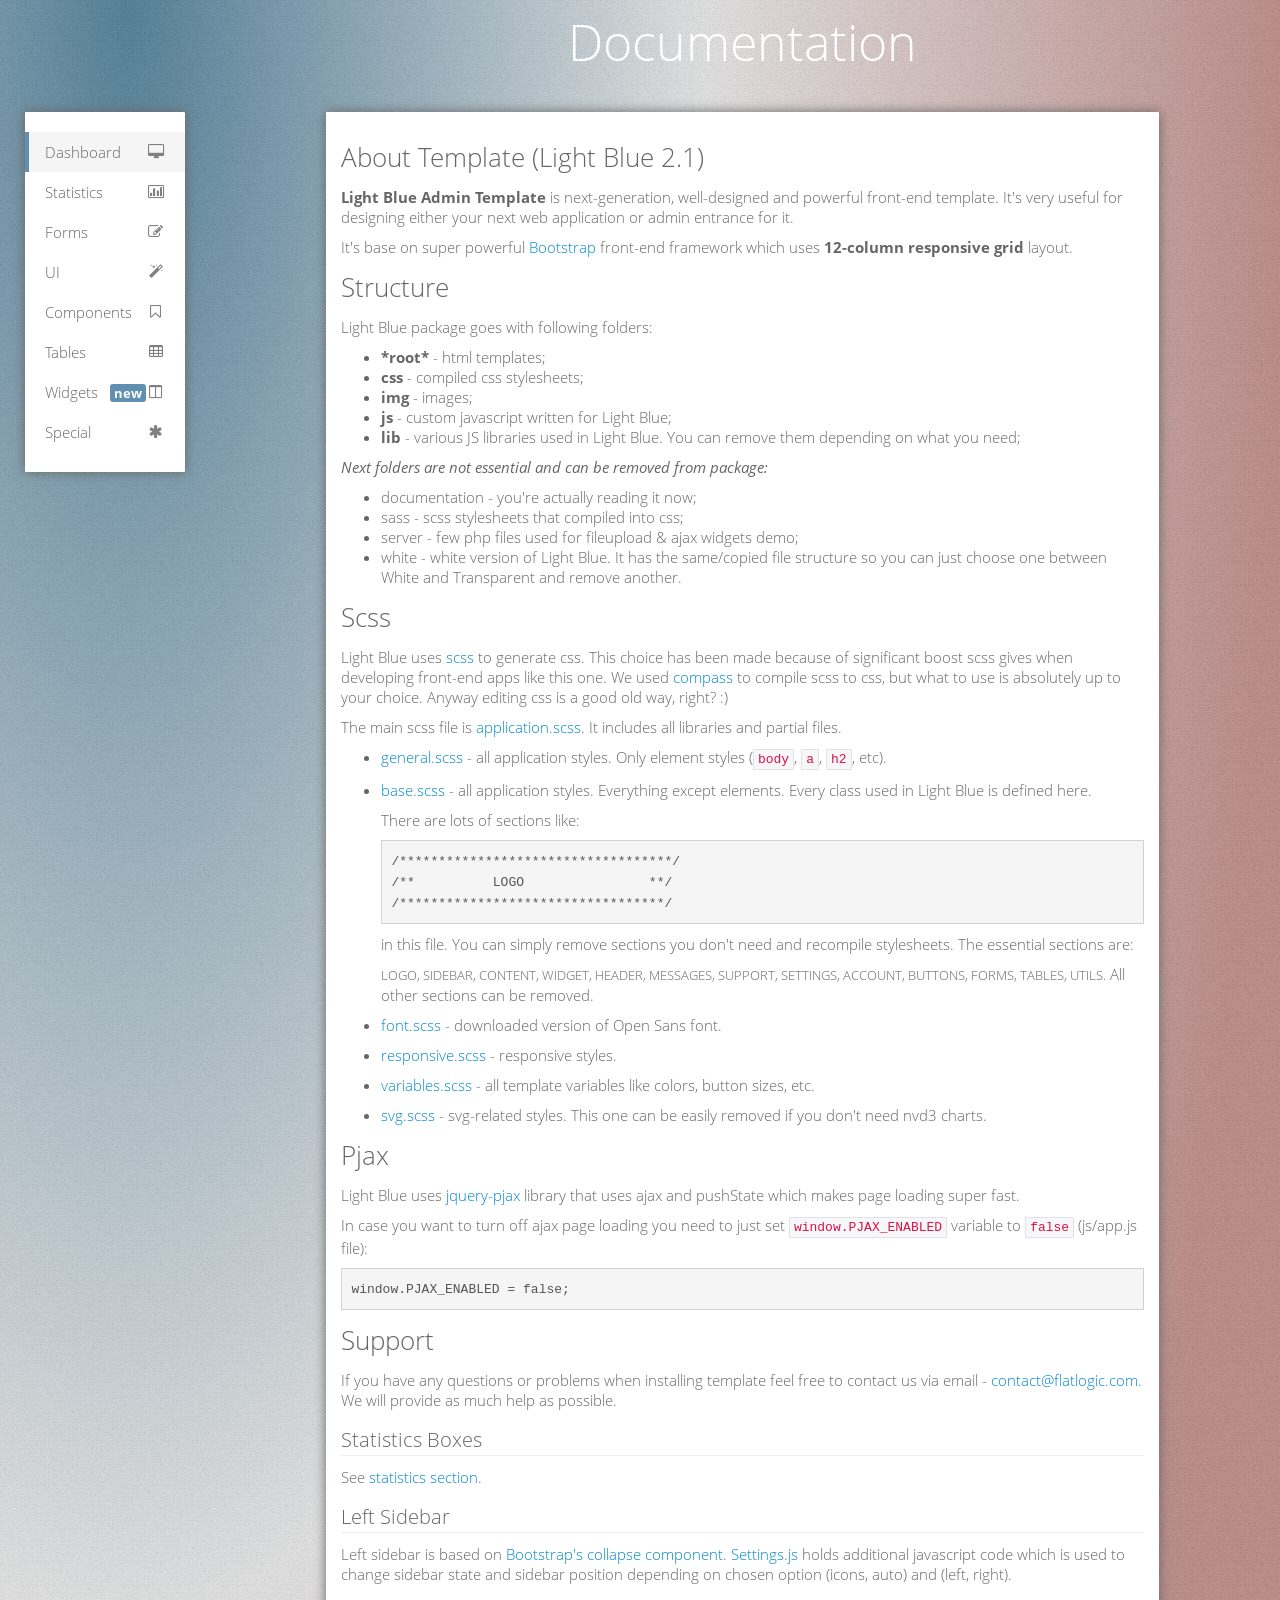
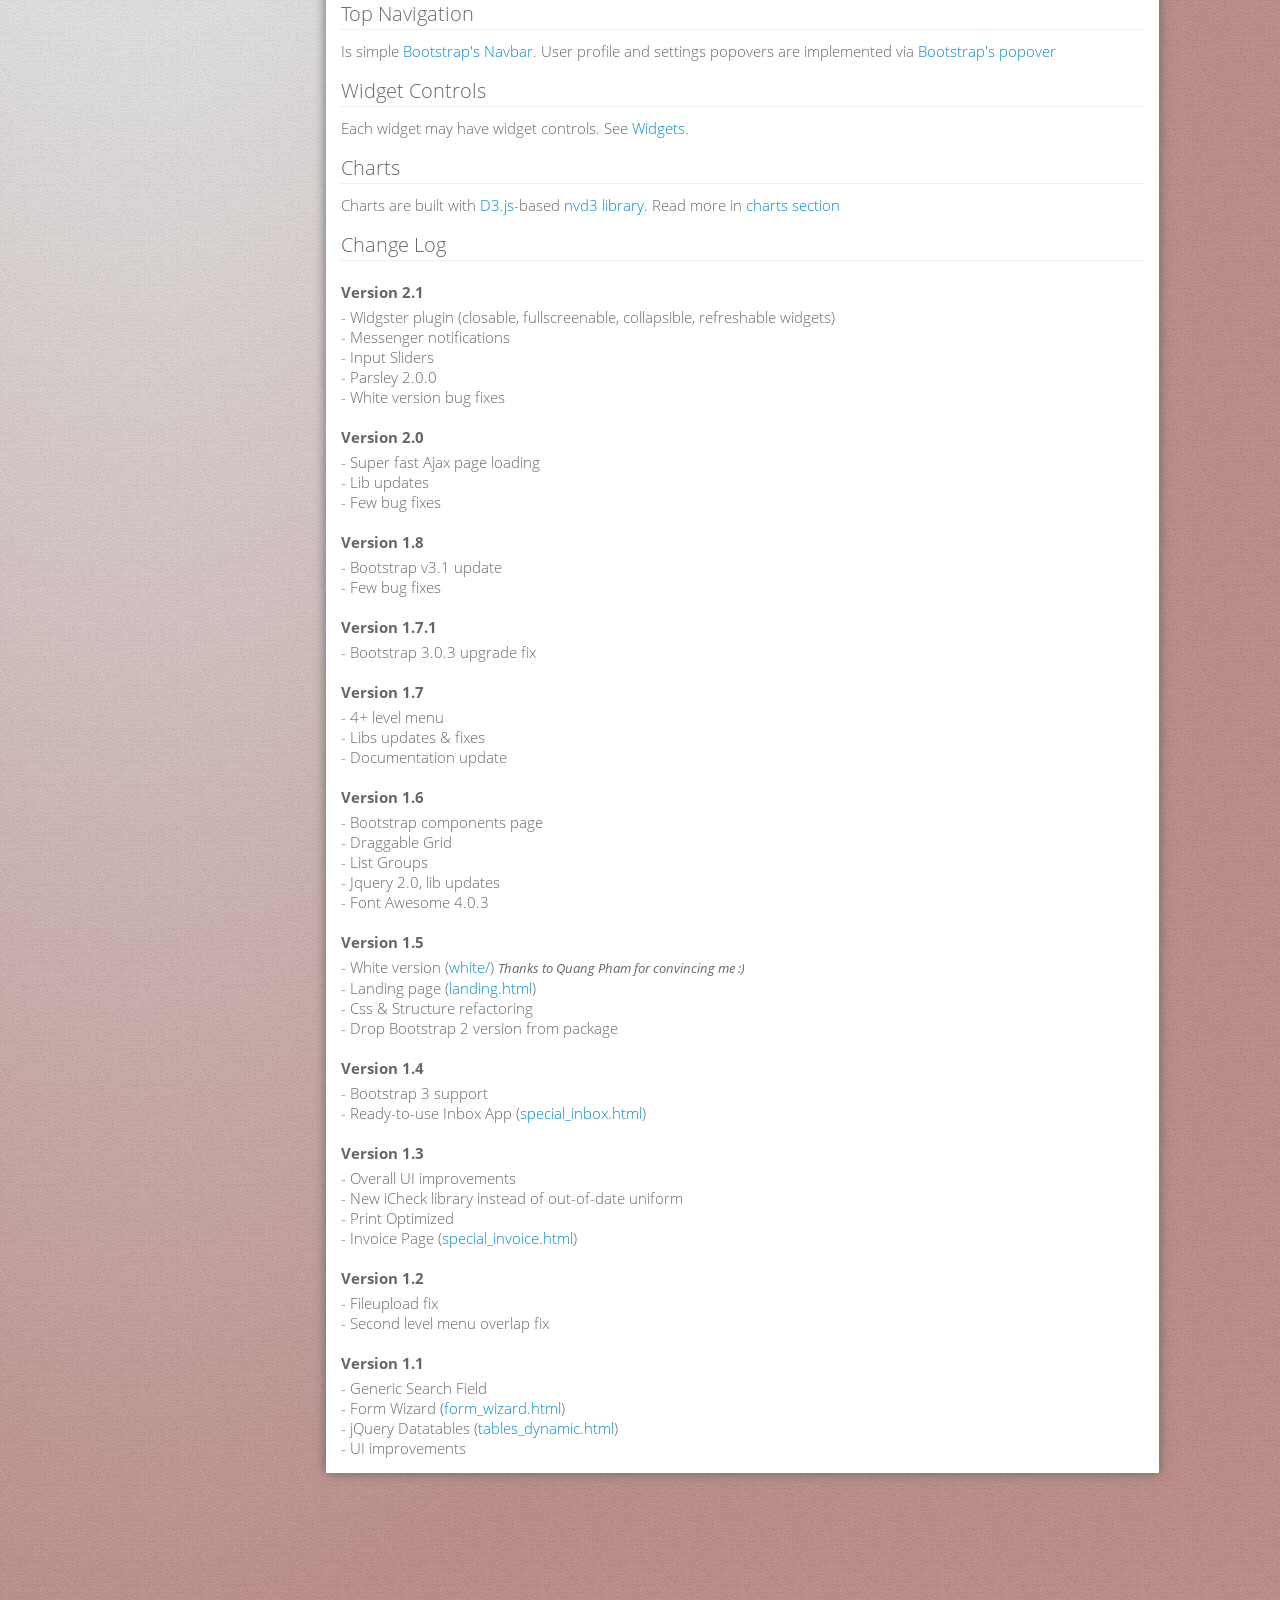
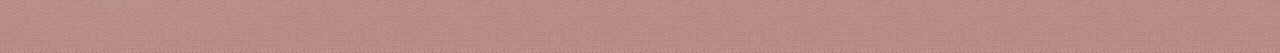
<file: Template/documentation/index.html>
<!DOCTYPE html>
<html xmlns="http://www.w3.org/1999/html">
<head>
    <title>Light Blue Documentation</title>
    <link href="css/documentation.css" rel="stylesheet">
    <meta name="viewport" content="width=device-width, initial-scale=1.0">
    <meta name="description" content="">
    <meta name="author" content="">
    <meta charset="utf-8">
</head>
<body class="background-two">
<nav id="sidebar" class="sidebar">
    <ul id="side-nav" class="side-nav">
        <li class="active green">
            <a href="index.html"><i class=" icon-desktop"></i> <span class="name">Dashboard</span></a>
        </li>
        <li class="teal accordion-group">
            <a class="accordion-toggle collapsed" data-toggle="collapse" data-parent="#side-nav" href="#stats-collapse"><i class=" icon-bar-chart"></i> <span class="name">Statistics</span></a>
            <ul id="stats-collapse" class="accordion-body collapse">
                <li><a href="stat_statistics.html">Stats</a></li>
                <li><a href="stat_charts.html">Charts</a></li>
                <li><a href="stat_realtime.html">Realtime</a></li>
            </ul>
        </li>
        <li class="blue accordion-group">
            <a class="accordion-toggle collapsed" data-toggle="collapse"
               data-parent="#side-nav" href="#forms-collapse"><i class=" icon-edit"></i> <span class="name">Forms</span></a>
            <ul id="forms-collapse" class="accordion-body collapse">
                <li><a href="form_account.html">Account</a></li>
                <li><a href="form_article.html">Article</a></li>
                <li><a href="form_elements.html">Elements</a></li>
                <li><a href="form_validation.html">Validation</a></li>
                <li><a href="form_wizard.html">Wizard</a></li>
            </ul>
        </li>
        <li class="brown accordion-group">
            <a class="accordion-toggle collapsed" data-toggle="collapse"
               data-parent="#side-nav" href="#ui-collapse"><i class=" icon-magic"></i> <span class="name">UI</span></a>
            <ul id="ui-collapse" class="accordion-body collapse">
                <li><a href="ui_buttons.html">Buttons</a></li>
                <li><a href="ui_dialogs.html">Dialogs</a></li>
                <li><a href="ui_notifications.html">Notifications</a></li>
                <li><a href="ui_icons.html">Icons</a></li>
                <li><a href="ui_tabs.html">Tabs</a></li>
                <li><a href="ui_accordion.html">Accordion</a></li>
            </ul>
        </li>
        <li class="dark-red accordion-group">
            <a class="accordion-toggle collapsed" data-toggle="collapse"
               data-parent="#side-nav" href="#components-collapse"><i class=" icon-bookmark-empty"></i> <span class="name">Components</span></a>
            <ul id="components-collapse" class="accordion-body collapse">
                <li><a href="component_calendar.html">Calendar</a></li>
                <li><a href="component_maps.html">Maps</a></li>
                <li><a href="component_gallery.html">Gallery</a></li>
                <li><a href="component_fileupload.html">Fileupload</a></li>
            </ul>
        </li>
        <li class="red accordion-group">
            <a class="accordion-toggle collapsed" data-toggle="collapse"
               data-parent="#side-nav" href="#tables-collapse"><i class=" icon-table"></i> <span class="name">Tables</span></a>
            <ul id="tables-collapse" class="accordion-body collapse">
                <li><a href="tables_static.html">Static</a></li>
                <li><a href="tables_dynamic.html">Dynamic</a></li>
            </ul>
        </li>
        <li class="orange">
            <a href="grid.html"><i class=" icon-columns"></i><span class="name">Widgets &nbsp; <span class="label label-info">new</span></span></a>
        </li>
        <li class="lime accordion-group">
            <a class="accordion-toggle collapsed" data-toggle="collapse"
               data-parent="#side-nav" href="#special-collapse"><i class=" icon-asterisk"></i> <span class="name">Special</span></a>
            <ul id="special-collapse" class="accordion-body collapse">
                <li><a href="special_search.html">Search</a></li>
                <li><a href="login.html">Login</a></li>
                <li><a href="special_404.html">404</a></li>
            </ul>
        </li>
    </ul>
</nav>
<div class="wrap">
    <header class="page-header">
        <h1>Documentation</h1>
    </header>
    <div class="content container-fluid">
        <div class="row-fluid">
            <div class="span10 offset1">
                <section class="widget">
                    <h2>About Template (Light Blue 2.1)</h2>
                    <p><strong>Light Blue Admin Template</strong> is next-generation, well-designed and powerful front-end template. It's very useful for designing either your next
                        web application or admin entrance for it.</p>
                    <p>It's base on super powerful <a href="http://getbootstrap.com/">Bootstrap</a> front-end framework which
                        uses <strong>12-column responsive grid</strong> layout.</p>

                    <h2>Structure</h2>
                    <p>Light Blue package goes with following folders:</p>
                    <ul style="list-style: disc; padding-left: 40px;">
                        <li><strong>*root*</strong> - html templates;</li>
                        <li><strong>css</strong> - compiled css stylesheets;</li>
                        <li><strong>img</strong> - images;</li>
                        <li><strong>js</strong> - custom javascript written for Light Blue;</li>
                        <li><strong>lib</strong> - various JS libraries used in Light Blue. You can remove them depending on what you need;</li>
                    </ul>
                    <p></p>
                    <p><em>Next folders are not essential and can be removed from package:</em></p>
                    <ul style="list-style: disc; padding-left: 40px;">
                        <li>documentation - you're actually reading it now;</li>
                        <li>sass - scss stylesheets that compiled into css;</li>
                        <li>server - few php files used for fileupload & ajax widgets demo;</li>
                        <li>white - white version of Light Blue. It has the same/copied file structure so you can just
                        choose one between White and Transparent and remove another.</li>
                    </ul>

                    <h2>Scss</h2>
                    <p>Light Blue uses <a href="http://sass-lang.com/">scss</a> to generate css. This choice has been made because of significant boost
                    scss gives when developing front-end apps like this one. We used <a href="http://compass-style.org/">compass</a> to compile scss to css, but what to use
                        is absolutely up to your choice. Anyway editing css is a good old way, right? :)</p>
                    <p>The main scss file is <a href="../sass/application.scss">application.scss</a>. It includes all libraries and partial files.</p>
                    <ul style="list-style: disc; padding-left: 40px;">
                        <li><p><a href="../sass/_general.scss">general.scss</a> - all application styles. Only element styles
                            (<code>body</code>, <code>a</code>, <code>h2</code>, etc).</p></li>
                        <li><p><a href="../sass/_base.scss">base.scss</a> - all application styles. Everything except elements.
                            Every class used in Light Blue is defined here.</p>
                        <p>There are lots of sections like:</p>
                        <pre><code>/***********************************/
/**          LOGO                **/
/**********************************/</code></pre>
                        <p>in this file. You can simply remove sections you don't need and recompile stylesheets. The essential sections are:</p>
                        <p><small>LOGO, SIDEBAR, CONTENT, WIDGET, HEADER, MESSAGES, SUPPORT, SETTINGS, ACCOUNT, BUTTONS,
                            FORMS, TABLES, UTILS.</small> All other sections can be removed.</p></li>
                        <li><p><a href="../sass/_font.scss">font.scss</a> - downloaded version of Open Sans font.</p></li>
                        <li><p><a href="../sass/_responsive.scss">responsive.scss</a> - responsive styles.</p></li>
                        <li><p><a href="../sass/_variables.scss">variables.scss</a> - all template variables like colors, button sizes, etc.</p></li>
                        <li><p><a href="../sass/_svg.scss">svg.scss</a> - svg-related styles. This one can be easily removed if you don't need nvd3 charts.</p></li>
                    </ul>

                    <h2>Pjax</h2>
                    <p>Light Blue uses <a href="https://github.com/defunkt/jquery-pjax">jquery-pjax</a> library that
                        uses ajax and pushState which makes page loading super fast.</p>
                    <p>In case you want to turn off ajax page loading you need to just set <code>window.PJAX_ENABLED</code>
                    variable to <code>false</code> (js/app.js file):</p>
                    <pre><code>window.PJAX_ENABLED = false;</code></pre>

                    <h2>Support</h2>
                    <p>If you have any questions or problems when installing template feel free to contact us via email -
                        <a href="mailto:contact@flatlogic.com">contact@flatlogic.com</a>. We will provide as much help as possible.</p>

                    <h3>Statistics Boxes</h3>
                    <hr/>
                    <p>See <a href="stat_statistics.html">statistics section</a>.</p>

                    <h3>Left Sidebar</h3>
                    <hr/>
                    <p>Left sidebar is based on
                        <a href="http://getbootstrap.com/javascript/#collapse">Bootstrap's collapse component</a>.
                        <a href="../js/settings.js">Settings.js</a> holds additional javascript code which is used to
                        change sidebar state and sidebar position depending on chosen option (icons, auto) and (left, right).</p>

                    <h3>Top Navigation</h3>
                    <hr/>
                    <p>Is simple <a href="http://getbootstrap.com/components/#navbar">Bootstrap's Navbar</a>.
                        User profile and settings popovers are implemented via <a href="http://getbootstrap.com/javascript/#popovers">Bootstrap's popover</a></p>

                    <h3>Widget Controls</h3>
                    <hr>
                    <p>Each widget may have widget controls. See <a href="grid.html">Widgets</a>.</p>
                    <h3>Charts</h3>
                    <hr/>
                    <p>Charts are built with <a href="http://d3js.org/">D3.js</a>-based <a href="http://nvd3.org/">nvd3 library</a>. Read more in
                        <a href="stat_charts.html">charts section</a></p>

                    <h3>Change Log</h3>
                    <hr/>
                    <h4><strong>Version 2.1</strong></h4>
                    <ul>
                        <li>- Widgster plugin (closable, fullscreenable, collapsible, refreshable widgets)</li>
                        <li>- Messenger notifications</li>
                        <li>- Input Sliders</li>
                        <li>- Parsley 2.0.0</li>
                        <li>- White version bug fixes</li>
                    </ul>
                    <h4><strong>Version 2.0</strong></h4>
                    <ul>
                        <li>- Super fast Ajax page loading</li>
                        <li>- Lib updates</li>
                        <li>- Few bug fixes</li>
                    </ul>
                    <h4><strong>Version 1.8</strong></h4>
                    <ul>
                        <li>- Bootstrap v3.1 update</li>
                        <li>- Few bug fixes</li>
                    </ul>
                    <h4><strong>Version 1.7.1</strong></h4>
                    <ul>
                        <li>- Bootstrap 3.0.3 upgrade fix</li>
                    </ul>
                    <h4><strong>Version 1.7</strong></h4>
                    <ul>
                        <li>- 4+ level menu</li>
                        <li>- Libs updates & fixes</li>
                        <li>- Documentation update</li>
                    </ul>
                    <h4><strong>Version 1.6</strong></h4>
                    <ul>
                        <li>- Bootstrap components page</li>
                        <li>- Draggable Grid</li>
                        <li>- List Groups</li>
                        <li>- Jquery 2.0, lib updates</li>
                        <li>- Font Awesome 4.0.3</li>
                    </ul>
                    <h4><strong>Version 1.5</strong></h4>
                    <ul>
                        <li>- White version (<a href="../white/index.html">white/</a>) <small><em>Thanks to Quang Pham for convincing me :)</em></small></li>
                        <li>- Landing page (<a href="../landing.html">landing.html</a>)</li>
                        <li>- Css & Structure refactoring</li>
                        <li>- Drop Bootstrap 2 version from package</li>
                    </ul>
                    <h4><strong>Version 1.4</strong></h4>
                    <ul>
                        <li>- Bootstrap 3 support</li>
                        <li>- Ready-to-use Inbox App (<a href="../special_inbox.html">special_inbox.html</a>)</li>
                    </ul>
                    <h4><strong>Version 1.3</strong></h4>
                    <ul>
                        <li>- Overall UI improvements</li>
                        <li>- New iCheck library instead of out-of-date uniform</li>
                        <li>- Print Optimized</li>
                        <li>- Invoice Page (<a href="../special_invoice.html">special_invoice.html</a>)</li>
                    </ul>
                    <h4><strong>Version 1.2</strong></h4>
                    <ul>
                        <li>- Fileupload fix</li>
                        <li>- Second level menu overlap fix</li>
                    </ul>
                    <h4><strong>Version 1.1</strong></h4>
                    <ul>
                        <li>- Generic Search Field</li>
                        <li>- Form Wizard (<a href="../form_wizard.html">form_wizard.html</a>)</li>
                        <li>- jQuery Datatables (<a href="../tables_dynamic.html">tables_dynamic.html</a>)</li>
                        <li>- UI improvements</li>
                    </ul>
                </section>
            </div>
        </div>
    </div>
</div>

<!-- jquery and friends -->
<script src="js/jquery.1.9.0.min.js"> </script>

<script src="js/bootstrap-transition.js"></script>
<script src="js/bootstrap-collapse.js"></script>

</body>
</html>
</file>
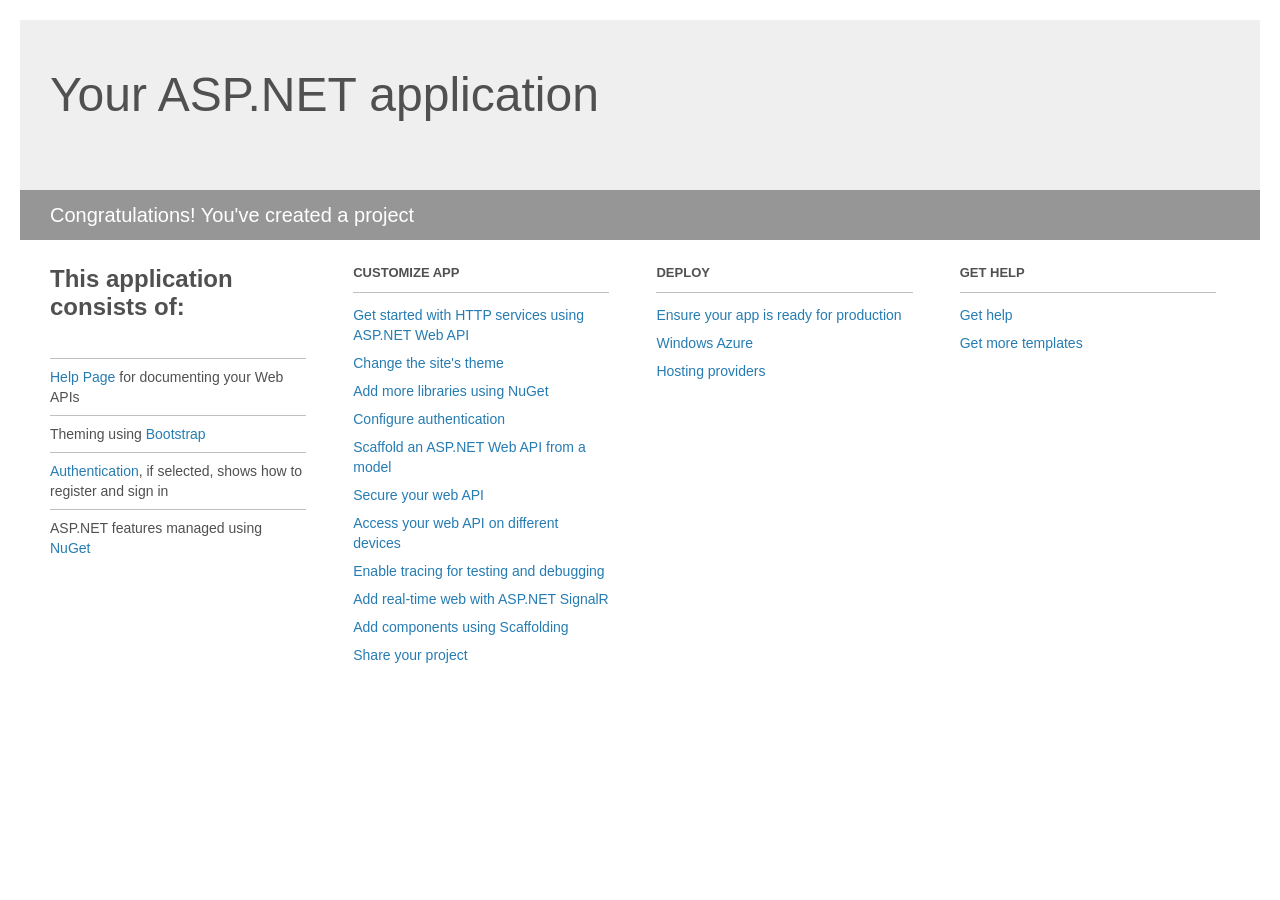
<file: Project_Readme.html>
﻿<!DOCTYPE html>
<html lang="en">
<head>
    <meta charset="utf-8" />
    <title>Your ASP.NET application</title>
    <style>
        body {
            background: #fff;
            color: #505050;
            font: 14px 'Segoe UI', tahoma, arial, helvetica, sans-serif;
            margin: 20px;
            padding: 0;
        }

        #header {
            background: #efefef;
            padding: 0;
        }

        h1 {
            font-size: 48px;
            font-weight: normal;
            margin: 0;
            padding: 0 30px;
            line-height: 150px;
        }

        p {
            font-size: 20px;
            color: #fff;
            background: #969696;
            padding: 0 30px;
            line-height: 50px;
        }

        #main {
            padding: 5px 30px;
        }

        .section {
            width: 21.7%;
            float: left;
            margin: 0 0 0 4%;
        }

            .section h2 {
                font-size: 13px;
                text-transform: uppercase;
                margin: 0;
                border-bottom: 1px solid silver;
                padding-bottom: 12px;
                margin-bottom: 8px;
            }

            .section.first {
                margin-left: 0;
            }

                .section.first h2 {
                    font-size: 24px;
                    text-transform: none;
                    margin-bottom: 25px;
                    border: none;
                }

                .section.first li {
                    border-top: 1px solid silver;
                    padding: 8px 0;
                }

            .section.last {
                margin-right: 0;
            }

        ul {
            list-style: none;
            padding: 0;
            margin: 0;
            line-height: 20px;
        }

        li {
            padding: 4px 0;
        }

        a {
            color: #267cb2;
            text-decoration: none;
        }

            a:hover {
                text-decoration: underline;
            }
    </style>
</head>
<body>

    <div id="header">
        <h1>Your ASP.NET application</h1>
        <p>Congratulations! You've created a project</p>
    </div>

    <div id="main">
        <div class="section first">
            <h2>This application consists of:</h2>
            <ul>
                <li><a href="http://go.microsoft.com/fwlink/?LinkID=320956">Help Page</a> for documenting your Web APIs</li>
                <li>Theming using <a href="http://go.microsoft.com/fwlink/?LinkID=320754">Bootstrap</a></li>
                <li><a href="http://go.microsoft.com/fwlink/?LinkID=320957">Authentication</a>, if selected, shows how to register and sign in</li>
                <li>ASP.NET features managed using <a href="http://go.microsoft.com/fwlink/?LinkID=320958">NuGet</a></li>
            </ul>
        </div>

        <div class="section">
            <h2>Customize app</h2>
            <ul>
                <li><a href="http://go.microsoft.com/fwlink/?LinkID=320959">Get started with HTTP services using ASP.NET Web API</a></li>
                <li><a href="http://go.microsoft.com/fwlink/?LinkID=320960">Change the site's theme</a></li>
                <li><a href="http://go.microsoft.com/fwlink/?LinkID=320961">Add more libraries using NuGet</a></li>
                <li><a href="http://go.microsoft.com/fwlink/?LinkID=320962">Configure authentication</a></li>
                <li><a href="http://go.microsoft.com/fwlink/?LinkID=320963">Scaffold an ASP.NET Web API from a model</a></li>
                <li><a href="http://go.microsoft.com/fwlink/?LinkID=320964">Secure your web API</a></li>
                <li><a href="http://go.microsoft.com/fwlink/?LinkID=320965">Access your web API on different devices</a></li>
                <li><a href="http://go.microsoft.com/fwlink/?LinkID=320966">Enable tracing for testing and debugging</a></li>
                <li><a href="http://go.microsoft.com/fwlink/?LinkID=320765">Add real-time web with ASP.NET SignalR</a></li>
                <li><a href="http://go.microsoft.com/fwlink/?LinkID=320766">Add components using Scaffolding</a></li>
                <li><a href="http://go.microsoft.com/fwlink/?LinkID=320768">Share your project</a></li>
            </ul>
        </div>

        <div class="section">
            <h2>Deploy</h2>
            <ul>
                <li><a href="http://go.microsoft.com/fwlink/?LinkID=320769">Ensure your app is ready for production</a></li>
                <li><a href="http://go.microsoft.com/fwlink/?LinkID=320770">Windows Azure</a></li>
                <li><a href="http://go.microsoft.com/fwlink/?LinkID=320771">Hosting providers</a></li>
            </ul>
        </div>

        <div class="section last">
            <h2>Get help</h2>
            <ul>
                <li><a href="http://go.microsoft.com/fwlink/?LinkID=320772">Get help</a></li>
                <li><a href="http://go.microsoft.com/fwlink/?LinkID=320773">Get more templates</a></li>
            </ul>
        </div>
    </div>
</body>
</html>
</file>
<file: Template/documentation/css/documentation.css>
@import url(./font-awesome/css/font-awesome.min.css);
/* line 17, C:/Ruby193/lib/ruby/gems/1.9.1/gems/compass-0.12.2/frameworks/compass/stylesheets/compass/reset/_utilities.scss */
html, body, div, span, applet, object, iframe,
h1, h2, h3, h4, h5, h6, p, blockquote, pre,
a, abbr, acronym, address, big, cite, code,
del, dfn, em, img, ins, kbd, q, s, samp,
small, strike, strong, sub, sup, tt, var,
b, u, i, center,
dl, dt, dd, ol, ul, li,
fieldset, form, label, legend,
table, caption, tbody, tfoot, thead, tr, th, td,
article, aside, canvas, details, embed,
figure, figcaption, footer, header, hgroup,
menu, nav, output, ruby, section, summary,
time, mark, audio, video {
  margin: 0;
  padding: 0;
  border: 0;
  font: inherit;
  font-size: 100%;
  vertical-align: baseline;
}

/* line 22, C:/Ruby193/lib/ruby/gems/1.9.1/gems/compass-0.12.2/frameworks/compass/stylesheets/compass/reset/_utilities.scss */
html {
  line-height: 1;
}

/* line 24, C:/Ruby193/lib/ruby/gems/1.9.1/gems/compass-0.12.2/frameworks/compass/stylesheets/compass/reset/_utilities.scss */
ol, ul {
  list-style: none;
}

/* line 26, C:/Ruby193/lib/ruby/gems/1.9.1/gems/compass-0.12.2/frameworks/compass/stylesheets/compass/reset/_utilities.scss */
table {
  border-collapse: collapse;
  border-spacing: 0;
}

/* line 28, C:/Ruby193/lib/ruby/gems/1.9.1/gems/compass-0.12.2/frameworks/compass/stylesheets/compass/reset/_utilities.scss */
caption, th, td {
  text-align: left;
  font-weight: normal;
  vertical-align: middle;
}

/* line 30, C:/Ruby193/lib/ruby/gems/1.9.1/gems/compass-0.12.2/frameworks/compass/stylesheets/compass/reset/_utilities.scss */
q, blockquote {
  quotes: none;
}
/* line 103, C:/Ruby193/lib/ruby/gems/1.9.1/gems/compass-0.12.2/frameworks/compass/stylesheets/compass/reset/_utilities.scss */
q:before, q:after, blockquote:before, blockquote:after {
  content: "";
  content: none;
}

/* line 32, C:/Ruby193/lib/ruby/gems/1.9.1/gems/compass-0.12.2/frameworks/compass/stylesheets/compass/reset/_utilities.scss */
a img {
  border: none;
}

/* line 116, C:/Ruby193/lib/ruby/gems/1.9.1/gems/compass-0.12.2/frameworks/compass/stylesheets/compass/reset/_utilities.scss */
article, aside, details, figcaption, figure, footer, header, hgroup, menu, nav, section, summary {
  display: block;
}

@font-face {
  font-family: 'Open Sans';
  font-style: normal;
  font-weight: 300;
  src: local("Open Sans Light"), local("OpenSans-Light"), url(font/open-sans-light.woff) format("woff");
}

@font-face {
  font-family: 'Open Sans';
  font-style: normal;
  font-weight: 400;
  src: local("Open Sans"), local("OpenSans"), url(font/open-sans.woff) format("woff");
}

@font-face {
  font-family: 'Open Sans';
  font-style: normal;
  font-weight: 600;
  src: local("Open Sans Semibold"), local("OpenSans-Semibold"), url(font/open-sans-semibold.woff) format("woff");
}

@font-face {
  font-family: 'Open Sans';
  font-style: normal;
  font-weight: 700;
  src: local("Open Sans Bold"), local("OpenSans-Bold"), url(font/open-sans-bold.woff) format("woff");
}

@font-face {
  font-family: 'Open Sans';
  font-style: italic;
  font-weight: 400;
  src: local("Open Sans Italic"), local("OpenSans-Italic"), url(font/open-sans-italic.woff) format("woff");
}

/*
 * Bootstrap v2.3.0
 *
 * Copyright 2012 Twitter, Inc
 * Licensed under the Apache License v2.0
 * http://www.apache.org/licenses/LICENSE-2.0
 *
 * Designed and built with all the love in the world @twitter by @mdo and @fat.
 */
/* line 19, C:/projects/admin/documentation/sass/bootstrap/_reset.scss */
article,
aside,
details,
figcaption,
figure,
footer,
header,
hgroup,
nav,
section {
  display: block;
}

/* line 28, C:/projects/admin/documentation/sass/bootstrap/_reset.scss */
audio,
canvas,
video {
  display: inline-block;
  *display: inline;
  *zoom: 1;
}

/* line 37, C:/projects/admin/documentation/sass/bootstrap/_reset.scss */
audio:not([controls]) {
  display: none;
}

/* line 44, C:/projects/admin/documentation/sass/bootstrap/_reset.scss */
html {
  font-size: 100%;
  -webkit-text-size-adjust: 100%;
  -ms-text-size-adjust: 100%;
}

/* line 56, C:/projects/admin/documentation/sass/bootstrap/_reset.scss */
a:hover,
a:active {
  outline: 0;
}

/* line 64, C:/projects/admin/documentation/sass/bootstrap/_reset.scss */
sub,
sup {
  position: relative;
  font-size: 75%;
  line-height: 0;
  vertical-align: baseline;
}

/* line 70, C:/projects/admin/documentation/sass/bootstrap/_reset.scss */
sup {
  top: -0.5em;
}

/* line 73, C:/projects/admin/documentation/sass/bootstrap/_reset.scss */
sub {
  bottom: -0.25em;
}

/* line 80, C:/projects/admin/documentation/sass/bootstrap/_reset.scss */
img {
  /* Responsive images (ensure images don't scale beyond their parents) */
  max-width: 100%;
  /* Part 1: Set a maxium relative to the parent */
  width: auto\9;
  /* IE7-8 need help adjusting responsive images */
  height: auto;
  /* Part 2: Scale the height according to the width, otherwise you get stretching */
  vertical-align: middle;
  border: 0;
  -ms-interpolation-mode: bicubic;
}

/* line 93, C:/projects/admin/documentation/sass/bootstrap/_reset.scss */
#map_canvas img,
.google-maps img {
  max-width: none;
}

/* line 104, C:/projects/admin/documentation/sass/bootstrap/_reset.scss */
button,
input,
select,
textarea {
  margin: 0;
  font-size: 100%;
  vertical-align: middle;
}

/* line 110, C:/projects/admin/documentation/sass/bootstrap/_reset.scss */
button,
input {
  *overflow: visible;
  line-height: normal;
}

/* line 115, C:/projects/admin/documentation/sass/bootstrap/_reset.scss */
button::-moz-focus-inner,
input::-moz-focus-inner {
  padding: 0;
  border: 0;
}

/* line 122, C:/projects/admin/documentation/sass/bootstrap/_reset.scss */
button,
html input[type="button"],
input[type="reset"],
input[type="submit"] {
  -webkit-appearance: button;
  cursor: pointer;
}

/* line 133, C:/projects/admin/documentation/sass/bootstrap/_reset.scss */
label,
select,
button,
input[type="button"],
input[type="reset"],
input[type="submit"],
input[type="radio"],
input[type="checkbox"] {
  cursor: pointer;
}

/* line 136, C:/projects/admin/documentation/sass/bootstrap/_reset.scss */
input[type="search"] {
  -webkit-box-sizing: content-box;
  -moz-box-sizing: content-box;
  box-sizing: content-box;
  -webkit-appearance: textfield;
}

/* line 141, C:/projects/admin/documentation/sass/bootstrap/_reset.scss */
input[type="search"]::-webkit-search-decoration,
input[type="search"]::-webkit-search-cancel-button {
  -webkit-appearance: none;
}

/* line 144, C:/projects/admin/documentation/sass/bootstrap/_reset.scss */
textarea {
  overflow: auto;
  vertical-align: top;
}

@media print {
  /* line 156, C:/projects/admin/documentation/sass/bootstrap/_reset.scss */
  * {
    text-shadow: none !important;
    color: #000 !important;
    background: transparent !important;
    box-shadow: none !important;
  }

  /* line 164, C:/projects/admin/documentation/sass/bootstrap/_reset.scss */
  a,
  a:visited {
    text-decoration: underline;
  }

  /* line 168, C:/projects/admin/documentation/sass/bootstrap/_reset.scss */
  a[href]:after {
    content: " (" attr(href) ")";
  }

  /* line 172, C:/projects/admin/documentation/sass/bootstrap/_reset.scss */
  abbr[title]:after {
    content: " (" attr(title) ")";
  }

  /* line 179, C:/projects/admin/documentation/sass/bootstrap/_reset.scss */
  .ir a:after,
  a[href^="javascript:"]:after,
  a[href^="#"]:after {
    content: "";
  }

  /* line 184, C:/projects/admin/documentation/sass/bootstrap/_reset.scss */
  pre,
  blockquote {
    border: 1px solid #999;
    page-break-inside: avoid;
  }

  /* line 189, C:/projects/admin/documentation/sass/bootstrap/_reset.scss */
  thead {
    display: table-header-group;
  }

  /* line 194, C:/projects/admin/documentation/sass/bootstrap/_reset.scss */
  tr,
  img {
    page-break-inside: avoid;
  }

  /* line 198, C:/projects/admin/documentation/sass/bootstrap/_reset.scss */
  img {
    max-width: 100% !important;
  }

  @page {
    margin: 0.5cm;
}

  /* line 208, C:/projects/admin/documentation/sass/bootstrap/_reset.scss */
  p,
  h2,
  h3 {
    orphans: 3;
    widows: 3;
  }

  /* line 214, C:/projects/admin/documentation/sass/bootstrap/_reset.scss */
  h2,
  h3 {
    page-break-after: avoid;
  }
}
/* line 9, C:/projects/admin/documentation/sass/bootstrap/_scaffolding.scss */
body {
  margin: 0;
  font-family: "Open Sans", Calibri, Candara, Arial, sans-serif;
  font-size: 15px;
  line-height: 20px;
  color: #666666;
  background-color: white;
}

/* line 22, C:/projects/admin/documentation/sass/bootstrap/_scaffolding.scss */
a {
  color: #0088cc;
  text-decoration: none;
}

/* line 27, C:/projects/admin/documentation/sass/bootstrap/_scaffolding.scss */
a:hover,
a:focus {
  color: #005580;
  text-decoration: underline;
}

/* line 37, C:/projects/admin/documentation/sass/bootstrap/_scaffolding.scss */
.img-rounded {
  -webkit-border-radius: 6px;
  -moz-border-radius: 6px;
  border-radius: 6px;
}

/* line 42, C:/projects/admin/documentation/sass/bootstrap/_scaffolding.scss */
.img-polaroid {
  padding: 4px;
  background-color: #fff;
  border: 1px solid #ccc;
  border: 1px solid rgba(0, 0, 0, 0.2);
  -webkit-box-shadow: 0 1px 3px rgba(0, 0, 0, 0.1);
  -moz-box-shadow: 0 1px 3px rgba(0, 0, 0, 0.1);
  box-shadow: 0 1px 3px rgba(0, 0, 0, 0.1);
}

/* line 51, C:/projects/admin/documentation/sass/bootstrap/_scaffolding.scss */
.img-circle {
  -webkit-border-radius: 500px;
  -moz-border-radius: 500px;
  border-radius: 500px;
}

/* line 556, C:/projects/admin/documentation/sass/bootstrap/_mixins.scss */
.row {
  margin-left: -20px;
  *zoom: 1;
}
/* line 15, C:/projects/admin/documentation/sass/bootstrap/_mixins.scss */
.row:before, .row:after {
  display: table;
  content: "";
  line-height: 0;
}
/* line 22, C:/projects/admin/documentation/sass/bootstrap/_mixins.scss */
.row:after {
  clear: both;
}

/* line 561, C:/projects/admin/documentation/sass/bootstrap/_mixins.scss */
[class*="span"] {
  float: left;
  min-height: 1px;
  margin-left: 20px;
}

/* line 571, C:/projects/admin/documentation/sass/bootstrap/_mixins.scss */
.container,
.navbar-static-top .container,
.navbar-fixed-top .container,
.navbar-fixed-bottom .container {
  width: 940px;
}

/* line 582, C:/projects/admin/documentation/sass/bootstrap/_mixins.scss */
.span12 {
  width: 940px;
}

/* line 582, C:/projects/admin/documentation/sass/bootstrap/_mixins.scss */
.span11 {
  width: 860px;
}

/* line 582, C:/projects/admin/documentation/sass/bootstrap/_mixins.scss */
.span10 {
  width: 780px;
}

/* line 582, C:/projects/admin/documentation/sass/bootstrap/_mixins.scss */
.span9 {
  width: 700px;
}

/* line 582, C:/projects/admin/documentation/sass/bootstrap/_mixins.scss */
.span8 {
  width: 620px;
}

/* line 582, C:/projects/admin/documentation/sass/bootstrap/_mixins.scss */
.span7 {
  width: 540px;
}

/* line 582, C:/projects/admin/documentation/sass/bootstrap/_mixins.scss */
.span6 {
  width: 460px;
}

/* line 582, C:/projects/admin/documentation/sass/bootstrap/_mixins.scss */
.span5 {
  width: 380px;
}

/* line 582, C:/projects/admin/documentation/sass/bootstrap/_mixins.scss */
.span4 {
  width: 300px;
}

/* line 582, C:/projects/admin/documentation/sass/bootstrap/_mixins.scss */
.span3 {
  width: 220px;
}

/* line 582, C:/projects/admin/documentation/sass/bootstrap/_mixins.scss */
.span2 {
  width: 140px;
}

/* line 582, C:/projects/admin/documentation/sass/bootstrap/_mixins.scss */
.span1 {
  width: 60px;
}

/* line 589, C:/projects/admin/documentation/sass/bootstrap/_mixins.scss */
.offset12 {
  margin-left: 980px;
}

/* line 589, C:/projects/admin/documentation/sass/bootstrap/_mixins.scss */
.offset11 {
  margin-left: 900px;
}

/* line 589, C:/projects/admin/documentation/sass/bootstrap/_mixins.scss */
.offset10 {
  margin-left: 820px;
}

/* line 589, C:/projects/admin/documentation/sass/bootstrap/_mixins.scss */
.offset9 {
  margin-left: 740px;
}

/* line 589, C:/projects/admin/documentation/sass/bootstrap/_mixins.scss */
.offset8 {
  margin-left: 660px;
}

/* line 589, C:/projects/admin/documentation/sass/bootstrap/_mixins.scss */
.offset7 {
  margin-left: 580px;
}

/* line 589, C:/projects/admin/documentation/sass/bootstrap/_mixins.scss */
.offset6 {
  margin-left: 500px;
}

/* line 589, C:/projects/admin/documentation/sass/bootstrap/_mixins.scss */
.offset5 {
  margin-left: 420px;
}

/* line 589, C:/projects/admin/documentation/sass/bootstrap/_mixins.scss */
.offset4 {
  margin-left: 340px;
}

/* line 589, C:/projects/admin/documentation/sass/bootstrap/_mixins.scss */
.offset3 {
  margin-left: 260px;
}

/* line 589, C:/projects/admin/documentation/sass/bootstrap/_mixins.scss */
.offset2 {
  margin-left: 180px;
}

/* line 589, C:/projects/admin/documentation/sass/bootstrap/_mixins.scss */
.offset1 {
  margin-left: 100px;
}

/* line 605, C:/projects/admin/documentation/sass/bootstrap/_mixins.scss */
.row-fluid {
  width: 100%;
  *zoom: 1;
}
/* line 15, C:/projects/admin/documentation/sass/bootstrap/_mixins.scss */
.row-fluid:before, .row-fluid:after {
  display: table;
  content: "";
  line-height: 0;
}
/* line 22, C:/projects/admin/documentation/sass/bootstrap/_mixins.scss */
.row-fluid:after {
  clear: both;
}
/* line 608, C:/projects/admin/documentation/sass/bootstrap/_mixins.scss */
.row-fluid [class*="span"] {
  display: block;
  width: 100%;
  min-height: 30px;
  -webkit-box-sizing: border-box;
  -moz-box-sizing: border-box;
  box-sizing: border-box;
  float: left;
  margin-left: 2.12766%;
  *margin-left: 2.07447%;
}
/* line 614, C:/projects/admin/documentation/sass/bootstrap/_mixins.scss */
.row-fluid [class*="span"]:first-child {
  margin-left: 0;
}
/* line 619, C:/projects/admin/documentation/sass/bootstrap/_mixins.scss */
.row-fluid .controls-row [class*="span"] + [class*="span"] {
  margin-left: 2.12766%;
}
/* line 631, C:/projects/admin/documentation/sass/bootstrap/_mixins.scss */
.row-fluid .span12 {
  width: 100%;
  *width: 99.94681%;
}
/* line 631, C:/projects/admin/documentation/sass/bootstrap/_mixins.scss */
.row-fluid .span11 {
  width: 91.48936%;
  *width: 91.43617%;
}
/* line 631, C:/projects/admin/documentation/sass/bootstrap/_mixins.scss */
.row-fluid .span10 {
  width: 82.97872%;
  *width: 82.92553%;
}
/* line 631, C:/projects/admin/documentation/sass/bootstrap/_mixins.scss */
.row-fluid .span9 {
  width: 74.46809%;
  *width: 74.41489%;
}
/* line 631, C:/projects/admin/documentation/sass/bootstrap/_mixins.scss */
.row-fluid .span8 {
  width: 65.95745%;
  *width: 65.90426%;
}
/* line 631, C:/projects/admin/documentation/sass/bootstrap/_mixins.scss */
.row-fluid .span7 {
  width: 57.44681%;
  *width: 57.39362%;
}
/* line 631, C:/projects/admin/documentation/sass/bootstrap/_mixins.scss */
.row-fluid .span6 {
  width: 48.93617%;
  *width: 48.88298%;
}
/* line 631, C:/projects/admin/documentation/sass/bootstrap/_mixins.scss */
.row-fluid .span5 {
  width: 40.42553%;
  *width: 40.37234%;
}
/* line 631, C:/projects/admin/documentation/sass/bootstrap/_mixins.scss */
.row-fluid .span4 {
  width: 31.91489%;
  *width: 31.8617%;
}
/* line 631, C:/projects/admin/documentation/sass/bootstrap/_mixins.scss */
.row-fluid .span3 {
  width: 23.40426%;
  *width: 23.35106%;
}
/* line 631, C:/projects/admin/documentation/sass/bootstrap/_mixins.scss */
.row-fluid .span2 {
  width: 14.89362%;
  *width: 14.84043%;
}
/* line 631, C:/projects/admin/documentation/sass/bootstrap/_mixins.scss */
.row-fluid .span1 {
  width: 6.38298%;
  *width: 6.32979%;
}
/* line 638, C:/projects/admin/documentation/sass/bootstrap/_mixins.scss */
.row-fluid .offset12 {
  margin-left: 104.25532%;
  *margin-left: 104.14894%;
}
/* line 639, C:/projects/admin/documentation/sass/bootstrap/_mixins.scss */
.row-fluid .offset12:first-child {
  margin-left: 102.12766%;
  *margin-left: 102.02128%;
}
/* line 638, C:/projects/admin/documentation/sass/bootstrap/_mixins.scss */
.row-fluid .offset11 {
  margin-left: 95.74468%;
  *margin-left: 95.6383%;
}
/* line 639, C:/projects/admin/documentation/sass/bootstrap/_mixins.scss */
.row-fluid .offset11:first-child {
  margin-left: 93.61702%;
  *margin-left: 93.51064%;
}
/* line 638, C:/projects/admin/documentation/sass/bootstrap/_mixins.scss */
.row-fluid .offset10 {
  margin-left: 87.23404%;
  *margin-left: 87.12766%;
}
/* line 639, C:/projects/admin/documentation/sass/bootstrap/_mixins.scss */
.row-fluid .offset10:first-child {
  margin-left: 85.10638%;
  *margin-left: 85.0%;
}
/* line 638, C:/projects/admin/documentation/sass/bootstrap/_mixins.scss */
.row-fluid .offset9 {
  margin-left: 78.7234%;
  *margin-left: 78.61702%;
}
/* line 639, C:/projects/admin/documentation/sass/bootstrap/_mixins.scss */
.row-fluid .offset9:first-child {
  margin-left: 76.59574%;
  *margin-left: 76.48936%;
}
/* line 638, C:/projects/admin/documentation/sass/bootstrap/_mixins.scss */
.row-fluid .offset8 {
  margin-left: 70.21277%;
  *margin-left: 70.10638%;
}
/* line 639, C:/projects/admin/documentation/sass/bootstrap/_mixins.scss */
.row-fluid .offset8:first-child {
  margin-left: 68.08511%;
  *margin-left: 67.97872%;
}
/* line 638, C:/projects/admin/documentation/sass/bootstrap/_mixins.scss */
.row-fluid .offset7 {
  margin-left: 61.70213%;
  *margin-left: 61.59574%;
}
/* line 639, C:/projects/admin/documentation/sass/bootstrap/_mixins.scss */
.row-fluid .offset7:first-child {
  margin-left: 59.57447%;
  *margin-left: 59.46809%;
}
/* line 638, C:/projects/admin/documentation/sass/bootstrap/_mixins.scss */
.row-fluid .offset6 {
  margin-left: 53.19149%;
  *margin-left: 53.08511%;
}
/* line 639, C:/projects/admin/documentation/sass/bootstrap/_mixins.scss */
.row-fluid .offset6:first-child {
  margin-left: 51.06383%;
  *margin-left: 50.95745%;
}
/* line 638, C:/projects/admin/documentation/sass/bootstrap/_mixins.scss */
.row-fluid .offset5 {
  margin-left: 44.68085%;
  *margin-left: 44.57447%;
}
/* line 639, C:/projects/admin/documentation/sass/bootstrap/_mixins.scss */
.row-fluid .offset5:first-child {
  margin-left: 42.55319%;
  *margin-left: 42.44681%;
}
/* line 638, C:/projects/admin/documentation/sass/bootstrap/_mixins.scss */
.row-fluid .offset4 {
  margin-left: 36.17021%;
  *margin-left: 36.06383%;
}
/* line 639, C:/projects/admin/documentation/sass/bootstrap/_mixins.scss */
.row-fluid .offset4:first-child {
  margin-left: 34.04255%;
  *margin-left: 33.93617%;
}
/* line 638, C:/projects/admin/documentation/sass/bootstrap/_mixins.scss */
.row-fluid .offset3 {
  margin-left: 27.65957%;
  *margin-left: 27.55319%;
}
/* line 639, C:/projects/admin/documentation/sass/bootstrap/_mixins.scss */
.row-fluid .offset3:first-child {
  margin-left: 25.53191%;
  *margin-left: 25.42553%;
}
/* line 638, C:/projects/admin/documentation/sass/bootstrap/_mixins.scss */
.row-fluid .offset2 {
  margin-left: 19.14894%;
  *margin-left: 19.04255%;
}
/* line 639, C:/projects/admin/documentation/sass/bootstrap/_mixins.scss */
.row-fluid .offset2:first-child {
  margin-left: 17.02128%;
  *margin-left: 16.91489%;
}
/* line 638, C:/projects/admin/documentation/sass/bootstrap/_mixins.scss */
.row-fluid .offset1 {
  margin-left: 10.6383%;
  *margin-left: 10.53191%;
}
/* line 639, C:/projects/admin/documentation/sass/bootstrap/_mixins.scss */
.row-fluid .offset1:first-child {
  margin-left: 8.51064%;
  *margin-left: 8.40426%;
}

/* line 14, C:/projects/admin/documentation/sass/bootstrap/_grid.scss */
[class*="span"].hide,
.row-fluid [class*="span"].hide {
  display: none;
}

/* line 19, C:/projects/admin/documentation/sass/bootstrap/_grid.scss */
[class*="span"].pull-right,
.row-fluid [class*="span"].pull-right {
  float: right;
}

/* line 7, C:/projects/admin/documentation/sass/bootstrap/_layouts.scss */
.container {
  margin-right: auto;
  margin-left: auto;
  *zoom: 1;
}
/* line 15, C:/projects/admin/documentation/sass/bootstrap/_mixins.scss */
.container:before, .container:after {
  display: table;
  content: "";
  line-height: 0;
}
/* line 22, C:/projects/admin/documentation/sass/bootstrap/_mixins.scss */
.container:after {
  clear: both;
}

/* line 12, C:/projects/admin/documentation/sass/bootstrap/_layouts.scss */
.container-fluid {
  padding-right: 20px;
  padding-left: 20px;
  *zoom: 1;
}
/* line 15, C:/projects/admin/documentation/sass/bootstrap/_mixins.scss */
.container-fluid:before, .container-fluid:after {
  display: table;
  content: "";
  line-height: 0;
}
/* line 22, C:/projects/admin/documentation/sass/bootstrap/_mixins.scss */
.container-fluid:after {
  clear: both;
}

/* line 9, C:/projects/admin/documentation/sass/bootstrap/_type.scss */
p {
  margin: 0 0 10px;
}

/* line 12, C:/projects/admin/documentation/sass/bootstrap/_type.scss */
.lead {
  margin-bottom: 20px;
  font-size: 22.5px;
  font-weight: 200;
  line-height: 30px;
}

/* line 24, C:/projects/admin/documentation/sass/bootstrap/_type.scss */
small {
  font-size: 85%;
}

/* line 26, C:/projects/admin/documentation/sass/bootstrap/_type.scss */
strong {
  font-weight: bold;
}

/* line 27, C:/projects/admin/documentation/sass/bootstrap/_type.scss */
em {
  font-style: italic;
}

/* line 28, C:/projects/admin/documentation/sass/bootstrap/_type.scss */
cite {
  font-style: normal;
}

/* line 31, C:/projects/admin/documentation/sass/bootstrap/_type.scss */
.muted {
  color: #999999;
}

/* line 33, C:/projects/admin/documentation/sass/bootstrap/_type.scss */
a.muted:hover,
a.muted:focus {
  color: gray;
}

/* line 35, C:/projects/admin/documentation/sass/bootstrap/_type.scss */
.text-warning {
  color: #eac85e;
}

/* line 37, C:/projects/admin/documentation/sass/bootstrap/_type.scss */
a.text-warning:hover,
a.text-warning:focus {
  color: #e4b931;
}

/* line 39, C:/projects/admin/documentation/sass/bootstrap/_type.scss */
.text-error {
  color: #e5603b;
}

/* line 41, C:/projects/admin/documentation/sass/bootstrap/_type.scss */
a.text-error:hover,
a.text-error:focus {
  color: #d1431c;
}

/* line 43, C:/projects/admin/documentation/sass/bootstrap/_type.scss */
.text-info {
  color: #618fb0;
}

/* line 45, C:/projects/admin/documentation/sass/bootstrap/_type.scss */
a.text-info:hover,
a.text-info:focus {
  color: #4a7594;
}

/* line 47, C:/projects/admin/documentation/sass/bootstrap/_type.scss */
.text-success {
  color: #56bc76;
}

/* line 49, C:/projects/admin/documentation/sass/bootstrap/_type.scss */
a.text-success:hover,
a.text-success:focus {
  color: #3fa05e;
}

/* line 51, C:/projects/admin/documentation/sass/bootstrap/_type.scss */
.text-left {
  text-align: left;
}

/* line 52, C:/projects/admin/documentation/sass/bootstrap/_type.scss */
.text-right {
  text-align: right;
}

/* line 53, C:/projects/admin/documentation/sass/bootstrap/_type.scss */
.text-center {
  text-align: center;
}

/* line 59, C:/projects/admin/documentation/sass/bootstrap/_type.scss */
h1, h2, h3, h4, h5, h6 {
  margin: 10px 0;
  font-family: inherit;
  font-weight: bold;
  line-height: 20px;
  color: inherit;
  text-rendering: optimizelegibility;
}
/* line 66, C:/projects/admin/documentation/sass/bootstrap/_type.scss */
h1 small, h2 small, h3 small, h4 small, h5 small, h6 small {
  font-weight: normal;
  line-height: 1;
  color: #999999;
}

/* line 75, C:/projects/admin/documentation/sass/bootstrap/_type.scss */
h1,
h2,
h3 {
  line-height: 40px;
}

/* line 85, C:/projects/admin/documentation/sass/bootstrap/_type.scss */
h1 small {
  font-size: 26.25px;
}

/* line 86, C:/projects/admin/documentation/sass/bootstrap/_type.scss */
h2 small {
  font-size: 18.75px;
}

/* line 87, C:/projects/admin/documentation/sass/bootstrap/_type.scss */
h3 small {
  font-size: 15px;
}

/* line 88, C:/projects/admin/documentation/sass/bootstrap/_type.scss */
h4 small {
  font-size: 15px;
}

/* line 94, C:/projects/admin/documentation/sass/bootstrap/_type.scss */
.page-header {
  padding-bottom: 9px;
  margin: 20px 0 30px;
  border-bottom: 1px solid #eeeeee;
}

/* line 106, C:/projects/admin/documentation/sass/bootstrap/_type.scss */
ul, ol {
  padding: 0;
  margin: 0;
}

/* line 114, C:/projects/admin/documentation/sass/bootstrap/_type.scss */
ul ul,
ul ol,
ol ol,
ol ul {
  margin-bottom: 0;
}

/* line 117, C:/projects/admin/documentation/sass/bootstrap/_type.scss */
li {
  line-height: 20px;
}

/* line 123, C:/projects/admin/documentation/sass/bootstrap/_type.scss */
ul.unstyled,
ol.unstyled {
  margin-left: 0;
  list-style: none;
}

/* line 130, C:/projects/admin/documentation/sass/bootstrap/_type.scss */
ul.inline,
ol.inline {
  margin-left: 0;
  list-style: none;
}
/* line 133, C:/projects/admin/documentation/sass/bootstrap/_type.scss */
ul.inline > li,
ol.inline > li {
  display: inline-block;
  *display: inline;
  /* IE7 inline-block hack */
  *zoom: 1;
  padding-left: 5px;
  padding-right: 5px;
}

/* line 142, C:/projects/admin/documentation/sass/bootstrap/_type.scss */
dl {
  margin-bottom: 20px;
}

/* line 146, C:/projects/admin/documentation/sass/bootstrap/_type.scss */
dt,
dd {
  line-height: 20px;
}

/* line 149, C:/projects/admin/documentation/sass/bootstrap/_type.scss */
dt {
  font-weight: bold;
}

/* line 152, C:/projects/admin/documentation/sass/bootstrap/_type.scss */
dd {
  margin-left: 10px;
}

/* line 156, C:/projects/admin/documentation/sass/bootstrap/_type.scss */
.dl-horizontal {
  *zoom: 1;
}
/* line 15, C:/projects/admin/documentation/sass/bootstrap/_mixins.scss */
.dl-horizontal:before, .dl-horizontal:after {
  display: table;
  content: "";
  line-height: 0;
}
/* line 22, C:/projects/admin/documentation/sass/bootstrap/_mixins.scss */
.dl-horizontal:after {
  clear: both;
}
/* line 158, C:/projects/admin/documentation/sass/bootstrap/_type.scss */
.dl-horizontal dt {
  float: left;
  width: 160px;
  clear: left;
  text-align: right;
  overflow: hidden;
  text-overflow: ellipsis;
  white-space: nowrap;
}
/* line 165, C:/projects/admin/documentation/sass/bootstrap/_type.scss */
.dl-horizontal dd {
  margin-left: 180px;
}

/* line 174, C:/projects/admin/documentation/sass/bootstrap/_type.scss */
hr {
  margin: 20px 0;
  border: 0;
  border-top: 1px solid #eeeeee;
  border-bottom: 1px solid white;
}

/* line 184, C:/projects/admin/documentation/sass/bootstrap/_type.scss */
abbr[title],
abbr[data-original-title] {
  cursor: help;
  border-bottom: 1px dotted #999999;
}

/* line 188, C:/projects/admin/documentation/sass/bootstrap/_type.scss */
abbr.initialism {
  font-size: 90%;
  text-transform: uppercase;
}

/* line 194, C:/projects/admin/documentation/sass/bootstrap/_type.scss */
blockquote {
  padding: 0 0 0 15px;
  margin: 0 0 20px;
  border-left: 5px solid #eeeeee;
}
/* line 198, C:/projects/admin/documentation/sass/bootstrap/_type.scss */
blockquote p {
  margin-bottom: 0;
  font-size: 18.75px;
  font-weight: 300;
  line-height: 1.25;
}
/* line 204, C:/projects/admin/documentation/sass/bootstrap/_type.scss */
blockquote small {
  display: block;
  line-height: 20px;
  color: #999999;
}
/* line 208, C:/projects/admin/documentation/sass/bootstrap/_type.scss */
blockquote small:before {
  content: '\2014 \00A0';
}
/* line 214, C:/projects/admin/documentation/sass/bootstrap/_type.scss */
blockquote.pull-right {
  float: right;
  padding-right: 15px;
  padding-left: 0;
  border-right: 5px solid #eeeeee;
  border-left: 0;
}
/* line 221, C:/projects/admin/documentation/sass/bootstrap/_type.scss */
blockquote.pull-right p,
blockquote.pull-right small {
  text-align: right;
}
/* line 225, C:/projects/admin/documentation/sass/bootstrap/_type.scss */
blockquote.pull-right small:before {
  content: '';
}
/* line 228, C:/projects/admin/documentation/sass/bootstrap/_type.scss */
blockquote.pull-right small:after {
  content: '\00A0 \2014';
}

/* line 239, C:/projects/admin/documentation/sass/bootstrap/_type.scss */
q:before,
q:after,
blockquote:before,
blockquote:after {
  content: "";
}

/* line 244, C:/projects/admin/documentation/sass/bootstrap/_type.scss */
address {
  display: block;
  margin-bottom: 20px;
  font-style: normal;
  line-height: 20px;
}

/* line 8, C:/projects/admin/documentation/sass/bootstrap/_code.scss */
code,
pre {
  padding: 0 3px 2px;
  font-family: Monaco, Menlo, Consolas, "Courier New", monospace;
  font-size: 13px;
  color: #555555;
  -webkit-border-radius: 1px;
  -moz-border-radius: 1px;
  border-radius: 1px;
}

/* line 18, C:/projects/admin/documentation/sass/bootstrap/_code.scss */
code {
  padding: 2px 4px;
  color: #d14;
  background-color: #f7f7f9;
  border: 1px solid #e1e1e8;
  white-space: nowrap;
}

/* line 27, C:/projects/admin/documentation/sass/bootstrap/_code.scss */
pre {
  display: block;
  padding: 9.5px;
  margin: 0 0 10px;
  font-size: 14px;
  line-height: 20px;
  word-break: break-all;
  word-wrap: break-word;
  white-space: pre;
  white-space: pre-wrap;
  background-color: #f5f5f5;
  border: 1px solid #ccc;
  border: 1px solid rgba(0, 0, 0, 0.15);
  -webkit-border-radius: 1px;
  -moz-border-radius: 1px;
  border-radius: 1px;
}
/* line 43, C:/projects/admin/documentation/sass/bootstrap/_code.scss */
pre.prettyprint {
  margin-bottom: 20px;
}
/* line 48, C:/projects/admin/documentation/sass/bootstrap/_code.scss */
pre code {
  padding: 0;
  color: inherit;
  white-space: pre;
  white-space: pre-wrap;
  background-color: transparent;
  border: 0;
}

/* line 59, C:/projects/admin/documentation/sass/bootstrap/_code.scss */
.pre-scrollable {
  max-height: 340px;
  overflow-y: scroll;
}

/* line 10, C:/projects/admin/documentation/sass/bootstrap/_forms.scss */
form {
  margin: 0 0 20px;
}

/* line 14, C:/projects/admin/documentation/sass/bootstrap/_forms.scss */
fieldset {
  padding: 0;
  margin: 0;
  border: 0;
}

/* line 21, C:/projects/admin/documentation/sass/bootstrap/_forms.scss */
legend {
  display: block;
  width: 100%;
  padding: 0;
  margin-bottom: 20px;
  font-size: 22.5px;
  line-height: 40px;
  color: #555555;
  border: 0;
  border-bottom: 1px solid #e5e5e5;
}
/* line 33, C:/projects/admin/documentation/sass/bootstrap/_forms.scss */
legend small {
  font-size: 15px;
  color: #999999;
}

/* line 44, C:/projects/admin/documentation/sass/bootstrap/_forms.scss */
label,
input,
button,
select,
textarea {
  font-size: 15px;
  font-weight: 300;
  line-height: 20px;
}

/* line 51, C:/projects/admin/documentation/sass/bootstrap/_forms.scss */
input,
button,
select,
textarea {
  font-family: "Open Sans", Calibri, Candara, Arial, sans-serif;
}
/* line 54, C:/projects/admin/documentation/sass/bootstrap/_forms.scss */
input:focus,
button:focus,
select:focus,
textarea:focus {
  outline: 0;
}

/* line 60, C:/projects/admin/documentation/sass/bootstrap/_forms.scss */
label {
  display: block;
  margin-bottom: 5px;
}

/* line 85, C:/projects/admin/documentation/sass/bootstrap/_forms.scss */
select,
textarea,
input[type="text"],
input[type="password"],
input[type="datetime"],
input[type="datetime-local"],
input[type="date"],
input[type="month"],
input[type="time"],
input[type="week"],
input[type="number"],
input[type="email"],
input[type="url"],
input[type="search"],
input[type="tel"],
input[type="color"],
.uneditable-input {
  display: inline-block;
  height: 20px;
  padding: 4px 6px;
  margin-bottom: 10px;
  font-size: 15px;
  line-height: 20px;
  color: #666666;
  -webkit-border-radius: 1px;
  -moz-border-radius: 1px;
  border-radius: 1px;
  vertical-align: middle;
}

/* line 101, C:/projects/admin/documentation/sass/bootstrap/_forms.scss */
input,
textarea,
.uneditable-input {
  width: 206px;
}

/* line 105, C:/projects/admin/documentation/sass/bootstrap/_forms.scss */
textarea {
  height: auto;
}

/* line 124, C:/projects/admin/documentation/sass/bootstrap/_forms.scss */
textarea,
input[type="text"],
input[type="password"],
input[type="datetime"],
input[type="datetime-local"],
input[type="date"],
input[type="month"],
input[type="time"],
input[type="week"],
input[type="number"],
input[type="email"],
input[type="url"],
input[type="search"],
input[type="tel"],
input[type="color"],
.uneditable-input {
  background-color: white;
  border: 1px solid #cccccc;
  -webkit-box-shadow: inset 0 1px 1px rgba(0, 0, 0, 0.075);
  -moz-box-shadow: inset 0 1px 1px rgba(0, 0, 0, 0.075);
  box-shadow: inset 0 1px 1px rgba(0, 0, 0, 0.075);
  -webkit-transition: border linear 0.2s, box-shadow linear 0.2s;
  -moz-transition: border linear 0.2s, box-shadow linear 0.2s;
  -o-transition: border linear 0.2s, box-shadow linear 0.2s;
  transition: border linear 0.2s, box-shadow linear 0.2s;
}
/* line 131, C:/projects/admin/documentation/sass/bootstrap/_forms.scss */
textarea:focus,
input[type="text"]:focus,
input[type="password"]:focus,
input[type="datetime"]:focus,
input[type="datetime-local"]:focus,
input[type="date"]:focus,
input[type="month"]:focus,
input[type="time"]:focus,
input[type="week"]:focus,
input[type="number"]:focus,
input[type="email"]:focus,
input[type="url"]:focus,
input[type="search"]:focus,
input[type="tel"]:focus,
input[type="color"]:focus,
.uneditable-input:focus {
  -webkit-box-shadow: inset 0 1px 1px rgba(97, 143, 176, 0.075);
  -moz-box-shadow: inset 0 1px 1px rgba(97, 143, 176, 0.075);
  box-shadow: inset 0 1px 1px rgba(97, 143, 176, 0.075);
  border-color: #618fb0;
  outline: 0;
  outline: thin dotted \9;
  /* IE6-9 */
}

/* line 142, C:/projects/admin/documentation/sass/bootstrap/_forms.scss */
input[type="radio"],
input[type="checkbox"] {
  margin: 4px 0 0;
  *margin-top: 0;
  /* IE7 */
  margin-top: 1px \9;
  /* IE8-9 */
  line-height: normal;
}

/* line 156, C:/projects/admin/documentation/sass/bootstrap/_forms.scss */
input[type="file"],
input[type="image"],
input[type="submit"],
input[type="reset"],
input[type="button"],
input[type="radio"],
input[type="checkbox"] {
  width: auto;
}

/* line 162, C:/projects/admin/documentation/sass/bootstrap/_forms.scss */
select,
input[type="file"] {
  height: 30px;
  /* In IE7, the height of the select element cannot be changed by height, only font-size */
  *margin-top: 4px;
  /* For IE7, add top margin to align select with labels */
  line-height: 30px;
}

/* line 169, C:/projects/admin/documentation/sass/bootstrap/_forms.scss */
select {
  width: 220px;
  border: 1px solid #cccccc;
  background-color: white;
}

/* line 177, C:/projects/admin/documentation/sass/bootstrap/_forms.scss */
select[multiple],
select[size] {
  height: auto;
}

/* line 196, C:/projects/admin/documentation/sass/bootstrap/_forms.scss */
.uneditable-input,
.uneditable-textarea {
  color: #999999;
  background-color: #fcfcfc;
  border-color: #cccccc;
  -webkit-box-shadow: inset 0 1px 2px rgba(0, 0, 0, 0.025);
  -moz-box-shadow: inset 0 1px 2px rgba(0, 0, 0, 0.025);
  box-shadow: inset 0 1px 2px rgba(0, 0, 0, 0.025);
  cursor: not-allowed;
}

/* line 205, C:/projects/admin/documentation/sass/bootstrap/_forms.scss */
.uneditable-input {
  overflow: hidden;
  white-space: nowrap;
}

/* line 211, C:/projects/admin/documentation/sass/bootstrap/_forms.scss */
.uneditable-textarea {
  width: auto;
  height: auto;
}

/* line 83, C:/projects/admin/documentation/sass/bootstrap/_mixins.scss */
input:-moz-placeholder,
textarea:-moz-placeholder {
  color: #999999;
}
/* line 86, C:/projects/admin/documentation/sass/bootstrap/_mixins.scss */
input:-ms-input-placeholder,
textarea:-ms-input-placeholder {
  color: #999999;
}
/* line 89, C:/projects/admin/documentation/sass/bootstrap/_mixins.scss */
input::-webkit-input-placeholder,
textarea::-webkit-input-placeholder {
  color: #999999;
}

/* line 232, C:/projects/admin/documentation/sass/bootstrap/_forms.scss */
.radio,
.checkbox {
  min-height: 20px;
  padding-left: 20px;
}

/* line 237, C:/projects/admin/documentation/sass/bootstrap/_forms.scss */
.radio input[type="radio"],
.checkbox input[type="checkbox"] {
  float: left;
  margin-left: -20px;
}

/* line 244, C:/projects/admin/documentation/sass/bootstrap/_forms.scss */
.controls > .radio:first-child,
.controls > .checkbox:first-child {
  padding-top: 5px;
}

/* line 251, C:/projects/admin/documentation/sass/bootstrap/_forms.scss */
.radio.inline,
.checkbox.inline {
  display: inline-block;
  padding-top: 5px;
  margin-bottom: 0;
  vertical-align: middle;
}

/* line 258, C:/projects/admin/documentation/sass/bootstrap/_forms.scss */
.radio.inline + .radio.inline,
.checkbox.inline + .checkbox.inline {
  margin-left: 10px;
}

/* line 268, C:/projects/admin/documentation/sass/bootstrap/_forms.scss */
.input-mini {
  width: 60px;
}

/* line 269, C:/projects/admin/documentation/sass/bootstrap/_forms.scss */
.input-small {
  width: 90px;
}

/* line 270, C:/projects/admin/documentation/sass/bootstrap/_forms.scss */
.input-medium {
  width: 150px;
}

/* line 271, C:/projects/admin/documentation/sass/bootstrap/_forms.scss */
.input-large {
  width: 210px;
}

/* line 272, C:/projects/admin/documentation/sass/bootstrap/_forms.scss */
.input-xlarge {
  width: 270px;
}

/* line 273, C:/projects/admin/documentation/sass/bootstrap/_forms.scss */
.input-xxlarge {
  width: 530px;
}

/* line 284, C:/projects/admin/documentation/sass/bootstrap/_forms.scss */
input[class*="span"],
select[class*="span"],
textarea[class*="span"],
.uneditable-input[class*="span"],
.row-fluid input[class*="span"],
.row-fluid select[class*="span"],
.row-fluid textarea[class*="span"],
.row-fluid .uneditable-input[class*="span"] {
  float: none;
  margin-left: 0;
}

/* line 298, C:/projects/admin/documentation/sass/bootstrap/_forms.scss */
.input-append input[class*="span"],
.input-append .uneditable-input[class*="span"],
.input-prepend input[class*="span"],
.input-prepend .uneditable-input[class*="span"],
.row-fluid input[class*="span"],
.row-fluid select[class*="span"],
.row-fluid textarea[class*="span"],
.row-fluid .uneditable-input[class*="span"],
.row-fluid .input-prepend [class*="span"],
.row-fluid .input-append [class*="span"] {
  display: inline-block;
}

/* line 664, C:/projects/admin/documentation/sass/bootstrap/_mixins.scss */
input,
textarea,
.uneditable-input {
  margin-left: 0;
}

/* line 669, C:/projects/admin/documentation/sass/bootstrap/_mixins.scss */
.controls-row [class*="span"] + [class*="span"] {
  margin-left: 20px;
}

/* line 681, C:/projects/admin/documentation/sass/bootstrap/_mixins.scss */
input.span12,
textarea.span12,
.uneditable-input.span12 {
  width: 926px;
}

/* line 681, C:/projects/admin/documentation/sass/bootstrap/_mixins.scss */
input.span11,
textarea.span11,
.uneditable-input.span11 {
  width: 846px;
}

/* line 681, C:/projects/admin/documentation/sass/bootstrap/_mixins.scss */
input.span10,
textarea.span10,
.uneditable-input.span10 {
  width: 766px;
}

/* line 681, C:/projects/admin/documentation/sass/bootstrap/_mixins.scss */
input.span9,
textarea.span9,
.uneditable-input.span9 {
  width: 686px;
}

/* line 681, C:/projects/admin/documentation/sass/bootstrap/_mixins.scss */
input.span8,
textarea.span8,
.uneditable-input.span8 {
  width: 606px;
}

/* line 681, C:/projects/admin/documentation/sass/bootstrap/_mixins.scss */
input.span7,
textarea.span7,
.uneditable-input.span7 {
  width: 526px;
}

/* line 681, C:/projects/admin/documentation/sass/bootstrap/_mixins.scss */
input.span6,
textarea.span6,
.uneditable-input.span6 {
  width: 446px;
}

/* line 681, C:/projects/admin/documentation/sass/bootstrap/_mixins.scss */
input.span5,
textarea.span5,
.uneditable-input.span5 {
  width: 366px;
}

/* line 681, C:/projects/admin/documentation/sass/bootstrap/_mixins.scss */
input.span4,
textarea.span4,
.uneditable-input.span4 {
  width: 286px;
}

/* line 681, C:/projects/admin/documentation/sass/bootstrap/_mixins.scss */
input.span3,
textarea.span3,
.uneditable-input.span3 {
  width: 206px;
}

/* line 681, C:/projects/admin/documentation/sass/bootstrap/_mixins.scss */
input.span2,
textarea.span2,
.uneditable-input.span2 {
  width: 126px;
}

/* line 681, C:/projects/admin/documentation/sass/bootstrap/_mixins.scss */
input.span1,
textarea.span1,
.uneditable-input.span1 {
  width: 46px;
}

/* line 311, C:/projects/admin/documentation/sass/bootstrap/_forms.scss */
.controls-row {
  *zoom: 1;
}
/* line 15, C:/projects/admin/documentation/sass/bootstrap/_mixins.scss */
.controls-row:before, .controls-row:after {
  display: table;
  content: "";
  line-height: 0;
}
/* line 22, C:/projects/admin/documentation/sass/bootstrap/_mixins.scss */
.controls-row:after {
  clear: both;
}

/* line 318, C:/projects/admin/documentation/sass/bootstrap/_forms.scss */
.controls-row [class*="span"],
.row-fluid .controls-row [class*="span"] {
  float: left;
}

/* line 323, C:/projects/admin/documentation/sass/bootstrap/_forms.scss */
.controls-row .checkbox[class*="span"],
.controls-row .radio[class*="span"] {
  padding-top: 5px;
}

/* line 339, C:/projects/admin/documentation/sass/bootstrap/_forms.scss */
input[disabled],
select[disabled],
textarea[disabled],
input[readonly],
select[readonly],
textarea[readonly] {
  cursor: not-allowed;
  background-color: #eeeeee;
}

/* line 347, C:/projects/admin/documentation/sass/bootstrap/_forms.scss */
input[type="radio"][disabled],
input[type="checkbox"][disabled],
input[type="radio"][readonly],
input[type="checkbox"][readonly] {
  background-color: transparent;
}

/* line 164, C:/projects/admin/documentation/sass/bootstrap/_mixins.scss */
.control-group.warning .control-label,
.control-group.warning .help-block,
.control-group.warning .help-inline {
  color: #eac85e;
}
/* line 172, C:/projects/admin/documentation/sass/bootstrap/_mixins.scss */
.control-group.warning .checkbox,
.control-group.warning .radio,
.control-group.warning input,
.control-group.warning select,
.control-group.warning textarea {
  color: #eac85e;
}
/* line 177, C:/projects/admin/documentation/sass/bootstrap/_mixins.scss */
.control-group.warning input,
.control-group.warning select,
.control-group.warning textarea {
  border-color: #eac85e;
  -webkit-box-shadow: inset 0 1px 1px rgba(0, 0, 0, 0.075);
  -moz-box-shadow: inset 0 1px 1px rgba(0, 0, 0, 0.075);
  box-shadow: inset 0 1px 1px rgba(0, 0, 0, 0.075);
}
/* line 180, C:/projects/admin/documentation/sass/bootstrap/_mixins.scss */
.control-group.warning input:focus,
.control-group.warning select:focus,
.control-group.warning textarea:focus {
  border-color: #e4b931;
  -webkit-box-shadow: inset 0 1px 1px rgba(0, 0, 0, 0.075), 0 0 6px #f6e7b8;
  -moz-box-shadow: inset 0 1px 1px rgba(0, 0, 0, 0.075), 0 0 6px #f6e7b8;
  box-shadow: inset 0 1px 1px rgba(0, 0, 0, 0.075), 0 0 6px #f6e7b8;
}
/* line 187, C:/projects/admin/documentation/sass/bootstrap/_mixins.scss */
.control-group.warning .input-prepend .add-on,
.control-group.warning .input-append .add-on {
  color: #eac85e;
  background-color: #fcf8e3;
  border-color: #eac85e;
}

/* line 164, C:/projects/admin/documentation/sass/bootstrap/_mixins.scss */
.control-group.error .control-label,
.control-group.error .help-block,
.control-group.error .help-inline {
  color: #e5603b;
}
/* line 172, C:/projects/admin/documentation/sass/bootstrap/_mixins.scss */
.control-group.error .checkbox,
.control-group.error .radio,
.control-group.error input,
.control-group.error select,
.control-group.error textarea {
  color: #e5603b;
}
/* line 177, C:/projects/admin/documentation/sass/bootstrap/_mixins.scss */
.control-group.error input,
.control-group.error select,
.control-group.error textarea {
  border-color: #e5603b;
  -webkit-box-shadow: inset 0 1px 1px rgba(0, 0, 0, 0.075);
  -moz-box-shadow: inset 0 1px 1px rgba(0, 0, 0, 0.075);
  box-shadow: inset 0 1px 1px rgba(0, 0, 0, 0.075);
}
/* line 180, C:/projects/admin/documentation/sass/bootstrap/_mixins.scss */
.control-group.error input:focus,
.control-group.error select:focus,
.control-group.error textarea:focus {
  border-color: #d1431c;
  -webkit-box-shadow: inset 0 1px 1px rgba(0, 0, 0, 0.075), 0 0 6px #f1a995;
  -moz-box-shadow: inset 0 1px 1px rgba(0, 0, 0, 0.075), 0 0 6px #f1a995;
  box-shadow: inset 0 1px 1px rgba(0, 0, 0, 0.075), 0 0 6px #f1a995;
}
/* line 187, C:/projects/admin/documentation/sass/bootstrap/_mixins.scss */
.control-group.error .input-prepend .add-on,
.control-group.error .input-append .add-on {
  color: #e5603b;
  background-color: #f2dede;
  border-color: #e5603b;
}

/* line 164, C:/projects/admin/documentation/sass/bootstrap/_mixins.scss */
.control-group.success .control-label,
.control-group.success .help-block,
.control-group.success .help-inline {
  color: #56bc76;
}
/* line 172, C:/projects/admin/documentation/sass/bootstrap/_mixins.scss */
.control-group.success .checkbox,
.control-group.success .radio,
.control-group.success input,
.control-group.success select,
.control-group.success textarea {
  color: #56bc76;
}
/* line 177, C:/projects/admin/documentation/sass/bootstrap/_mixins.scss */
.control-group.success input,
.control-group.success select,
.control-group.success textarea {
  border-color: #56bc76;
  -webkit-box-shadow: inset 0 1px 1px rgba(0, 0, 0, 0.075);
  -moz-box-shadow: inset 0 1px 1px rgba(0, 0, 0, 0.075);
  box-shadow: inset 0 1px 1px rgba(0, 0, 0, 0.075);
}
/* line 180, C:/projects/admin/documentation/sass/bootstrap/_mixins.scss */
.control-group.success input:focus,
.control-group.success select:focus,
.control-group.success textarea:focus {
  border-color: #3fa05e;
  -webkit-box-shadow: inset 0 1px 1px rgba(0, 0, 0, 0.075), 0 0 6px #9fd9b1;
  -moz-box-shadow: inset 0 1px 1px rgba(0, 0, 0, 0.075), 0 0 6px #9fd9b1;
  box-shadow: inset 0 1px 1px rgba(0, 0, 0, 0.075), 0 0 6px #9fd9b1;
}
/* line 187, C:/projects/admin/documentation/sass/bootstrap/_mixins.scss */
.control-group.success .input-prepend .add-on,
.control-group.success .input-append .add-on {
  color: #56bc76;
  background-color: #dff0d8;
  border-color: #56bc76;
}

/* line 164, C:/projects/admin/documentation/sass/bootstrap/_mixins.scss */
.control-group.info .control-label,
.control-group.info .help-block,
.control-group.info .help-inline {
  color: #618fb0;
}
/* line 172, C:/projects/admin/documentation/sass/bootstrap/_mixins.scss */
.control-group.info .checkbox,
.control-group.info .radio,
.control-group.info input,
.control-group.info select,
.control-group.info textarea {
  color: #618fb0;
}
/* line 177, C:/projects/admin/documentation/sass/bootstrap/_mixins.scss */
.control-group.info input,
.control-group.info select,
.control-group.info textarea {
  border-color: #618fb0;
  -webkit-box-shadow: inset 0 1px 1px rgba(0, 0, 0, 0.075);
  -moz-box-shadow: inset 0 1px 1px rgba(0, 0, 0, 0.075);
  box-shadow: inset 0 1px 1px rgba(0, 0, 0, 0.075);
}
/* line 180, C:/projects/admin/documentation/sass/bootstrap/_mixins.scss */
.control-group.info input:focus,
.control-group.info select:focus,
.control-group.info textarea:focus {
  border-color: #4a7594;
  -webkit-box-shadow: inset 0 1px 1px rgba(0, 0, 0, 0.075), 0 0 6px #a5bfd2;
  -moz-box-shadow: inset 0 1px 1px rgba(0, 0, 0, 0.075), 0 0 6px #a5bfd2;
  box-shadow: inset 0 1px 1px rgba(0, 0, 0, 0.075), 0 0 6px #a5bfd2;
}
/* line 187, C:/projects/admin/documentation/sass/bootstrap/_mixins.scss */
.control-group.info .input-prepend .add-on,
.control-group.info .input-append .add-on {
  color: #618fb0;
  background-color: #d9edf7;
  border-color: #618fb0;
}

/* line 393, C:/projects/admin/documentation/sass/bootstrap/_forms.scss */
.form-actions {
  padding: 19px 20px 20px;
  margin-top: 20px;
  margin-bottom: 20px;
  background-color: whitesmoke;
  border-top: 1px solid #e5e5e5;
  *zoom: 1;
}
/* line 15, C:/projects/admin/documentation/sass/bootstrap/_mixins.scss */
.form-actions:before, .form-actions:after {
  display: table;
  content: "";
  line-height: 0;
}
/* line 22, C:/projects/admin/documentation/sass/bootstrap/_mixins.scss */
.form-actions:after {
  clear: both;
}

/* line 408, C:/projects/admin/documentation/sass/bootstrap/_forms.scss */
.help-block,
.help-inline {
  color: #8c8c8c;
}

/* line 412, C:/projects/admin/documentation/sass/bootstrap/_forms.scss */
.help-block {
  display: block;
  margin-bottom: 10px;
}

/* line 417, C:/projects/admin/documentation/sass/bootstrap/_forms.scss */
.help-inline {
  display: inline-block;
  *display: inline;
  /* IE7 inline-block hack */
  *zoom: 1;
  vertical-align: middle;
  padding-left: 5px;
}

/* line 431, C:/projects/admin/documentation/sass/bootstrap/_forms.scss */
.input-append,
.input-prepend {
  display: inline-block;
  margin-bottom: 10px;
  vertical-align: middle;
  font-size: 0;
  white-space: nowrap;
}
/* line 443, C:/projects/admin/documentation/sass/bootstrap/_forms.scss */
.input-append input,
.input-append select,
.input-append .uneditable-input,
.input-append .dropdown-menu,
.input-append .popover,
.input-prepend input,
.input-prepend select,
.input-prepend .uneditable-input,
.input-prepend .dropdown-menu,
.input-prepend .popover {
  font-size: 15px;
}
/* line 449, C:/projects/admin/documentation/sass/bootstrap/_forms.scss */
.input-append input,
.input-append select,
.input-append .uneditable-input,
.input-prepend input,
.input-prepend select,
.input-prepend .uneditable-input {
  position: relative;
  margin-bottom: 0;
  *margin-left: 0;
  vertical-align: top;
  -webkit-border-radius: 0 1px 1px 0;
  -moz-border-radius: 0 1px 1px 0;
  border-radius: 0 1px 1px 0;
}
/* line 456, C:/projects/admin/documentation/sass/bootstrap/_forms.scss */
.input-append input:focus,
.input-append select:focus,
.input-append .uneditable-input:focus,
.input-prepend input:focus,
.input-prepend select:focus,
.input-prepend .uneditable-input:focus {
  z-index: 2;
}
/* line 460, C:/projects/admin/documentation/sass/bootstrap/_forms.scss */
.input-append .add-on,
.input-prepend .add-on {
  display: inline-block;
  width: auto;
  height: 20px;
  min-width: 16px;
  padding: 4px 5px;
  font-size: 15px;
  font-weight: normal;
  line-height: 20px;
  text-align: center;
  text-shadow: 0 1px 0 white;
  background-color: #eeeeee;
  border: 1px solid #ccc;
}
/* line 476, C:/projects/admin/documentation/sass/bootstrap/_forms.scss */
.input-append .add-on,
.input-append .btn,
.input-append .btn-group > .dropdown-toggle,
.input-prepend .add-on,
.input-prepend .btn,
.input-prepend .btn-group > .dropdown-toggle {
  vertical-align: top;
  -webkit-border-radius: 0;
  -moz-border-radius: 0;
  border-radius: 0;
}
/* line 480, C:/projects/admin/documentation/sass/bootstrap/_forms.scss */
.input-append .active,
.input-prepend .active {
  background-color: #c4e7cf;
  border-color: #56bc76;
}

/* line 488, C:/projects/admin/documentation/sass/bootstrap/_forms.scss */
.input-prepend .add-on,
.input-prepend .btn {
  margin-right: -1px;
}
/* line 492, C:/projects/admin/documentation/sass/bootstrap/_forms.scss */
.input-prepend .add-on:first-child,
.input-prepend .btn:first-child {
  -webkit-border-radius: 1px 0 0 1px;
  -moz-border-radius: 1px 0 0 1px;
  border-radius: 1px 0 0 1px;
}

/* line 501, C:/projects/admin/documentation/sass/bootstrap/_forms.scss */
.input-append input,
.input-append select,
.input-append .uneditable-input {
  -webkit-border-radius: 1px 0 0 1px;
  -moz-border-radius: 1px 0 0 1px;
  border-radius: 1px 0 0 1px;
}
/* line 503, C:/projects/admin/documentation/sass/bootstrap/_forms.scss */
.input-append input + .btn-group .btn:last-child,
.input-append select + .btn-group .btn:last-child,
.input-append .uneditable-input + .btn-group .btn:last-child {
  -webkit-border-radius: 0 1px 1px 0;
  -moz-border-radius: 0 1px 1px 0;
  border-radius: 0 1px 1px 0;
}
/* line 509, C:/projects/admin/documentation/sass/bootstrap/_forms.scss */
.input-append .add-on,
.input-append .btn,
.input-append .btn-group {
  margin-left: -1px;
}
/* line 514, C:/projects/admin/documentation/sass/bootstrap/_forms.scss */
.input-append .add-on:last-child,
.input-append .btn:last-child,
.input-append .btn-group:last-child > .dropdown-toggle {
  -webkit-border-radius: 0 1px 1px 0;
  -moz-border-radius: 0 1px 1px 0;
  border-radius: 0 1px 1px 0;
}

/* line 523, C:/projects/admin/documentation/sass/bootstrap/_forms.scss */
.input-prepend.input-append input,
.input-prepend.input-append select,
.input-prepend.input-append .uneditable-input {
  -webkit-border-radius: 0;
  -moz-border-radius: 0;
  border-radius: 0;
}
/* line 525, C:/projects/admin/documentation/sass/bootstrap/_forms.scss */
.input-prepend.input-append input + .btn-group .btn,
.input-prepend.input-append select + .btn-group .btn,
.input-prepend.input-append .uneditable-input + .btn-group .btn {
  -webkit-border-radius: 0 1px 1px 0;
  -moz-border-radius: 0 1px 1px 0;
  border-radius: 0 1px 1px 0;
}
/* line 530, C:/projects/admin/documentation/sass/bootstrap/_forms.scss */
.input-prepend.input-append .add-on:first-child,
.input-prepend.input-append .btn:first-child {
  margin-right: -1px;
  -webkit-border-radius: 1px 0 0 1px;
  -moz-border-radius: 1px 0 0 1px;
  border-radius: 1px 0 0 1px;
}
/* line 535, C:/projects/admin/documentation/sass/bootstrap/_forms.scss */
.input-prepend.input-append .add-on:last-child,
.input-prepend.input-append .btn:last-child {
  margin-left: -1px;
  -webkit-border-radius: 0 1px 1px 0;
  -moz-border-radius: 0 1px 1px 0;
  border-radius: 0 1px 1px 0;
}
/* line 539, C:/projects/admin/documentation/sass/bootstrap/_forms.scss */
.input-prepend.input-append .btn-group:first-child {
  margin-left: 0;
}

/* line 550, C:/projects/admin/documentation/sass/bootstrap/_forms.scss */
input.search-query {
  padding-right: 14px;
  padding-right: 4px \9;
  padding-left: 14px;
  padding-left: 4px \9;
  /* IE7-8 doesn't have border-radius, so don't indent the padding */
  margin-bottom: 0;
  -webkit-border-radius: 15px;
  -moz-border-radius: 15px;
  border-radius: 15px;
}

/* Allow for input prepend/append in search forms */
/* line 561, C:/projects/admin/documentation/sass/bootstrap/_forms.scss */
.form-search .input-append .search-query,
.form-search .input-prepend .search-query {
  -webkit-border-radius: 0;
  -moz-border-radius: 0;
  border-radius: 0;
}

/* line 564, C:/projects/admin/documentation/sass/bootstrap/_forms.scss */
.form-search .input-append .search-query {
  -webkit-border-radius: 14px 0 0 14px;
  -moz-border-radius: 14px 0 0 14px;
  border-radius: 14px 0 0 14px;
}

/* line 567, C:/projects/admin/documentation/sass/bootstrap/_forms.scss */
.form-search .input-append .btn {
  -webkit-border-radius: 0 14px 14px 0;
  -moz-border-radius: 0 14px 14px 0;
  border-radius: 0 14px 14px 0;
}

/* line 570, C:/projects/admin/documentation/sass/bootstrap/_forms.scss */
.form-search .input-prepend .search-query {
  -webkit-border-radius: 0 14px 14px 0;
  -moz-border-radius: 0 14px 14px 0;
  border-radius: 0 14px 14px 0;
}

/* line 573, C:/projects/admin/documentation/sass/bootstrap/_forms.scss */
.form-search .input-prepend .btn {
  -webkit-border-radius: 14px 0 0 14px;
  -moz-border-radius: 14px 0 0 14px;
  border-radius: 14px 0 0 14px;
}

/* line 595, C:/projects/admin/documentation/sass/bootstrap/_forms.scss */
.form-search input,
.form-search textarea,
.form-search select,
.form-search .help-inline,
.form-search .uneditable-input,
.form-search .input-prepend,
.form-search .input-append,
.form-inline input,
.form-inline textarea,
.form-inline select,
.form-inline .help-inline,
.form-inline .uneditable-input,
.form-inline .input-prepend,
.form-inline .input-append,
.form-horizontal input,
.form-horizontal textarea,
.form-horizontal select,
.form-horizontal .help-inline,
.form-horizontal .uneditable-input,
.form-horizontal .input-prepend,
.form-horizontal .input-append {
  display: inline-block;
  *display: inline;
  /* IE7 inline-block hack */
  *zoom: 1;
  margin-bottom: 0;
  vertical-align: middle;
}
/* line 602, C:/projects/admin/documentation/sass/bootstrap/_forms.scss */
.form-search .hide,
.form-inline .hide,
.form-horizontal .hide {
  display: none;
}

/* line 609, C:/projects/admin/documentation/sass/bootstrap/_forms.scss */
.form-search label,
.form-inline label,
.form-search .btn-group,
.form-inline .btn-group {
  display: inline-block;
}

/* line 616, C:/projects/admin/documentation/sass/bootstrap/_forms.scss */
.form-search .input-append,
.form-inline .input-append,
.form-search .input-prepend,
.form-inline .input-prepend {
  margin-bottom: 0;
}

/* line 623, C:/projects/admin/documentation/sass/bootstrap/_forms.scss */
.form-search .radio,
.form-search .checkbox,
.form-inline .radio,
.form-inline .checkbox {
  padding-left: 0;
  margin-bottom: 0;
  vertical-align: middle;
}

/* line 632, C:/projects/admin/documentation/sass/bootstrap/_forms.scss */
.form-search .radio input[type="radio"],
.form-search .checkbox input[type="checkbox"],
.form-inline .radio input[type="radio"],
.form-inline .checkbox input[type="checkbox"] {
  float: left;
  margin-right: 3px;
  margin-left: 0;
}

/* line 640, C:/projects/admin/documentation/sass/bootstrap/_forms.scss */
.control-group {
  margin-bottom: 10px;
}

/* line 645, C:/projects/admin/documentation/sass/bootstrap/_forms.scss */
legend + .control-group {
  margin-top: 20px;
  -webkit-margin-top-collapse: separate;
}

/* line 655, C:/projects/admin/documentation/sass/bootstrap/_forms.scss */
.form-horizontal .control-group {
  margin-bottom: 20px;
  *zoom: 1;
}
/* line 15, C:/projects/admin/documentation/sass/bootstrap/_mixins.scss */
.form-horizontal .control-group:before, .form-horizontal .control-group:after {
  display: table;
  content: "";
  line-height: 0;
}
/* line 22, C:/projects/admin/documentation/sass/bootstrap/_mixins.scss */
.form-horizontal .control-group:after {
  clear: both;
}
/* line 660, C:/projects/admin/documentation/sass/bootstrap/_forms.scss */
.form-horizontal .control-label {
  float: left;
  width: 160px;
  padding-top: 5px;
  text-align: right;
}
/* line 667, C:/projects/admin/documentation/sass/bootstrap/_forms.scss */
.form-horizontal .controls {
  *display: inline-block;
  *padding-left: 20px;
  margin-left: 180px;
  *margin-left: 0;
}
/* line 674, C:/projects/admin/documentation/sass/bootstrap/_forms.scss */
.form-horizontal .controls:first-child {
  *padding-left: 180px;
}
/* line 679, C:/projects/admin/documentation/sass/bootstrap/_forms.scss */
.form-horizontal .help-block {
  margin-bottom: 0;
}
/* line 692, C:/projects/admin/documentation/sass/bootstrap/_forms.scss */
.form-horizontal .btn-group + .help-block,
.form-horizontal input + .help-block,
.form-horizontal select + .help-block,
.form-horizontal textarea + .help-block,
.form-horizontal .uneditable-input + .help-block,
.form-horizontal .input-prepend + .help-block,
.form-horizontal .input-append + .help-block {
  margin-top: 5px;
}
/* line 699, C:/projects/admin/documentation/sass/bootstrap/_forms.scss */
.form-horizontal .form-actions {
  padding-left: 180px;
}

/* line 9, C:/projects/admin/documentation/sass/bootstrap/_tables.scss */
table {
  max-width: 100%;
  background-color: transparent;
  border-collapse: collapse;
  border-spacing: 0;
}

/* line 19, C:/projects/admin/documentation/sass/bootstrap/_tables.scss */
.table {
  width: 100%;
  margin-bottom: 20px;
}
/* line 24, C:/projects/admin/documentation/sass/bootstrap/_tables.scss */
.table th,
.table td {
  padding: 8px;
  line-height: 20px;
  text-align: left;
  vertical-align: top;
  border-top: 1px solid #dddddd;
}
/* line 31, C:/projects/admin/documentation/sass/bootstrap/_tables.scss */
.table th {
  font-weight: bold;
}
/* line 35, C:/projects/admin/documentation/sass/bootstrap/_tables.scss */
.table thead th {
  vertical-align: bottom;
}
/* line 44, C:/projects/admin/documentation/sass/bootstrap/_tables.scss */
.table caption + thead tr:first-child th,
.table caption + thead tr:first-child td,
.table colgroup + thead tr:first-child th,
.table colgroup + thead tr:first-child td,
.table thead:first-child tr:first-child th,
.table thead:first-child tr:first-child td {
  border-top: 0;
}
/* line 48, C:/projects/admin/documentation/sass/bootstrap/_tables.scss */
.table tbody + tbody {
  border-top: 2px solid #dddddd;
}
/* line 53, C:/projects/admin/documentation/sass/bootstrap/_tables.scss */
.table .table {
  background-color: white;
}

/* line 65, C:/projects/admin/documentation/sass/bootstrap/_tables.scss */
.table-condensed th,
.table-condensed td {
  padding: 4px 5px;
}

/* line 74, C:/projects/admin/documentation/sass/bootstrap/_tables.scss */
.table-bordered {
  border: 1px solid #dddddd;
  border-collapse: separate;
  *border-collapse: collapse;
  border-left: 0;
  -webkit-border-radius: 1px;
  -moz-border-radius: 1px;
  border-radius: 1px;
}
/* line 81, C:/projects/admin/documentation/sass/bootstrap/_tables.scss */
.table-bordered th,
.table-bordered td {
  border-left: 1px solid #dddddd;
}
/* line 93, C:/projects/admin/documentation/sass/bootstrap/_tables.scss */
.table-bordered caption + thead tr:first-child th,
.table-bordered caption + tbody tr:first-child th,
.table-bordered caption + tbody tr:first-child td,
.table-bordered colgroup + thead tr:first-child th,
.table-bordered colgroup + tbody tr:first-child th,
.table-bordered colgroup + tbody tr:first-child td,
.table-bordered thead:first-child tr:first-child th,
.table-bordered tbody:first-child tr:first-child th,
.table-bordered tbody:first-child tr:first-child td {
  border-top: 0;
}
/* line 99, C:/projects/admin/documentation/sass/bootstrap/_tables.scss */
.table-bordered thead:first-child tr:first-child > th:first-child,
.table-bordered tbody:first-child tr:first-child > td:first-child,
.table-bordered tbody:first-child tr:first-child > th:first-child {
  -webkit-border-top-left-radius: 1px;
  -moz-border-radius-topleft: 1px;
  border-top-left-radius: 1px;
}
/* line 105, C:/projects/admin/documentation/sass/bootstrap/_tables.scss */
.table-bordered thead:first-child tr:first-child > th:last-child,
.table-bordered tbody:first-child tr:first-child > td:last-child,
.table-bordered tbody:first-child tr:first-child > th:last-child {
  -webkit-border-top-right-radius: 1px;
  -moz-border-radius-topright: 1px;
  border-top-right-radius: 1px;
}
/* line 113, C:/projects/admin/documentation/sass/bootstrap/_tables.scss */
.table-bordered thead:last-child tr:last-child > th:first-child,
.table-bordered tbody:last-child tr:last-child > td:first-child,
.table-bordered tbody:last-child tr:last-child > th:first-child,
.table-bordered tfoot:last-child tr:last-child > td:first-child,
.table-bordered tfoot:last-child tr:last-child > th:first-child {
  -webkit-border-bottom-left-radius: 1px;
  -moz-border-radius-bottomleft: 1px;
  border-bottom-left-radius: 1px;
}
/* line 121, C:/projects/admin/documentation/sass/bootstrap/_tables.scss */
.table-bordered thead:last-child tr:last-child > th:last-child,
.table-bordered tbody:last-child tr:last-child > td:last-child,
.table-bordered tbody:last-child tr:last-child > th:last-child,
.table-bordered tfoot:last-child tr:last-child > td:last-child,
.table-bordered tfoot:last-child tr:last-child > th:last-child {
  -webkit-border-bottom-right-radius: 1px;
  -moz-border-radius-bottomright: 1px;
  border-bottom-right-radius: 1px;
}
/* line 126, C:/projects/admin/documentation/sass/bootstrap/_tables.scss */
.table-bordered tfoot + tbody:last-child tr:last-child td:first-child {
  -webkit-border-bottom-left-radius: 0;
  -moz-border-radius-bottomleft: 0;
  border-bottom-left-radius: 0;
}
/* line 129, C:/projects/admin/documentation/sass/bootstrap/_tables.scss */
.table-bordered tfoot + tbody:last-child tr:last-child td:last-child {
  -webkit-border-bottom-right-radius: 0;
  -moz-border-radius-bottomright: 0;
  border-bottom-right-radius: 0;
}
/* line 137, C:/projects/admin/documentation/sass/bootstrap/_tables.scss */
.table-bordered caption + thead tr:first-child th:first-child,
.table-bordered caption + tbody tr:first-child td:first-child,
.table-bordered colgroup + thead tr:first-child th:first-child,
.table-bordered colgroup + tbody tr:first-child td:first-child {
  -webkit-border-top-left-radius: 1px;
  -moz-border-radius-topleft: 1px;
  border-top-left-radius: 1px;
}
/* line 143, C:/projects/admin/documentation/sass/bootstrap/_tables.scss */
.table-bordered caption + thead tr:first-child th:last-child,
.table-bordered caption + tbody tr:first-child td:last-child,
.table-bordered colgroup + thead tr:first-child th:last-child,
.table-bordered colgroup + tbody tr:first-child td:last-child {
  -webkit-border-top-right-radius: 1px;
  -moz-border-radius-topright: 1px;
  border-top-right-radius: 1px;
}

/* line 159, C:/projects/admin/documentation/sass/bootstrap/_tables.scss */
.table-striped tbody > tr:nth-child(odd) > td,
.table-striped tbody > tr:nth-child(odd) > th {
  background-color: #f9f9f9;
}

/* line 172, C:/projects/admin/documentation/sass/bootstrap/_tables.scss */
.table-hover tbody tr:hover > td,
.table-hover tbody tr:hover > th {
  background-color: whitesmoke;
}

/* line 186, C:/projects/admin/documentation/sass/bootstrap/_tables.scss */
table td[class*="span"],
table th[class*="span"],
.row-fluid table td[class*="span"],
.row-fluid table th[class*="span"] {
  display: table-cell;
  float: none;
  margin-left: 0;
}

/* line 196, C:/projects/admin/documentation/sass/bootstrap/_tables.scss */
.table td.span1,
.table th.span1 {
  float: none;
  width: 44px;
  margin-left: 0;
}
/* line 196, C:/projects/admin/documentation/sass/bootstrap/_tables.scss */
.table td.span2,
.table th.span2 {
  float: none;
  width: 124px;
  margin-left: 0;
}
/* line 196, C:/projects/admin/documentation/sass/bootstrap/_tables.scss */
.table td.span3,
.table th.span3 {
  float: none;
  width: 204px;
  margin-left: 0;
}
/* line 196, C:/projects/admin/documentation/sass/bootstrap/_tables.scss */
.table td.span4,
.table th.span4 {
  float: none;
  width: 284px;
  margin-left: 0;
}
/* line 196, C:/projects/admin/documentation/sass/bootstrap/_tables.scss */
.table td.span5,
.table th.span5 {
  float: none;
  width: 364px;
  margin-left: 0;
}
/* line 196, C:/projects/admin/documentation/sass/bootstrap/_tables.scss */
.table td.span6,
.table th.span6 {
  float: none;
  width: 444px;
  margin-left: 0;
}
/* line 196, C:/projects/admin/documentation/sass/bootstrap/_tables.scss */
.table td.span7,
.table th.span7 {
  float: none;
  width: 524px;
  margin-left: 0;
}
/* line 196, C:/projects/admin/documentation/sass/bootstrap/_tables.scss */
.table td.span8,
.table th.span8 {
  float: none;
  width: 604px;
  margin-left: 0;
}
/* line 196, C:/projects/admin/documentation/sass/bootstrap/_tables.scss */
.table td.span9,
.table th.span9 {
  float: none;
  width: 684px;
  margin-left: 0;
}
/* line 196, C:/projects/admin/documentation/sass/bootstrap/_tables.scss */
.table td.span10,
.table th.span10 {
  float: none;
  width: 764px;
  margin-left: 0;
}
/* line 196, C:/projects/admin/documentation/sass/bootstrap/_tables.scss */
.table td.span11,
.table th.span11 {
  float: none;
  width: 844px;
  margin-left: 0;
}
/* line 196, C:/projects/admin/documentation/sass/bootstrap/_tables.scss */
.table td.span12,
.table th.span12 {
  float: none;
  width: 924px;
  margin-left: 0;
}

/* line 207, C:/projects/admin/documentation/sass/bootstrap/_tables.scss */
.table tbody tr.success > td {
  background-color: #dff0d8;
}
/* line 210, C:/projects/admin/documentation/sass/bootstrap/_tables.scss */
.table tbody tr.error > td {
  background-color: #f2dede;
}
/* line 213, C:/projects/admin/documentation/sass/bootstrap/_tables.scss */
.table tbody tr.warning > td {
  background-color: #fcf8e3;
}
/* line 216, C:/projects/admin/documentation/sass/bootstrap/_tables.scss */
.table tbody tr.info > td {
  background-color: #d9edf7;
}

/* line 223, C:/projects/admin/documentation/sass/bootstrap/_tables.scss */
.table-hover tbody tr.success:hover > td {
  background-color: #d0e9c6;
}
/* line 226, C:/projects/admin/documentation/sass/bootstrap/_tables.scss */
.table-hover tbody tr.error:hover > td {
  background-color: #ebcccc;
}
/* line 229, C:/projects/admin/documentation/sass/bootstrap/_tables.scss */
.table-hover tbody tr.warning:hover > td {
  background-color: #faf2cc;
}
/* line 232, C:/projects/admin/documentation/sass/bootstrap/_tables.scss */
.table-hover tbody tr.info:hover > td {
  background-color: #c4e3f3;
}

/* line 20, C:/projects/admin/documentation/sass/bootstrap/_sprites.scss */
[class^="gicon-"],
[class*=" gicon-"] {
  display: inline-block;
  width: 14px;
  height: 14px;
  *margin-right: .3em;
  line-height: 14px;
  vertical-align: text-top;
  background-image: url("../img/glyphicons-halflings.png");
  background-position: 14px 14px;
  background-repeat: no-repeat;
  margin-top: 1px;
}

/* White gicons with optional class, or on hover/focus/active states of certain elements */
/* line 50, C:/projects/admin/documentation/sass/bootstrap/_sprites.scss */
.gicon-white,
.nav-pills > .active > a > [class^="gicon-"],
.nav-pills > .active > a > [class*=" gicon-"],
.nav-list > .active > a > [class^="gicon-"],
.nav-list > .active > a > [class*=" gicon-"],
.navbar-inverse .nav > .active > a > [class^="gicon-"],
.navbar-inverse .nav > .active > a > [class*=" gicon-"],
.dropdown-menu > li > a:hover > [class^="gicon-"],
.dropdown-menu > li > a:focus > [class^="gicon-"],
.dropdown-menu > li > a:hover > [class*=" gicon-"],
.dropdown-menu > li > a:focus > [class*=" gicon-"],
.dropdown-menu > .active > a > [class^="gicon-"],
.dropdown-menu > .active > a > [class*=" gicon-"],
.dropdown-submenu:hover > a > [class^="gicon-"],
.dropdown-submenu:focus > a > [class^="gicon-"],
.dropdown-submenu:hover > a > [class*=" gicon-"],
.dropdown-submenu:focus > a > [class*=" gicon-"] {
  background-image: url("../img/glyphicons-halflings-white.png");
}

/* line 54, C:/projects/admin/documentation/sass/bootstrap/_sprites.scss */
.gicon-glass {
  background-position: 0 0;
}

/* line 55, C:/projects/admin/documentation/sass/bootstrap/_sprites.scss */
.gicon-music {
  background-position: -24px 0;
}

/* line 56, C:/projects/admin/documentation/sass/bootstrap/_sprites.scss */
.gicon-search {
  background-position: -48px 0;
}

/* line 57, C:/projects/admin/documentation/sass/bootstrap/_sprites.scss */
.gicon-envelope {
  background-position: -72px 0;
}

/* line 58, C:/projects/admin/documentation/sass/bootstrap/_sprites.scss */
.gicon-heart {
  background-position: -96px 0;
}

/* line 59, C:/projects/admin/documentation/sass/bootstrap/_sprites.scss */
.gicon-star {
  background-position: -120px 0;
}

/* line 60, C:/projects/admin/documentation/sass/bootstrap/_sprites.scss */
.gicon-star-empty {
  background-position: -144px 0;
}

/* line 61, C:/projects/admin/documentation/sass/bootstrap/_sprites.scss */
.gicon-user {
  background-position: -168px 0;
}

/* line 62, C:/projects/admin/documentation/sass/bootstrap/_sprites.scss */
.gicon-film {
  background-position: -192px 0;
}

/* line 63, C:/projects/admin/documentation/sass/bootstrap/_sprites.scss */
.gicon-th-large {
  background-position: -216px 0;
}

/* line 64, C:/projects/admin/documentation/sass/bootstrap/_sprites.scss */
.gicon-th {
  background-position: -240px 0;
}

/* line 65, C:/projects/admin/documentation/sass/bootstrap/_sprites.scss */
.gicon-th-list {
  background-position: -264px 0;
}

/* line 66, C:/projects/admin/documentation/sass/bootstrap/_sprites.scss */
.gicon-ok {
  background-position: -288px 0;
}

/* line 67, C:/projects/admin/documentation/sass/bootstrap/_sprites.scss */
.gicon-remove {
  background-position: -312px 0;
}

/* line 68, C:/projects/admin/documentation/sass/bootstrap/_sprites.scss */
.gicon-zoom-in {
  background-position: -336px 0;
}

/* line 69, C:/projects/admin/documentation/sass/bootstrap/_sprites.scss */
.gicon-zoom-out {
  background-position: -360px 0;
}

/* line 70, C:/projects/admin/documentation/sass/bootstrap/_sprites.scss */
.gicon-off {
  background-position: -384px 0;
}

/* line 71, C:/projects/admin/documentation/sass/bootstrap/_sprites.scss */
.gicon-signal {
  background-position: -408px 0;
}

/* line 72, C:/projects/admin/documentation/sass/bootstrap/_sprites.scss */
.gicon-cog {
  background-position: -432px 0;
}

/* line 73, C:/projects/admin/documentation/sass/bootstrap/_sprites.scss */
.gicon-trash {
  background-position: -456px 0;
}

/* line 75, C:/projects/admin/documentation/sass/bootstrap/_sprites.scss */
.gicon-home {
  background-position: 0 -24px;
}

/* line 76, C:/projects/admin/documentation/sass/bootstrap/_sprites.scss */
.gicon-file {
  background-position: -24px -24px;
}

/* line 77, C:/projects/admin/documentation/sass/bootstrap/_sprites.scss */
.gicon-time {
  background-position: -48px -24px;
}

/* line 78, C:/projects/admin/documentation/sass/bootstrap/_sprites.scss */
.gicon-road {
  background-position: -72px -24px;
}

/* line 79, C:/projects/admin/documentation/sass/bootstrap/_sprites.scss */
.gicon-download-alt {
  background-position: -96px -24px;
}

/* line 80, C:/projects/admin/documentation/sass/bootstrap/_sprites.scss */
.gicon-download {
  background-position: -120px -24px;
}

/* line 81, C:/projects/admin/documentation/sass/bootstrap/_sprites.scss */
.gicon-upload {
  background-position: -144px -24px;
}

/* line 82, C:/projects/admin/documentation/sass/bootstrap/_sprites.scss */
.gicon-inbox {
  background-position: -168px -24px;
}

/* line 83, C:/projects/admin/documentation/sass/bootstrap/_sprites.scss */
.gicon-play-circle {
  background-position: -192px -24px;
}

/* line 84, C:/projects/admin/documentation/sass/bootstrap/_sprites.scss */
.gicon-repeat {
  background-position: -216px -24px;
}

/* line 85, C:/projects/admin/documentation/sass/bootstrap/_sprites.scss */
.gicon-refresh {
  background-position: -240px -24px;
}

/* line 86, C:/projects/admin/documentation/sass/bootstrap/_sprites.scss */
.gicon-list-alt {
  background-position: -264px -24px;
}

/* line 87, C:/projects/admin/documentation/sass/bootstrap/_sprites.scss */
.gicon-lock {
  background-position: -287px -24px;
}

/* line 88, C:/projects/admin/documentation/sass/bootstrap/_sprites.scss */
.gicon-flag {
  background-position: -312px -24px;
}

/* line 89, C:/projects/admin/documentation/sass/bootstrap/_sprites.scss */
.gicon-headphones {
  background-position: -336px -24px;
}

/* line 90, C:/projects/admin/documentation/sass/bootstrap/_sprites.scss */
.gicon-volume-off {
  background-position: -360px -24px;
}

/* line 91, C:/projects/admin/documentation/sass/bootstrap/_sprites.scss */
.gicon-volume-down {
  background-position: -384px -24px;
}

/* line 92, C:/projects/admin/documentation/sass/bootstrap/_sprites.scss */
.gicon-volume-up {
  background-position: -408px -24px;
}

/* line 93, C:/projects/admin/documentation/sass/bootstrap/_sprites.scss */
.gicon-qrcode {
  background-position: -432px -24px;
}

/* line 94, C:/projects/admin/documentation/sass/bootstrap/_sprites.scss */
.gicon-barcode {
  background-position: -456px -24px;
}

/* line 96, C:/projects/admin/documentation/sass/bootstrap/_sprites.scss */
.gicon-tag {
  background-position: 0 -48px;
}

/* line 97, C:/projects/admin/documentation/sass/bootstrap/_sprites.scss */
.gicon-tags {
  background-position: -25px -48px;
}

/* line 98, C:/projects/admin/documentation/sass/bootstrap/_sprites.scss */
.gicon-book {
  background-position: -48px -48px;
}

/* line 99, C:/projects/admin/documentation/sass/bootstrap/_sprites.scss */
.gicon-bookmark {
  background-position: -72px -48px;
}

/* line 100, C:/projects/admin/documentation/sass/bootstrap/_sprites.scss */
.gicon-print {
  background-position: -96px -48px;
}

/* line 101, C:/projects/admin/documentation/sass/bootstrap/_sprites.scss */
.gicon-camera {
  background-position: -120px -48px;
}

/* line 102, C:/projects/admin/documentation/sass/bootstrap/_sprites.scss */
.gicon-font {
  background-position: -144px -48px;
}

/* line 103, C:/projects/admin/documentation/sass/bootstrap/_sprites.scss */
.gicon-bold {
  background-position: -167px -48px;
}

/* line 104, C:/projects/admin/documentation/sass/bootstrap/_sprites.scss */
.gicon-italic {
  background-position: -192px -48px;
}

/* line 105, C:/projects/admin/documentation/sass/bootstrap/_sprites.scss */
.gicon-text-height {
  background-position: -216px -48px;
}

/* line 106, C:/projects/admin/documentation/sass/bootstrap/_sprites.scss */
.gicon-text-width {
  background-position: -240px -48px;
}

/* line 107, C:/projects/admin/documentation/sass/bootstrap/_sprites.scss */
.gicon-align-left {
  background-position: -264px -48px;
}

/* line 108, C:/projects/admin/documentation/sass/bootstrap/_sprites.scss */
.gicon-align-center {
  background-position: -288px -48px;
}

/* line 109, C:/projects/admin/documentation/sass/bootstrap/_sprites.scss */
.gicon-align-right {
  background-position: -312px -48px;
}

/* line 110, C:/projects/admin/documentation/sass/bootstrap/_sprites.scss */
.gicon-align-justify {
  background-position: -336px -48px;
}

/* line 111, C:/projects/admin/documentation/sass/bootstrap/_sprites.scss */
.gicon-list {
  background-position: -360px -48px;
}

/* line 112, C:/projects/admin/documentation/sass/bootstrap/_sprites.scss */
.gicon-indent-left {
  background-position: -384px -48px;
}

/* line 113, C:/projects/admin/documentation/sass/bootstrap/_sprites.scss */
.gicon-indent-right {
  background-position: -408px -48px;
}

/* line 114, C:/projects/admin/documentation/sass/bootstrap/_sprites.scss */
.gicon-facetime-video {
  background-position: -432px -48px;
}

/* line 115, C:/projects/admin/documentation/sass/bootstrap/_sprites.scss */
.gicon-picture {
  background-position: -456px -48px;
}

/* line 117, C:/projects/admin/documentation/sass/bootstrap/_sprites.scss */
.gicon-pencil {
  background-position: 0 -72px;
}

/* line 118, C:/projects/admin/documentation/sass/bootstrap/_sprites.scss */
.gicon-map-marker {
  background-position: -24px -72px;
}

/* line 119, C:/projects/admin/documentation/sass/bootstrap/_sprites.scss */
.gicon-adjust {
  background-position: -48px -72px;
}

/* line 120, C:/projects/admin/documentation/sass/bootstrap/_sprites.scss */
.gicon-tint {
  background-position: -72px -72px;
}

/* line 121, C:/projects/admin/documentation/sass/bootstrap/_sprites.scss */
.gicon-edit {
  background-position: -96px -72px;
}

/* line 122, C:/projects/admin/documentation/sass/bootstrap/_sprites.scss */
.gicon-share {
  background-position: -120px -72px;
}

/* line 123, C:/projects/admin/documentation/sass/bootstrap/_sprites.scss */
.gicon-check {
  background-position: -144px -72px;
}

/* line 124, C:/projects/admin/documentation/sass/bootstrap/_sprites.scss */
.gicon-move {
  background-position: -168px -72px;
}

/* line 125, C:/projects/admin/documentation/sass/bootstrap/_sprites.scss */
.gicon-step-backward {
  background-position: -192px -72px;
}

/* line 126, C:/projects/admin/documentation/sass/bootstrap/_sprites.scss */
.gicon-fast-backward {
  background-position: -216px -72px;
}

/* line 127, C:/projects/admin/documentation/sass/bootstrap/_sprites.scss */
.gicon-backward {
  background-position: -240px -72px;
}

/* line 128, C:/projects/admin/documentation/sass/bootstrap/_sprites.scss */
.gicon-play {
  background-position: -264px -72px;
}

/* line 129, C:/projects/admin/documentation/sass/bootstrap/_sprites.scss */
.gicon-pause {
  background-position: -288px -72px;
}

/* line 130, C:/projects/admin/documentation/sass/bootstrap/_sprites.scss */
.gicon-stop {
  background-position: -312px -72px;
}

/* line 131, C:/projects/admin/documentation/sass/bootstrap/_sprites.scss */
.gicon-forward {
  background-position: -336px -72px;
}

/* line 132, C:/projects/admin/documentation/sass/bootstrap/_sprites.scss */
.gicon-fast-forward {
  background-position: -360px -72px;
}

/* line 133, C:/projects/admin/documentation/sass/bootstrap/_sprites.scss */
.gicon-step-forward {
  background-position: -384px -72px;
}

/* line 134, C:/projects/admin/documentation/sass/bootstrap/_sprites.scss */
.gicon-eject {
  background-position: -408px -72px;
}

/* line 135, C:/projects/admin/documentation/sass/bootstrap/_sprites.scss */
.gicon-chevron-left {
  background-position: -432px -72px;
}

/* line 136, C:/projects/admin/documentation/sass/bootstrap/_sprites.scss */
.gicon-chevron-right {
  background-position: -456px -72px;
}

/* line 138, C:/projects/admin/documentation/sass/bootstrap/_sprites.scss */
.gicon-plus-sign {
  background-position: 0 -96px;
}

/* line 139, C:/projects/admin/documentation/sass/bootstrap/_sprites.scss */
.gicon-minus-sign {
  background-position: -24px -96px;
}

/* line 140, C:/projects/admin/documentation/sass/bootstrap/_sprites.scss */
.gicon-remove-sign {
  background-position: -48px -96px;
}

/* line 141, C:/projects/admin/documentation/sass/bootstrap/_sprites.scss */
.gicon-ok-sign {
  background-position: -72px -96px;
}

/* line 142, C:/projects/admin/documentation/sass/bootstrap/_sprites.scss */
.gicon-question-sign {
  background-position: -96px -96px;
}

/* line 143, C:/projects/admin/documentation/sass/bootstrap/_sprites.scss */
.gicon-info-sign {
  background-position: -120px -96px;
}

/* line 144, C:/projects/admin/documentation/sass/bootstrap/_sprites.scss */
.gicon-screenshot {
  background-position: -144px -96px;
}

/* line 145, C:/projects/admin/documentation/sass/bootstrap/_sprites.scss */
.gicon-remove-circle {
  background-position: -168px -96px;
}

/* line 146, C:/projects/admin/documentation/sass/bootstrap/_sprites.scss */
.gicon-ok-circle {
  background-position: -192px -96px;
}

/* line 147, C:/projects/admin/documentation/sass/bootstrap/_sprites.scss */
.gicon-ban-circle {
  background-position: -216px -96px;
}

/* line 148, C:/projects/admin/documentation/sass/bootstrap/_sprites.scss */
.gicon-arrow-left {
  background-position: -240px -96px;
}

/* line 149, C:/projects/admin/documentation/sass/bootstrap/_sprites.scss */
.gicon-arrow-right {
  background-position: -264px -96px;
}

/* line 150, C:/projects/admin/documentation/sass/bootstrap/_sprites.scss */
.gicon-arrow-up {
  background-position: -289px -96px;
}

/* line 151, C:/projects/admin/documentation/sass/bootstrap/_sprites.scss */
.gicon-arrow-down {
  background-position: -312px -96px;
}

/* line 152, C:/projects/admin/documentation/sass/bootstrap/_sprites.scss */
.gicon-share-alt {
  background-position: -336px -96px;
}

/* line 153, C:/projects/admin/documentation/sass/bootstrap/_sprites.scss */
.gicon-resize-full {
  background-position: -360px -96px;
}

/* line 154, C:/projects/admin/documentation/sass/bootstrap/_sprites.scss */
.gicon-resize-small {
  background-position: -384px -96px;
}

/* line 155, C:/projects/admin/documentation/sass/bootstrap/_sprites.scss */
.gicon-plus {
  background-position: -408px -96px;
}

/* line 156, C:/projects/admin/documentation/sass/bootstrap/_sprites.scss */
.gicon-minus {
  background-position: -433px -96px;
}

/* line 157, C:/projects/admin/documentation/sass/bootstrap/_sprites.scss */
.gicon-asterisk {
  background-position: -456px -96px;
}

/* line 159, C:/projects/admin/documentation/sass/bootstrap/_sprites.scss */
.gicon-exclamation-sign {
  background-position: 0 -120px;
}

/* line 160, C:/projects/admin/documentation/sass/bootstrap/_sprites.scss */
.gicon-gift {
  background-position: -24px -120px;
}

/* line 161, C:/projects/admin/documentation/sass/bootstrap/_sprites.scss */
.gicon-leaf {
  background-position: -48px -120px;
}

/* line 162, C:/projects/admin/documentation/sass/bootstrap/_sprites.scss */
.gicon-fire {
  background-position: -72px -120px;
}

/* line 163, C:/projects/admin/documentation/sass/bootstrap/_sprites.scss */
.gicon-eye-open {
  background-position: -96px -120px;
}

/* line 164, C:/projects/admin/documentation/sass/bootstrap/_sprites.scss */
.gicon-eye-close {
  background-position: -120px -120px;
}

/* line 165, C:/projects/admin/documentation/sass/bootstrap/_sprites.scss */
.gicon-warning-sign {
  background-position: -144px -120px;
}

/* line 166, C:/projects/admin/documentation/sass/bootstrap/_sprites.scss */
.gicon-plane {
  background-position: -168px -120px;
}

/* line 167, C:/projects/admin/documentation/sass/bootstrap/_sprites.scss */
.gicon-calendar {
  background-position: -192px -120px;
}

/* line 168, C:/projects/admin/documentation/sass/bootstrap/_sprites.scss */
.gicon-random {
  background-position: -216px -120px;
  width: 16px;
}

/* line 169, C:/projects/admin/documentation/sass/bootstrap/_sprites.scss */
.gicon-comment {
  background-position: -240px -120px;
}

/* line 170, C:/projects/admin/documentation/sass/bootstrap/_sprites.scss */
.gicon-magnet {
  background-position: -264px -120px;
}

/* line 171, C:/projects/admin/documentation/sass/bootstrap/_sprites.scss */
.gicon-chevron-up {
  background-position: -288px -120px;
}

/* line 172, C:/projects/admin/documentation/sass/bootstrap/_sprites.scss */
.gicon-chevron-down {
  background-position: -313px -119px;
}

/* line 173, C:/projects/admin/documentation/sass/bootstrap/_sprites.scss */
.gicon-retweet {
  background-position: -336px -120px;
}

/* line 174, C:/projects/admin/documentation/sass/bootstrap/_sprites.scss */
.gicon-shopping-cart {
  background-position: -360px -120px;
}

/* line 175, C:/projects/admin/documentation/sass/bootstrap/_sprites.scss */
.gicon-folder-close {
  background-position: -384px -120px;
  width: 16px;
}

/* line 176, C:/projects/admin/documentation/sass/bootstrap/_sprites.scss */
.gicon-folder-open {
  background-position: -408px -120px;
  width: 16px;
}

/* line 177, C:/projects/admin/documentation/sass/bootstrap/_sprites.scss */
.gicon-resize-vertical {
  background-position: -432px -119px;
}

/* line 178, C:/projects/admin/documentation/sass/bootstrap/_sprites.scss */
.gicon-resize-horizontal {
  background-position: -456px -118px;
}

/* line 180, C:/projects/admin/documentation/sass/bootstrap/_sprites.scss */
.gicon-hdd {
  background-position: 0 -144px;
}

/* line 181, C:/projects/admin/documentation/sass/bootstrap/_sprites.scss */
.gicon-bullhorn {
  background-position: -24px -144px;
}

/* line 182, C:/projects/admin/documentation/sass/bootstrap/_sprites.scss */
.gicon-bell {
  background-position: -48px -144px;
}

/* line 183, C:/projects/admin/documentation/sass/bootstrap/_sprites.scss */
.gicon-certificate {
  background-position: -72px -144px;
}

/* line 184, C:/projects/admin/documentation/sass/bootstrap/_sprites.scss */
.gicon-thumbs-up {
  background-position: -96px -144px;
}

/* line 185, C:/projects/admin/documentation/sass/bootstrap/_sprites.scss */
.gicon-thumbs-down {
  background-position: -120px -144px;
}

/* line 186, C:/projects/admin/documentation/sass/bootstrap/_sprites.scss */
.gicon-hand-right {
  background-position: -144px -144px;
}

/* line 187, C:/projects/admin/documentation/sass/bootstrap/_sprites.scss */
.gicon-hand-left {
  background-position: -168px -144px;
}

/* line 188, C:/projects/admin/documentation/sass/bootstrap/_sprites.scss */
.gicon-hand-up {
  background-position: -192px -144px;
}

/* line 189, C:/projects/admin/documentation/sass/bootstrap/_sprites.scss */
.gicon-hand-down {
  background-position: -216px -144px;
}

/* line 190, C:/projects/admin/documentation/sass/bootstrap/_sprites.scss */
.gicon-circle-arrow-right {
  background-position: -240px -144px;
}

/* line 191, C:/projects/admin/documentation/sass/bootstrap/_sprites.scss */
.gicon-circle-arrow-left {
  background-position: -264px -144px;
}

/* line 192, C:/projects/admin/documentation/sass/bootstrap/_sprites.scss */
.gicon-circle-arrow-up {
  background-position: -288px -144px;
}

/* line 193, C:/projects/admin/documentation/sass/bootstrap/_sprites.scss */
.gicon-circle-arrow-down {
  background-position: -312px -144px;
}

/* line 194, C:/projects/admin/documentation/sass/bootstrap/_sprites.scss */
.gicon-globe {
  background-position: -336px -144px;
}

/* line 195, C:/projects/admin/documentation/sass/bootstrap/_sprites.scss */
.gicon-wrench {
  background-position: -360px -144px;
}

/* line 196, C:/projects/admin/documentation/sass/bootstrap/_sprites.scss */
.gicon-tasks {
  background-position: -384px -144px;
}

/* line 197, C:/projects/admin/documentation/sass/bootstrap/_sprites.scss */
.gicon-filter {
  background-position: -408px -144px;
}

/* line 198, C:/projects/admin/documentation/sass/bootstrap/_sprites.scss */
.gicon-briefcase {
  background-position: -432px -144px;
}

/* line 199, C:/projects/admin/documentation/sass/bootstrap/_sprites.scss */
.gicon-fullscreen {
  background-position: -456px -144px;
}

/* line 8, C:/projects/admin/documentation/sass/bootstrap/_dropdowns.scss */
.dropup,
.dropdown {
  position: relative;
}

/* line 11, C:/projects/admin/documentation/sass/bootstrap/_dropdowns.scss */
.dropdown-toggle {
  *margin-bottom: -3px;
}

/* line 16, C:/projects/admin/documentation/sass/bootstrap/_dropdowns.scss */
.dropdown-toggle:active,
.open .dropdown-toggle {
  outline: 0;
}

/* line 22, C:/projects/admin/documentation/sass/bootstrap/_dropdowns.scss */
.caret {
  display: inline-block;
  width: 0;
  height: 0;
  vertical-align: top;
  border-top: 4px solid black;
  border-right: 4px solid transparent;
  border-left: 4px solid transparent;
  content: "";
}

/* line 34, C:/projects/admin/documentation/sass/bootstrap/_dropdowns.scss */
.dropdown .caret {
  margin-top: 8px;
  margin-left: 2px;
}

/* line 41, C:/projects/admin/documentation/sass/bootstrap/_dropdowns.scss */
.dropdown-menu {
  position: absolute;
  top: 100%;
  left: 0;
  z-index: 1000;
  display: none;
  float: left;
  min-width: 160px;
  padding: 5px 0;
  margin: 2px 0 0;
  list-style: none;
  background-color: white;
  border: 1px solid #ccc;
  border: 1px solid rgba(0, 0, 0, 0.2);
  *border-right-width: 2px;
  *border-bottom-width: 2px;
  -webkit-border-radius: 1px;
  -moz-border-radius: 1px;
  border-radius: 1px;
  -webkit-box-shadow: 0 5px 10px rgba(0, 0, 0, 0.2);
  -moz-box-shadow: 0 5px 10px rgba(0, 0, 0, 0.2);
  box-shadow: 0 5px 10px rgba(0, 0, 0, 0.2);
  -webkit-background-clip: padding-box;
  -moz-background-clip: padding;
  background-clip: padding-box;
}
/* line 64, C:/projects/admin/documentation/sass/bootstrap/_dropdowns.scss */
.dropdown-menu.pull-right {
  right: 0;
  left: auto;
}
/* line 70, C:/projects/admin/documentation/sass/bootstrap/_dropdowns.scss */
.dropdown-menu .divider {
  *width: 100%;
  height: 1px;
  margin: 9px 1px;
  *margin: -5px 0 5px;
  overflow: hidden;
  background-color: #e5e5e5;
  border-bottom: 1px solid white;
}
/* line 75, C:/projects/admin/documentation/sass/bootstrap/_dropdowns.scss */
.dropdown-menu > li > a {
  display: block;
  padding: 3px 20px;
  clear: both;
  font-weight: normal;
  line-height: 20px;
  color: #666666;
  white-space: nowrap;
}

/* line 91, C:/projects/admin/documentation/sass/bootstrap/_dropdowns.scss */
.dropdown-menu > li > a:hover,
.dropdown-menu > li > a:focus,
.dropdown-submenu:hover > a,
.dropdown-submenu:focus > a {
  text-decoration: none;
  color: white;
  background-color: #5b8aab;
  background-image: -moz-linear-gradient(top, #618fb0, #5383a5);
  background-image: -webkit-gradient(linear, 0 0, 0 100%, from(#618fb0), to(#5383a5));
  background-image: -webkit-linear-gradient(top, #618fb0, #5383a5);
  background-image: -o-linear-gradient(top, #618fb0, #5383a5);
  background-image: linear-gradient(to bottom, #618fb0, #5383a5);
  background-repeat: repeat-x;
  filter: progid:DXImageTransform.Microsoft.gradient(startColorstr='#FF618FB0', endColorstr='#FF5383A5', GradientType=0);
}

/* line 101, C:/projects/admin/documentation/sass/bootstrap/_dropdowns.scss */
.dropdown-menu > .active > a,
.dropdown-menu > .active > a:hover,
.dropdown-menu > .active > a:focus {
  color: #666666;
  text-decoration: none;
  outline: 0;
  background-color: #5b8aab;
  background-image: -moz-linear-gradient(top, #618fb0, #5383a5);
  background-image: -webkit-gradient(linear, 0 0, 0 100%, from(#618fb0), to(#5383a5));
  background-image: -webkit-linear-gradient(top, #618fb0, #5383a5);
  background-image: -o-linear-gradient(top, #618fb0, #5383a5);
  background-image: linear-gradient(to bottom, #618fb0, #5383a5);
  background-repeat: repeat-x;
  filter: progid:DXImageTransform.Microsoft.gradient(startColorstr='#FF618FB0', endColorstr='#FF5383A5', GradientType=0);
}

/* line 113, C:/projects/admin/documentation/sass/bootstrap/_dropdowns.scss */
.dropdown-menu > .disabled > a,
.dropdown-menu > .disabled > a:hover,
.dropdown-menu > .disabled > a:focus {
  color: #999999;
}

/* line 118, C:/projects/admin/documentation/sass/bootstrap/_dropdowns.scss */
.dropdown-menu > .disabled > a:hover,
.dropdown-menu > .disabled > a:focus {
  text-decoration: none;
  background-color: transparent;
  background-image: none;
  filter: progid:DXImageTransform.Microsoft.gradient(enabled=false);
  cursor: default;
}

/* line 128, C:/projects/admin/documentation/sass/bootstrap/_dropdowns.scss */
.open {
  *z-index: 1000;
}
/* line 133, C:/projects/admin/documentation/sass/bootstrap/_dropdowns.scss */
.open > .dropdown-menu {
  display: block;
}

/* line 140, C:/projects/admin/documentation/sass/bootstrap/_dropdowns.scss */
.pull-right > .dropdown-menu {
  right: 0;
  left: auto;
}

/* line 152, C:/projects/admin/documentation/sass/bootstrap/_dropdowns.scss */
.dropup .caret,
.navbar-fixed-bottom .dropdown .caret {
  border-top: 0;
  border-bottom: 4px solid black;
  content: "";
}
/* line 158, C:/projects/admin/documentation/sass/bootstrap/_dropdowns.scss */
.dropup .dropdown-menu,
.navbar-fixed-bottom .dropdown .dropdown-menu {
  top: auto;
  bottom: 100%;
  margin-bottom: 1px;
}

/* line 167, C:/projects/admin/documentation/sass/bootstrap/_dropdowns.scss */
.dropdown-submenu {
  position: relative;
}

/* line 171, C:/projects/admin/documentation/sass/bootstrap/_dropdowns.scss */
.dropdown-submenu > .dropdown-menu {
  top: 0;
  left: 100%;
  margin-top: -6px;
  margin-left: -1px;
  -webkit-border-radius: 0 6px 6px 6px;
  -moz-border-radius: 0 6px 6px 6px;
  border-radius: 0 6px 6px 6px;
}

/* line 178, C:/projects/admin/documentation/sass/bootstrap/_dropdowns.scss */
.dropdown-submenu:hover > .dropdown-menu {
  display: block;
}

/* line 183, C:/projects/admin/documentation/sass/bootstrap/_dropdowns.scss */
.dropup .dropdown-submenu > .dropdown-menu {
  top: auto;
  bottom: 0;
  margin-top: 0;
  margin-bottom: -2px;
  -webkit-border-radius: 5px 5px 5px 0;
  -moz-border-radius: 5px 5px 5px 0;
  border-radius: 5px 5px 5px 0;
}

/* line 192, C:/projects/admin/documentation/sass/bootstrap/_dropdowns.scss */
.dropdown-submenu > a:after {
  display: block;
  content: " ";
  float: right;
  width: 0;
  height: 0;
  border-color: transparent;
  border-style: solid;
  border-width: 5px 0 5px 5px;
  border-left-color: #cccccc;
  margin-top: 5px;
  margin-right: -10px;
}

/* line 205, C:/projects/admin/documentation/sass/bootstrap/_dropdowns.scss */
.dropdown-submenu:hover > a:after {
  border-left-color: white;
}

/* line 210, C:/projects/admin/documentation/sass/bootstrap/_dropdowns.scss */
.dropdown-submenu.pull-left {
  float: none;
}
/* line 216, C:/projects/admin/documentation/sass/bootstrap/_dropdowns.scss */
.dropdown-submenu.pull-left > .dropdown-menu {
  left: -100%;
  margin-left: 10px;
  -webkit-border-radius: 6px 0 6px 6px;
  -moz-border-radius: 6px 0 6px 6px;
  border-radius: 6px 0 6px 6px;
}

/* line 226, C:/projects/admin/documentation/sass/bootstrap/_dropdowns.scss */
.dropdown .dropdown-menu .nav-header {
  padding-left: 20px;
  padding-right: 20px;
}

/* line 233, C:/projects/admin/documentation/sass/bootstrap/_dropdowns.scss */
.typeahead {
  z-index: 1051;
  margin-top: 2px;
  -webkit-border-radius: 1px;
  -moz-border-radius: 1px;
  border-radius: 1px;
}

/* line 7, C:/projects/admin/documentation/sass/bootstrap/_wells.scss */
.well {
  min-height: 20px;
  padding: 19px;
  margin-bottom: 20px;
  background-color: whitesmoke;
  border: 1px solid #e3e3e3;
  -webkit-border-radius: 1px;
  -moz-border-radius: 1px;
  border-radius: 1px;
  -webkit-box-shadow: inset 0 1px 1px rgba(0, 0, 0, 0.05);
  -moz-box-shadow: inset 0 1px 1px rgba(0, 0, 0, 0.05);
  box-shadow: inset 0 1px 1px rgba(0, 0, 0, 0.05);
}
/* line 15, C:/projects/admin/documentation/sass/bootstrap/_wells.scss */
.well blockquote {
  border-color: #ddd;
  border-color: rgba(0, 0, 0, 0.15);
}

/* line 22, C:/projects/admin/documentation/sass/bootstrap/_wells.scss */
.well-large {
  padding: 24px;
  -webkit-border-radius: 1px;
  -moz-border-radius: 1px;
  border-radius: 1px;
}

/* line 26, C:/projects/admin/documentation/sass/bootstrap/_wells.scss */
.well-small {
  padding: 9px;
  -webkit-border-radius: 0px;
  -moz-border-radius: 0px;
  border-radius: 0px;
}

/* line 6, C:/projects/admin/documentation/sass/bootstrap/_component-animations.scss */
.fade {
  opacity: 0;
  -webkit-transition: opacity 0.15s linear;
  -moz-transition: opacity 0.15s linear;
  -o-transition: opacity 0.15s linear;
  transition: opacity 0.15s linear;
}
/* line 9, C:/projects/admin/documentation/sass/bootstrap/_component-animations.scss */
.fade.in {
  opacity: 1;
}

/* line 14, C:/projects/admin/documentation/sass/bootstrap/_component-animations.scss */
.collapse {
  position: relative;
  height: 0;
  overflow: hidden;
  -webkit-transition: height 0.35s ease;
  -moz-transition: height 0.35s ease;
  -o-transition: height 0.35s ease;
  transition: height 0.35s ease;
}
/* line 19, C:/projects/admin/documentation/sass/bootstrap/_component-animations.scss */
.collapse.in {
  height: auto;
}

/* line 6, C:/projects/admin/documentation/sass/bootstrap/_close.scss */
.close {
  float: right;
  font-size: 20px;
  font-weight: bold;
  line-height: 20px;
  color: black;
  text-shadow: 0 1px 0 white;
  opacity: 0.2;
  filter: alpha(opacity=20);
}
/* line 15, C:/projects/admin/documentation/sass/bootstrap/_close.scss */
.close:hover, .close:focus {
  color: black;
  text-decoration: none;
  cursor: pointer;
  opacity: 0.4;
  filter: alpha(opacity=40);
}

/* line 26, C:/projects/admin/documentation/sass/bootstrap/_close.scss */
button.close {
  padding: 0;
  cursor: pointer;
  background: transparent;
  border: 0;
  -webkit-appearance: none;
}

/* line 10, C:/projects/admin/documentation/sass/bootstrap/_buttons.scss */
.btn {
  display: inline-block;
  *display: inline;
  /* IE7 inline-block hack */
  *zoom: 1;
  padding: 4px 12px;
  margin-bottom: 0;
  font-size: 15px;
  line-height: 20px;
  text-align: center;
  vertical-align: middle;
  cursor: pointer;
  color: #555555;
  text-shadow: 0 1px 1px rgba(255, 255, 255, 0.75);
  background-color: dimgrey;
  background-image: -moz-linear-gradient(top, #6b6b6b, #666666);
  background-image: -webkit-gradient(linear, 0 0, 0 100%, from(#6b6b6b), to(#666666));
  background-image: -webkit-linear-gradient(top, #6b6b6b, #666666);
  background-image: -o-linear-gradient(top, #6b6b6b, #666666);
  background-image: linear-gradient(to bottom, #6b6b6b, #666666);
  background-repeat: repeat-x;
  filter: progid:DXImageTransform.Microsoft.gradient(startColorstr='#FF6B6B6B', endColorstr='#FF666666', GradientType=0);
  border-color: #666666 #666666 #404040;
  border-color: rgba(0, 0, 0, 0.1) rgba(0, 0, 0, 0.1) rgba(0, 0, 0, 0.25);
  *background-color: #666666;
  /* Darken IE7 buttons by default so they stand out more given they won't have borders */
  filter: progid:DXImageTransform.Microsoft.gradient(enabled=false);
  border: 1px solid #bbbbbb;
  *border: 0;
  border-bottom-color: #a2a2a2;
  -webkit-border-radius: 1px;
  -moz-border-radius: 1px;
  border-radius: 1px;
  *margin-left: .3em;
  -webkit-box-shadow: inset 0 1px 0 rgba(255, 255, 255, 0.2), 0 1px 2px rgba(0, 0, 0, 0.05);
  -moz-box-shadow: inset 0 1px 0 rgba(255, 255, 255, 0.2), 0 1px 2px rgba(0, 0, 0, 0.05);
  box-shadow: inset 0 1px 0 rgba(255, 255, 255, 0.2), 0 1px 2px rgba(0, 0, 0, 0.05);
}
/* line 502, C:/projects/admin/documentation/sass/bootstrap/_mixins.scss */
.btn:hover, .btn:focus, .btn:active, .btn.active, .btn.disabled, .btn[disabled] {
  color: #555555;
  background-color: #666666;
  *background-color: #595959;
}
/* line 510, C:/projects/admin/documentation/sass/bootstrap/_mixins.scss */
.btn:active, .btn.active {
  background-color: #4d4d4d \9;
}
/* line 61, C:/projects/admin/documentation/sass/bootstrap/_mixins.scss */
.btn:first-child {
  *margin-left: 0;
}
/* line 30, C:/projects/admin/documentation/sass/bootstrap/_buttons.scss */
.btn:hover, .btn:focus {
  color: #555555;
  text-decoration: none;
  background-position: 0 -15px;
  -webkit-transition: background-position 0.1s linear;
  -moz-transition: background-position 0.1s linear;
  -o-transition: background-position 0.1s linear;
  transition: background-position 0.1s linear;
}
/* line 48, C:/projects/admin/documentation/sass/bootstrap/_buttons.scss */
.btn.active, .btn:active {
  background-image: none;
  outline: 0;
  -webkit-box-shadow: inset 0 2px 4px rgba(0, 0, 0, 0.15), 0 1px 2px rgba(0, 0, 0, 0.05);
  -moz-box-shadow: inset 0 2px 4px rgba(0, 0, 0, 0.15), 0 1px 2px rgba(0, 0, 0, 0.05);
  box-shadow: inset 0 2px 4px rgba(0, 0, 0, 0.15), 0 1px 2px rgba(0, 0, 0, 0.05);
}
/* line 56, C:/projects/admin/documentation/sass/bootstrap/_buttons.scss */
.btn.disabled, .btn[disabled] {
  cursor: default;
  background-image: none;
  opacity: 0.65;
  filter: alpha(opacity=65);
  -webkit-box-shadow: none;
  -moz-box-shadow: none;
  box-shadow: none;
}

/* line 71, C:/projects/admin/documentation/sass/bootstrap/_buttons.scss */
.btn-large {
  padding: 8px 18px;
  font-size: 18.75px;
  -webkit-border-radius: 1px;
  -moz-border-radius: 1px;
  border-radius: 1px;
}

/* line 77, C:/projects/admin/documentation/sass/bootstrap/_buttons.scss */
.btn-large [class^="icon-"],
.btn-large [class*=" icon-"] {
  margin-top: 4px;
}

/* line 82, C:/projects/admin/documentation/sass/bootstrap/_buttons.scss */
.btn-small {
  padding: 2px 10px;
  font-size: 12.75px;
  -webkit-border-radius: 0px;
  -moz-border-radius: 0px;
  border-radius: 0px;
}

/* line 88, C:/projects/admin/documentation/sass/bootstrap/_buttons.scss */
.btn-small [class^="icon-"],
.btn-small [class*=" icon-"] {
  margin-top: 0;
}

/* line 92, C:/projects/admin/documentation/sass/bootstrap/_buttons.scss */
.btn-mini [class^="icon-"],
.btn-mini [class*=" icon-"] {
  margin-top: -1px;
}

/* line 97, C:/projects/admin/documentation/sass/bootstrap/_buttons.scss */
.btn-mini {
  padding: 0px 6px;
  font-size: 11.25px;
  -webkit-border-radius: 0px;
  -moz-border-radius: 0px;
  border-radius: 0px;
}

/* line 107, C:/projects/admin/documentation/sass/bootstrap/_buttons.scss */
.btn-block {
  display: block;
  width: 100%;
  padding-left: 0;
  padding-right: 0;
  -webkit-box-sizing: border-box;
  -moz-box-sizing: border-box;
  box-sizing: border-box;
}

/* line 116, C:/projects/admin/documentation/sass/bootstrap/_buttons.scss */
.btn-block + .btn-block {
  margin-top: 5px;
}

/* line 124, C:/projects/admin/documentation/sass/bootstrap/_buttons.scss */
input[type="submit"].btn-block,
input[type="reset"].btn-block,
input[type="button"].btn-block {
  width: 100%;
}

/* line 140, C:/projects/admin/documentation/sass/bootstrap/_buttons.scss */
.btn-primary.active,
.btn-warning.active,
.btn-danger.active,
.btn-success.active,
.btn-info.active,
.btn-inverse.active {
  color: rgba(255, 255, 255, 0.75);
}

/* line 146, C:/projects/admin/documentation/sass/bootstrap/_buttons.scss */
.btn {
  border-color: #c5c5c5;
  border-color: rgba(0, 0, 0, 0.15) rgba(0, 0, 0, 0.15) rgba(0, 0, 0, 0.25);
}

/* line 151, C:/projects/admin/documentation/sass/bootstrap/_buttons.scss */
.btn-primary {
  color: white;
  text-shadow: 0 -1px 0 rgba(0, 0, 0, 0.25);
  background-color: #618fb0;
  background-image: -moz-linear-gradient(top, #618fb0, #618fb0);
  background-image: -webkit-gradient(linear, 0 0, 0 100%, from(#618fb0), to(#618fb0));
  background-image: -webkit-linear-gradient(top, #618fb0, #618fb0);
  background-image: -o-linear-gradient(top, #618fb0, #618fb0);
  background-image: linear-gradient(to bottom, #618fb0, #618fb0);
  background-repeat: repeat-x;
  filter: progid:DXImageTransform.Microsoft.gradient(startColorstr='#FF618FB0', endColorstr='#FF618FB0', GradientType=0);
  border-color: #618fb0 #618fb0 #426883;
  border-color: rgba(0, 0, 0, 0.1) rgba(0, 0, 0, 0.1) rgba(0, 0, 0, 0.25);
  *background-color: #618fb0;
  /* Darken IE7 buttons by default so they stand out more given they won't have borders */
  filter: progid:DXImageTransform.Microsoft.gradient(enabled=false);
}
/* line 502, C:/projects/admin/documentation/sass/bootstrap/_mixins.scss */
.btn-primary:hover, .btn-primary:focus, .btn-primary:active, .btn-primary.active, .btn-primary.disabled, .btn-primary[disabled] {
  color: white;
  background-color: #618fb0;
  *background-color: #5383a5;
}
/* line 510, C:/projects/admin/documentation/sass/bootstrap/_mixins.scss */
.btn-primary:active, .btn-primary.active {
  background-color: #4a7594 \9;
}

/* line 155, C:/projects/admin/documentation/sass/bootstrap/_buttons.scss */
.btn-warning {
  color: white;
  text-shadow: 0 -1px 0 rgba(0, 0, 0, 0.25);
  background-color: #eac85e;
  background-image: -moz-linear-gradient(top, #eac85e, #eac85e);
  background-image: -webkit-gradient(linear, 0 0, 0 100%, from(#eac85e), to(#eac85e));
  background-image: -webkit-linear-gradient(top, #eac85e, #eac85e);
  background-image: -o-linear-gradient(top, #eac85e, #eac85e);
  background-image: linear-gradient(to bottom, #eac85e, #eac85e);
  background-repeat: repeat-x;
  filter: progid:DXImageTransform.Microsoft.gradient(startColorstr='#FFEAC85E', endColorstr='#FFEAC85E', GradientType=0);
  border-color: #eac85e #eac85e #deaf1d;
  border-color: rgba(0, 0, 0, 0.1) rgba(0, 0, 0, 0.1) rgba(0, 0, 0, 0.25);
  *background-color: #eac85e;
  /* Darken IE7 buttons by default so they stand out more given they won't have borders */
  filter: progid:DXImageTransform.Microsoft.gradient(enabled=false);
}
/* line 502, C:/projects/admin/documentation/sass/bootstrap/_mixins.scss */
.btn-warning:hover, .btn-warning:focus, .btn-warning:active, .btn-warning.active, .btn-warning.disabled, .btn-warning[disabled] {
  color: white;
  background-color: #eac85e;
  *background-color: #e7c047;
}
/* line 510, C:/projects/admin/documentation/sass/bootstrap/_mixins.scss */
.btn-warning:active, .btn-warning.active {
  background-color: #e4b931 \9;
}

/* line 159, C:/projects/admin/documentation/sass/bootstrap/_buttons.scss */
.btn-danger {
  color: white;
  text-shadow: 0 -1px 0 rgba(0, 0, 0, 0.25);
  background-color: #e5603b;
  background-image: -moz-linear-gradient(top, #e5603b, #e5603b);
  background-image: -webkit-gradient(linear, 0 0, 0 100%, from(#e5603b), to(#e5603b));
  background-image: -webkit-linear-gradient(top, #e5603b, #e5603b);
  background-image: -o-linear-gradient(top, #e5603b, #e5603b);
  background-image: linear-gradient(to bottom, #e5603b, #e5603b);
  background-repeat: repeat-x;
  filter: progid:DXImageTransform.Microsoft.gradient(startColorstr='#FFE5603B', endColorstr='#FFE5603B', GradientType=0);
  border-color: #e5603b #e5603b #bb3c19;
  border-color: rgba(0, 0, 0, 0.1) rgba(0, 0, 0, 0.1) rgba(0, 0, 0, 0.25);
  *background-color: #e5603b;
  /* Darken IE7 buttons by default so they stand out more given they won't have borders */
  filter: progid:DXImageTransform.Microsoft.gradient(enabled=false);
}
/* line 502, C:/projects/admin/documentation/sass/bootstrap/_mixins.scss */
.btn-danger:hover, .btn-danger:focus, .btn-danger:active, .btn-danger.active, .btn-danger.disabled, .btn-danger[disabled] {
  color: white;
  background-color: #e5603b;
  *background-color: #e24e24;
}
/* line 510, C:/projects/admin/documentation/sass/bootstrap/_mixins.scss */
.btn-danger:active, .btn-danger.active {
  background-color: #d1431c \9;
}

/* line 163, C:/projects/admin/documentation/sass/bootstrap/_buttons.scss */
.btn-success {
  color: white;
  text-shadow: 0 -1px 0 rgba(0, 0, 0, 0.25);
  background-color: #56bc76;
  background-image: -moz-linear-gradient(top, #56bc76, #56bc76);
  background-image: -webkit-gradient(linear, 0 0, 0 100%, from(#56bc76), to(#56bc76));
  background-image: -webkit-linear-gradient(top, #56bc76, #56bc76);
  background-image: -o-linear-gradient(top, #56bc76, #56bc76);
  background-image: linear-gradient(to bottom, #56bc76, #56bc76);
  background-repeat: repeat-x;
  filter: progid:DXImageTransform.Microsoft.gradient(startColorstr='#FF56BC76', endColorstr='#FF56BC76', GradientType=0);
  border-color: #56bc76 #56bc76 #388d53;
  border-color: rgba(0, 0, 0, 0.1) rgba(0, 0, 0, 0.1) rgba(0, 0, 0, 0.25);
  *background-color: #56bc76;
  /* Darken IE7 buttons by default so they stand out more given they won't have borders */
  filter: progid:DXImageTransform.Microsoft.gradient(enabled=false);
}
/* line 502, C:/projects/admin/documentation/sass/bootstrap/_mixins.scss */
.btn-success:hover, .btn-success:focus, .btn-success:active, .btn-success.active, .btn-success.disabled, .btn-success[disabled] {
  color: white;
  background-color: #56bc76;
  *background-color: #47b268;
}
/* line 510, C:/projects/admin/documentation/sass/bootstrap/_mixins.scss */
.btn-success:active, .btn-success.active {
  background-color: #3fa05e \9;
}

/* line 167, C:/projects/admin/documentation/sass/bootstrap/_buttons.scss */
.btn-info {
  color: white;
  text-shadow: 0 -1px 0 rgba(0, 0, 0, 0.25);
  background-color: #4ab0ce;
  background-image: -moz-linear-gradient(top, #4ab0ce, #4ab0ce);
  background-image: -webkit-gradient(linear, 0 0, 0 100%, from(#4ab0ce), to(#4ab0ce));
  background-image: -webkit-linear-gradient(top, #4ab0ce, #4ab0ce);
  background-image: -o-linear-gradient(top, #4ab0ce, #4ab0ce);
  background-image: linear-gradient(to bottom, #4ab0ce, #4ab0ce);
  background-repeat: repeat-x;
  filter: progid:DXImageTransform.Microsoft.gradient(startColorstr='#FF4AB0CE', endColorstr='#FF4AB0CE', GradientType=0);
  border-color: #4ab0ce #4ab0ce #2b86a0;
  border-color: rgba(0, 0, 0, 0.1) rgba(0, 0, 0, 0.1) rgba(0, 0, 0, 0.25);
  *background-color: #4ab0ce;
  /* Darken IE7 buttons by default so they stand out more given they won't have borders */
  filter: progid:DXImageTransform.Microsoft.gradient(enabled=false);
}
/* line 502, C:/projects/admin/documentation/sass/bootstrap/_mixins.scss */
.btn-info:hover, .btn-info:focus, .btn-info:active, .btn-info.active, .btn-info.disabled, .btn-info[disabled] {
  color: white;
  background-color: #4ab0ce;
  *background-color: #36a7c8;
}
/* line 510, C:/projects/admin/documentation/sass/bootstrap/_mixins.scss */
.btn-info:active, .btn-info.active {
  background-color: #3196b4 \9;
}

/* line 171, C:/projects/admin/documentation/sass/bootstrap/_buttons.scss */
.btn-inverse {
  color: white;
  text-shadow: 0 -1px 0 rgba(0, 0, 0, 0.25);
  background-color: #f3f3f3;
  background-image: -moz-linear-gradient(top, #f3f3f3, #f3f3f3);
  background-image: -webkit-gradient(linear, 0 0, 0 100%, from(#f3f3f3), to(#f3f3f3));
  background-image: -webkit-linear-gradient(top, #f3f3f3, #f3f3f3);
  background-image: -o-linear-gradient(top, #f3f3f3, #f3f3f3);
  background-image: linear-gradient(to bottom, #f3f3f3, #f3f3f3);
  background-repeat: repeat-x;
  filter: progid:DXImageTransform.Microsoft.gradient(startColorstr='#FFF3F3F3', endColorstr='#FFF3F3F3', GradientType=0);
  border-color: #f3f3f3 #f3f3f3 #cdcdcd;
  border-color: rgba(0, 0, 0, 0.1) rgba(0, 0, 0, 0.1) rgba(0, 0, 0, 0.25);
  *background-color: #f3f3f3;
  /* Darken IE7 buttons by default so they stand out more given they won't have borders */
  filter: progid:DXImageTransform.Microsoft.gradient(enabled=false);
}
/* line 502, C:/projects/admin/documentation/sass/bootstrap/_mixins.scss */
.btn-inverse:hover, .btn-inverse:focus, .btn-inverse:active, .btn-inverse.active, .btn-inverse.disabled, .btn-inverse[disabled] {
  color: white;
  background-color: #f3f3f3;
  *background-color: #e6e6e6;
}
/* line 510, C:/projects/admin/documentation/sass/bootstrap/_mixins.scss */
.btn-inverse:active, .btn-inverse.active {
  background-color: #d9d9d9 \9;
}

/* line 180, C:/projects/admin/documentation/sass/bootstrap/_buttons.scss */
button.btn,
input[type="submit"].btn {
  *padding-top: 3px;
  *padding-bottom: 3px;
}
/* line 183, C:/projects/admin/documentation/sass/bootstrap/_buttons.scss */
button.btn::-moz-focus-inner,
input[type="submit"].btn::-moz-focus-inner {
  padding: 0;
  border: 0;
}
/* line 192, C:/projects/admin/documentation/sass/bootstrap/_buttons.scss */
button.btn.btn-large,
input[type="submit"].btn.btn-large {
  *padding-top: 7px;
  *padding-bottom: 7px;
}
/* line 196, C:/projects/admin/documentation/sass/bootstrap/_buttons.scss */
button.btn.btn-small,
input[type="submit"].btn.btn-small {
  *padding-top: 3px;
  *padding-bottom: 3px;
}
/* line 200, C:/projects/admin/documentation/sass/bootstrap/_buttons.scss */
button.btn.btn-mini,
input[type="submit"].btn.btn-mini {
  *padding-top: 1px;
  *padding-bottom: 1px;
}

/* line 213, C:/projects/admin/documentation/sass/bootstrap/_buttons.scss */
.btn-link,
.btn-link:active,
.btn-link[disabled] {
  background-color: transparent;
  background-image: none;
  -webkit-box-shadow: none;
  -moz-box-shadow: none;
  box-shadow: none;
}

/* line 218, C:/projects/admin/documentation/sass/bootstrap/_buttons.scss */
.btn-link {
  border-color: transparent;
  cursor: pointer;
  color: #0088cc;
  -webkit-border-radius: 0;
  -moz-border-radius: 0;
  border-radius: 0;
}

/* line 225, C:/projects/admin/documentation/sass/bootstrap/_buttons.scss */
.btn-link:hover,
.btn-link:focus {
  color: #005580;
  text-decoration: underline;
  background-color: transparent;
}

/* line 231, C:/projects/admin/documentation/sass/bootstrap/_buttons.scss */
.btn-link[disabled]:hover,
.btn-link[disabled]:focus {
  color: #555555;
  text-decoration: none;
}

/* line 7, C:/projects/admin/documentation/sass/bootstrap/_button-groups.scss */
.btn-group {
  position: relative;
  display: inline-block;
  *display: inline;
  /* IE7 inline-block hack */
  *zoom: 1;
  font-size: 0;
  vertical-align: middle;
  white-space: nowrap;
  *margin-left: .3em;
}
/* line 61, C:/projects/admin/documentation/sass/bootstrap/_mixins.scss */
.btn-group:first-child {
  *margin-left: 0;
}

/* line 18, C:/projects/admin/documentation/sass/bootstrap/_button-groups.scss */
.btn-group + .btn-group {
  margin-left: 5px;
}

/* line 23, C:/projects/admin/documentation/sass/bootstrap/_button-groups.scss */
.btn-toolbar {
  font-size: 0;
  margin-top: 10px;
  margin-bottom: 10px;
}
/* line 29, C:/projects/admin/documentation/sass/bootstrap/_button-groups.scss */
.btn-toolbar > .btn + .btn,
.btn-toolbar > .btn-group + .btn,
.btn-toolbar > .btn + .btn-group {
  margin-left: 5px;
}

/* line 35, C:/projects/admin/documentation/sass/bootstrap/_button-groups.scss */
.btn-group > .btn {
  position: relative;
  -webkit-border-radius: 0;
  -moz-border-radius: 0;
  border-radius: 0;
}

/* line 45, C:/projects/admin/documentation/sass/bootstrap/_button-groups.scss */
.btn-group > .btn,
.btn-group > .dropdown-menu,
.btn-group > .popover {
  font-size: 15px;
}

/* line 50, C:/projects/admin/documentation/sass/bootstrap/_button-groups.scss */
.btn-group > .btn-mini {
  font-size: 11.25px;
}

/* line 53, C:/projects/admin/documentation/sass/bootstrap/_button-groups.scss */
.btn-group > .btn-small {
  font-size: 12.75px;
}

/* line 56, C:/projects/admin/documentation/sass/bootstrap/_button-groups.scss */
.btn-group > .btn-large {
  font-size: 18.75px;
}

/* line 61, C:/projects/admin/documentation/sass/bootstrap/_button-groups.scss */
.btn-group > .btn:first-child {
  margin-left: 0;
  -webkit-border-top-left-radius: 1px;
  -moz-border-radius-topleft: 1px;
  border-top-left-radius: 1px;
  -webkit-border-bottom-left-radius: 1px;
  -moz-border-radius-bottomleft: 1px;
  border-bottom-left-radius: 1px;
}

/* line 68, C:/projects/admin/documentation/sass/bootstrap/_button-groups.scss */
.btn-group > .btn:last-child,
.btn-group > .dropdown-toggle {
  -webkit-border-top-right-radius: 1px;
  -moz-border-radius-topright: 1px;
  border-top-right-radius: 1px;
  -webkit-border-bottom-right-radius: 1px;
  -moz-border-radius-bottomright: 1px;
  border-bottom-right-radius: 1px;
}

/* line 73, C:/projects/admin/documentation/sass/bootstrap/_button-groups.scss */
.btn-group > .btn.large:first-child {
  margin-left: 0;
  -webkit-border-top-left-radius: 1px;
  -moz-border-radius-topleft: 1px;
  border-top-left-radius: 1px;
  -webkit-border-bottom-left-radius: 1px;
  -moz-border-radius-bottomleft: 1px;
  border-bottom-left-radius: 1px;
}

/* line 79, C:/projects/admin/documentation/sass/bootstrap/_button-groups.scss */
.btn-group > .btn.large:last-child,
.btn-group > .large.dropdown-toggle {
  -webkit-border-top-right-radius: 1px;
  -moz-border-radius-topright: 1px;
  border-top-right-radius: 1px;
  -webkit-border-bottom-right-radius: 1px;
  -moz-border-radius-bottomright: 1px;
  border-bottom-right-radius: 1px;
}

/* line 95, C:/projects/admin/documentation/sass/bootstrap/_button-groups.scss */
.btn-group .dropdown-toggle:active,
.btn-group.open .dropdown-toggle {
  outline: 0;
}

/* line 105, C:/projects/admin/documentation/sass/bootstrap/_button-groups.scss */
.btn-group > .btn + .dropdown-toggle {
  padding-left: 8px;
  padding-right: 8px;
  *padding-top: 5px;
  *padding-bottom: 5px;
}

/* line 113, C:/projects/admin/documentation/sass/bootstrap/_button-groups.scss */
.btn-group > .btn-mini + .dropdown-toggle {
  padding-left: 5px;
  padding-right: 5px;
  *padding-top: 2px;
  *padding-bottom: 2px;
}

/* line 119, C:/projects/admin/documentation/sass/bootstrap/_button-groups.scss */
.btn-group > .btn-small + .dropdown-toggle {
  *padding-top: 5px;
  *padding-bottom: 4px;
}

/* line 123, C:/projects/admin/documentation/sass/bootstrap/_button-groups.scss */
.btn-group > .btn-large + .dropdown-toggle {
  padding-left: 12px;
  padding-right: 12px;
  *padding-top: 7px;
  *padding-bottom: 7px;
}

/* line 134, C:/projects/admin/documentation/sass/bootstrap/_button-groups.scss */
.btn-group.open .dropdown-toggle {
  background-image: none;
  -webkit-box-shadow: inset 0 2px 4px rgba(0, 0, 0, 0.15), 0 1px 2px rgba(0, 0, 0, 0.05);
  -moz-box-shadow: inset 0 2px 4px rgba(0, 0, 0, 0.15), 0 1px 2px rgba(0, 0, 0, 0.05);
  box-shadow: inset 0 2px 4px rgba(0, 0, 0, 0.15), 0 1px 2px rgba(0, 0, 0, 0.05);
}
/* line 140, C:/projects/admin/documentation/sass/bootstrap/_button-groups.scss */
.btn-group.open .btn.dropdown-toggle {
  background-color: #666666;
}
/* line 143, C:/projects/admin/documentation/sass/bootstrap/_button-groups.scss */
.btn-group.open .btn-primary.dropdown-toggle {
  background-color: #618fb0;
}
/* line 146, C:/projects/admin/documentation/sass/bootstrap/_button-groups.scss */
.btn-group.open .btn-warning.dropdown-toggle {
  background-color: #eac85e;
}
/* line 149, C:/projects/admin/documentation/sass/bootstrap/_button-groups.scss */
.btn-group.open .btn-danger.dropdown-toggle {
  background-color: #e5603b;
}
/* line 152, C:/projects/admin/documentation/sass/bootstrap/_button-groups.scss */
.btn-group.open .btn-success.dropdown-toggle {
  background-color: #56bc76;
}
/* line 155, C:/projects/admin/documentation/sass/bootstrap/_button-groups.scss */
.btn-group.open .btn-info.dropdown-toggle {
  background-color: #4ab0ce;
}
/* line 158, C:/projects/admin/documentation/sass/bootstrap/_button-groups.scss */
.btn-group.open .btn-inverse.dropdown-toggle {
  background-color: #f3f3f3;
}

/* line 165, C:/projects/admin/documentation/sass/bootstrap/_button-groups.scss */
.btn .caret {
  margin-top: 8px;
  margin-left: 0;
}

/* line 170, C:/projects/admin/documentation/sass/bootstrap/_button-groups.scss */
.btn-large .caret {
  margin-top: 6px;
}

/* line 173, C:/projects/admin/documentation/sass/bootstrap/_button-groups.scss */
.btn-large .caret {
  border-left-width: 5px;
  border-right-width: 5px;
  border-top-width: 5px;
}

/* line 179, C:/projects/admin/documentation/sass/bootstrap/_button-groups.scss */
.btn-mini .caret,
.btn-small .caret {
  margin-top: 8px;
}

/* line 183, C:/projects/admin/documentation/sass/bootstrap/_button-groups.scss */
.dropup .btn-large .caret {
  border-bottom-width: 5px;
}

/* line 196, C:/projects/admin/documentation/sass/bootstrap/_button-groups.scss */
.btn-primary .caret,
.btn-warning .caret,
.btn-danger .caret,
.btn-info .caret,
.btn-success .caret,
.btn-inverse .caret {
  border-top-color: white;
  border-bottom-color: white;
}

/* line 207, C:/projects/admin/documentation/sass/bootstrap/_button-groups.scss */
.btn-group-vertical {
  display: inline-block;
  *display: inline;
  /* IE7 inline-block hack */
  *zoom: 1;
}

/* line 211, C:/projects/admin/documentation/sass/bootstrap/_button-groups.scss */
.btn-group-vertical > .btn {
  display: block;
  float: none;
  max-width: 100%;
  -webkit-border-radius: 0;
  -moz-border-radius: 0;
  border-radius: 0;
}

/* line 217, C:/projects/admin/documentation/sass/bootstrap/_button-groups.scss */
.btn-group-vertical > .btn + .btn {
  margin-left: 0;
  margin-top: -1px;
}

/* line 221, C:/projects/admin/documentation/sass/bootstrap/_button-groups.scss */
.btn-group-vertical > .btn:first-child {
  -webkit-border-radius: 1px 1px 0 0;
  -moz-border-radius: 1px 1px 0 0;
  border-radius: 1px 1px 0 0;
}

/* line 224, C:/projects/admin/documentation/sass/bootstrap/_button-groups.scss */
.btn-group-vertical > .btn:last-child {
  -webkit-border-radius: 0 0 1px 1px;
  -moz-border-radius: 0 0 1px 1px;
  border-radius: 0 0 1px 1px;
}

/* line 227, C:/projects/admin/documentation/sass/bootstrap/_button-groups.scss */
.btn-group-vertical > .btn-large:first-child {
  -webkit-border-radius: 1px 1px 0 0;
  -moz-border-radius: 1px 1px 0 0;
  border-radius: 1px 1px 0 0;
}

/* line 230, C:/projects/admin/documentation/sass/bootstrap/_button-groups.scss */
.btn-group-vertical > .btn-large:last-child {
  -webkit-border-radius: 0 0 1px 1px;
  -moz-border-radius: 0 0 1px 1px;
  border-radius: 0 0 1px 1px;
}

/* line 9, C:/projects/admin/documentation/sass/bootstrap/_alerts.scss */
.alert {
  padding: 8px 35px 8px 14px;
  margin-bottom: 20px;
  text-shadow: 0 1px 0 rgba(255, 255, 255, 0.5);
  background-color: #fcf8e3;
  border: 1px solid #fbeed5;
  -webkit-border-radius: 1px;
  -moz-border-radius: 1px;
  border-radius: 1px;
}

/* line 18, C:/projects/admin/documentation/sass/bootstrap/_alerts.scss */
.alert,
.alert h4 {
  color: #eac85e;
}

/* line 22, C:/projects/admin/documentation/sass/bootstrap/_alerts.scss */
.alert h4 {
  margin: 0;
}

/* line 27, C:/projects/admin/documentation/sass/bootstrap/_alerts.scss */
.alert .close {
  position: relative;
  top: -2px;
  right: -21px;
  line-height: 20px;
}

/* line 38, C:/projects/admin/documentation/sass/bootstrap/_alerts.scss */
.alert-success {
  background-color: #dff0d8;
  border-color: #d6e9c6;
  color: #56bc76;
}

/* line 43, C:/projects/admin/documentation/sass/bootstrap/_alerts.scss */
.alert-success h4 {
  color: #56bc76;
}

/* line 47, C:/projects/admin/documentation/sass/bootstrap/_alerts.scss */
.alert-danger,
.alert-error {
  background-color: #f2dede;
  border-color: #eed3d7;
  color: #e5603b;
}

/* line 53, C:/projects/admin/documentation/sass/bootstrap/_alerts.scss */
.alert-danger h4,
.alert-error h4 {
  color: #e5603b;
}

/* line 56, C:/projects/admin/documentation/sass/bootstrap/_alerts.scss */
.alert-info {
  background-color: #d9edf7;
  border-color: #bce8f1;
  color: #618fb0;
}

/* line 61, C:/projects/admin/documentation/sass/bootstrap/_alerts.scss */
.alert-info h4 {
  color: #618fb0;
}

/* line 69, C:/projects/admin/documentation/sass/bootstrap/_alerts.scss */
.alert-block {
  padding-top: 14px;
  padding-bottom: 14px;
}

/* line 74, C:/projects/admin/documentation/sass/bootstrap/_alerts.scss */
.alert-block > p,
.alert-block > ul {
  margin-bottom: 0;
}

/* line 77, C:/projects/admin/documentation/sass/bootstrap/_alerts.scss */
.alert-block p + p {
  margin-top: 5px;
}

/* line 9, C:/projects/admin/documentation/sass/bootstrap/_navs.scss */
.nav {
  margin-left: 0;
  list-style: none;
}

/* line 17, C:/projects/admin/documentation/sass/bootstrap/_navs.scss */
.nav > li > a {
  display: block;
}

/* line 21, C:/projects/admin/documentation/sass/bootstrap/_navs.scss */
.nav > li > a:hover,
.nav > li > a:focus {
  text-decoration: none;
  background-color: #eeeeee;
}

/* line 28, C:/projects/admin/documentation/sass/bootstrap/_navs.scss */
.nav > li > a > img {
  max-width: none;
}

/* line 33, C:/projects/admin/documentation/sass/bootstrap/_navs.scss */
.nav > .pull-right {
  float: right;
}

/* line 38, C:/projects/admin/documentation/sass/bootstrap/_navs.scss */
.nav-header {
  display: block;
  padding: 3px 15px;
  font-size: 11px;
  font-weight: bold;
  line-height: 20px;
  color: #999999;
  text-shadow: 0 1px 0 rgba(255, 255, 255, 0.5);
  text-transform: uppercase;
}

/* line 49, C:/projects/admin/documentation/sass/bootstrap/_navs.scss */
.nav li + .nav-header {
  margin-top: 9px;
}

/* line 58, C:/projects/admin/documentation/sass/bootstrap/_navs.scss */
.nav-list {
  padding-left: 15px;
  padding-right: 15px;
  margin-bottom: 0;
}

/* line 64, C:/projects/admin/documentation/sass/bootstrap/_navs.scss */
.nav-list > li > a,
.nav-list .nav-header {
  margin-left: -15px;
  margin-right: -15px;
  text-shadow: 0 1px 0 rgba(255, 255, 255, 0.5);
}

/* line 69, C:/projects/admin/documentation/sass/bootstrap/_navs.scss */
.nav-list > li > a {
  padding: 3px 15px;
}

/* line 74, C:/projects/admin/documentation/sass/bootstrap/_navs.scss */
.nav-list > .active > a,
.nav-list > .active > a:hover,
.nav-list > .active > a:focus {
  color: white;
  text-shadow: 0 -1px 0 rgba(0, 0, 0, 0.2);
  background-color: #0088cc;
}

/* line 80, C:/projects/admin/documentation/sass/bootstrap/_navs.scss */
.nav-list [class^="icon-"],
.nav-list [class*=" icon-"] {
  margin-right: 2px;
}

/* line 84, C:/projects/admin/documentation/sass/bootstrap/_navs.scss */
.nav-list .divider {
  *width: 100%;
  height: 1px;
  margin: 9px 1px;
  *margin: -5px 0 5px;
  overflow: hidden;
  background-color: #e5e5e5;
  border-bottom: 1px solid white;
}

/* line 95, C:/projects/admin/documentation/sass/bootstrap/_navs.scss */
.nav-tabs,
.nav-pills {
  *zoom: 1;
}
/* line 15, C:/projects/admin/documentation/sass/bootstrap/_mixins.scss */
.nav-tabs:before, .nav-tabs:after,
.nav-pills:before,
.nav-pills:after {
  display: table;
  content: "";
  line-height: 0;
}
/* line 22, C:/projects/admin/documentation/sass/bootstrap/_mixins.scss */
.nav-tabs:after,
.nav-pills:after {
  clear: both;
}

/* line 99, C:/projects/admin/documentation/sass/bootstrap/_navs.scss */
.nav-tabs > li,
.nav-pills > li {
  float: left;
}

/* line 103, C:/projects/admin/documentation/sass/bootstrap/_navs.scss */
.nav-tabs > li > a,
.nav-pills > li > a {
  padding-right: 12px;
  padding-left: 12px;
  margin-right: 2px;
  line-height: 14px;
}

/* line 114, C:/projects/admin/documentation/sass/bootstrap/_navs.scss */
.nav-tabs {
  border-bottom: 1px solid #ddd;
}

/* line 118, C:/projects/admin/documentation/sass/bootstrap/_navs.scss */
.nav-tabs > li {
  margin-bottom: -1px;
}

/* line 122, C:/projects/admin/documentation/sass/bootstrap/_navs.scss */
.nav-tabs > li > a {
  padding-top: 8px;
  padding-bottom: 8px;
  line-height: 20px;
  border: 1px solid transparent;
}
/* line 130, C:/projects/admin/documentation/sass/bootstrap/_navs.scss */
.nav-tabs > li > a:hover, .nav-tabs > li > a:focus {
  border-color: #eeeeee #eeeeee #dddddd;
}

/* line 137, C:/projects/admin/documentation/sass/bootstrap/_navs.scss */
.nav-tabs > .active > a,
.nav-tabs > .active > a:hover,
.nav-tabs > .active > a:focus {
  color: #666666;
  background-color: white;
  border: 1px solid #ddd;
  border-bottom-color: transparent;
  cursor: default;
}

/* line 150, C:/projects/admin/documentation/sass/bootstrap/_navs.scss */
.nav-pills > li > a {
  padding-top: 8px;
  padding-bottom: 8px;
  margin-top: 2px;
  margin-bottom: 2px;
  -webkit-border-radius: 5px;
  -moz-border-radius: 5px;
  border-radius: 5px;
}

/* line 161, C:/projects/admin/documentation/sass/bootstrap/_navs.scss */
.nav-pills > .active > a,
.nav-pills > .active > a:hover,
.nav-pills > .active > a:focus {
  color: white;
  background-color: #0088cc;
}

/* line 172, C:/projects/admin/documentation/sass/bootstrap/_navs.scss */
.nav-stacked > li {
  float: none;
}

/* line 175, C:/projects/admin/documentation/sass/bootstrap/_navs.scss */
.nav-stacked > li > a {
  margin-right: 0;
}

/* line 180, C:/projects/admin/documentation/sass/bootstrap/_navs.scss */
.nav-tabs.nav-stacked {
  border-bottom: 0;
}

/* line 183, C:/projects/admin/documentation/sass/bootstrap/_navs.scss */
.nav-tabs.nav-stacked > li > a {
  border: 1px solid #ddd;
  -webkit-border-radius: 0;
  -moz-border-radius: 0;
  border-radius: 0;
}

/* line 187, C:/projects/admin/documentation/sass/bootstrap/_navs.scss */
.nav-tabs.nav-stacked > li:first-child > a {
  -webkit-border-top-right-radius: 4px;
  -moz-border-radius-topright: 4px;
  border-top-right-radius: 4px;
  -webkit-border-top-left-radius: 4px;
  -moz-border-radius-topleft: 4px;
  border-top-left-radius: 4px;
}

/* line 190, C:/projects/admin/documentation/sass/bootstrap/_navs.scss */
.nav-tabs.nav-stacked > li:last-child > a {
  -webkit-border-bottom-right-radius: 4px;
  -moz-border-radius-bottomright: 4px;
  border-bottom-right-radius: 4px;
  -webkit-border-bottom-left-radius: 4px;
  -moz-border-radius-bottomleft: 4px;
  border-bottom-left-radius: 4px;
}

/* line 194, C:/projects/admin/documentation/sass/bootstrap/_navs.scss */
.nav-tabs.nav-stacked > li > a:hover,
.nav-tabs.nav-stacked > li > a:focus {
  border-color: #ddd;
  z-index: 2;
}

/* line 200, C:/projects/admin/documentation/sass/bootstrap/_navs.scss */
.nav-pills.nav-stacked > li > a {
  margin-bottom: 3px;
}

/* line 203, C:/projects/admin/documentation/sass/bootstrap/_navs.scss */
.nav-pills.nav-stacked > li:last-child > a {
  margin-bottom: 1px;
}

/* line 212, C:/projects/admin/documentation/sass/bootstrap/_navs.scss */
.nav-tabs .dropdown-menu {
  -webkit-border-radius: 0 0 1px 1px;
  -moz-border-radius: 0 0 1px 1px;
  border-radius: 0 0 1px 1px;
}

/* line 217, C:/projects/admin/documentation/sass/bootstrap/_navs.scss */
.nav-pills .dropdown-menu {
  -webkit-border-radius: 1px;
  -moz-border-radius: 1px;
  border-radius: 1px;
}

/* line 226, C:/projects/admin/documentation/sass/bootstrap/_navs.scss */
.nav .dropdown-toggle .caret {
  border-top-color: #0088cc;
  border-bottom-color: #0088cc;
  margin-top: 6px;
}

/* line 232, C:/projects/admin/documentation/sass/bootstrap/_navs.scss */
.nav .dropdown-toggle:hover .caret,
.nav .dropdown-toggle:focus .caret {
  border-top-color: #005580;
  border-bottom-color: #005580;
}

/* move down carets for tabs */
/* line 237, C:/projects/admin/documentation/sass/bootstrap/_navs.scss */
.nav-tabs .dropdown-toggle .caret {
  margin-top: 8px;
}

/* line 243, C:/projects/admin/documentation/sass/bootstrap/_navs.scss */
.nav .active .dropdown-toggle .caret {
  border-top-color: #fff;
  border-bottom-color: #fff;
}

/* line 247, C:/projects/admin/documentation/sass/bootstrap/_navs.scss */
.nav-tabs .active .dropdown-toggle .caret {
  border-top-color: #666666;
  border-bottom-color: #666666;
}

/* line 255, C:/projects/admin/documentation/sass/bootstrap/_navs.scss */
.nav > .dropdown.active > a:hover,
.nav > .dropdown.active > a:focus {
  cursor: pointer;
}

/* line 264, C:/projects/admin/documentation/sass/bootstrap/_navs.scss */
.nav-tabs .open .dropdown-toggle,
.nav-pills .open .dropdown-toggle,
.nav > li.dropdown.open.active > a:hover,
.nav > li.dropdown.open.active > a:focus {
  color: white;
  background-color: #999999;
  border-color: #999999;
}

/* line 272, C:/projects/admin/documentation/sass/bootstrap/_navs.scss */
.nav li.dropdown.open .caret,
.nav li.dropdown.open.active .caret,
.nav li.dropdown.open a:hover .caret,
.nav li.dropdown.open a:focus .caret {
  border-top-color: white;
  border-bottom-color: white;
  opacity: 1;
  filter: alpha(opacity=100);
}

/* line 280, C:/projects/admin/documentation/sass/bootstrap/_navs.scss */
.tabs-stacked .open > a:hover,
.tabs-stacked .open > a:focus {
  border-color: #999999;
}

/* line 294, C:/projects/admin/documentation/sass/bootstrap/_navs.scss */
.tabbable {
  *zoom: 1;
}
/* line 15, C:/projects/admin/documentation/sass/bootstrap/_mixins.scss */
.tabbable:before, .tabbable:after {
  display: table;
  content: "";
  line-height: 0;
}
/* line 22, C:/projects/admin/documentation/sass/bootstrap/_mixins.scss */
.tabbable:after {
  clear: both;
}

/* line 297, C:/projects/admin/documentation/sass/bootstrap/_navs.scss */
.tab-content {
  overflow: auto;
}

/* line 304, C:/projects/admin/documentation/sass/bootstrap/_navs.scss */
.tabs-below > .nav-tabs,
.tabs-right > .nav-tabs,
.tabs-left > .nav-tabs {
  border-bottom: 0;
}

/* line 310, C:/projects/admin/documentation/sass/bootstrap/_navs.scss */
.tab-content > .tab-pane,
.pill-content > .pill-pane {
  display: none;
}

/* line 314, C:/projects/admin/documentation/sass/bootstrap/_navs.scss */
.tab-content > .active,
.pill-content > .active {
  display: block;
}

/* line 322, C:/projects/admin/documentation/sass/bootstrap/_navs.scss */
.tabs-below > .nav-tabs {
  border-top: 1px solid #ddd;
}

/* line 325, C:/projects/admin/documentation/sass/bootstrap/_navs.scss */
.tabs-below > .nav-tabs > li {
  margin-top: -1px;
  margin-bottom: 0;
}

/* line 329, C:/projects/admin/documentation/sass/bootstrap/_navs.scss */
.tabs-below > .nav-tabs > li > a {
  -webkit-border-radius: 0 0 1px 1px;
  -moz-border-radius: 0 0 1px 1px;
  border-radius: 0 0 1px 1px;
}
/* line 334, C:/projects/admin/documentation/sass/bootstrap/_navs.scss */
.tabs-below > .nav-tabs > li > a:hover, .tabs-below > .nav-tabs > li > a:focus {
  border-bottom-color: transparent;
  border-top-color: #ddd;
}

/* line 341, C:/projects/admin/documentation/sass/bootstrap/_navs.scss */
.tabs-below > .nav-tabs > .active > a,
.tabs-below > .nav-tabs > .active > a:hover,
.tabs-below > .nav-tabs > .active > a:focus {
  border-color: transparent #ddd #ddd #ddd;
}

/* line 350, C:/projects/admin/documentation/sass/bootstrap/_navs.scss */
.tabs-left > .nav-tabs > li,
.tabs-right > .nav-tabs > li {
  float: none;
}

/* line 354, C:/projects/admin/documentation/sass/bootstrap/_navs.scss */
.tabs-left > .nav-tabs > li > a,
.tabs-right > .nav-tabs > li > a {
  min-width: 74px;
  margin-right: 0;
  margin-bottom: 3px;
}

/* line 361, C:/projects/admin/documentation/sass/bootstrap/_navs.scss */
.tabs-left > .nav-tabs {
  float: left;
}

/* line 367, C:/projects/admin/documentation/sass/bootstrap/_navs.scss */
.tabs-left > .nav-tabs > li > a {
  margin-right: -1px;
  -webkit-border-radius: 1px 0 0 1px;
  -moz-border-radius: 1px 0 0 1px;
  border-radius: 1px 0 0 1px;
}

/* line 374, C:/projects/admin/documentation/sass/bootstrap/_navs.scss */
.tabs-left > .nav-tabs > li > a:hover,
.tabs-left > .nav-tabs > li > a:focus {
  border-color: #eeeeee #dddddd #eeeeee #eeeeee;
}

/* line 379, C:/projects/admin/documentation/sass/bootstrap/_navs.scss */
.tabs-left > .nav-tabs .active > a,
.tabs-left > .nav-tabs .active > a:hover,
.tabs-left > .nav-tabs .active > a:focus {
  border-color: #ddd transparent #ddd #ddd;
  *border-right-color: white;
}

/* line 385, C:/projects/admin/documentation/sass/bootstrap/_navs.scss */
.tabs-right > .nav-tabs {
  float: right;
}

/* line 391, C:/projects/admin/documentation/sass/bootstrap/_navs.scss */
.tabs-right > .nav-tabs > li > a {
  margin-left: -1px;
  -webkit-border-radius: 0 1px 1px 0;
  -moz-border-radius: 0 1px 1px 0;
  border-radius: 0 1px 1px 0;
}

/* line 398, C:/projects/admin/documentation/sass/bootstrap/_navs.scss */
.tabs-right > .nav-tabs > li > a:hover,
.tabs-right > .nav-tabs > li > a:focus {
  border-color: #eeeeee #eeeeee #eeeeee #dddddd;
}

/* line 403, C:/projects/admin/documentation/sass/bootstrap/_navs.scss */
.tabs-right > .nav-tabs .active > a,
.tabs-right > .nav-tabs .active > a:hover,
.tabs-right > .nav-tabs .active > a:focus {
  border-color: #ddd #ddd #ddd transparent;
  *border-left-color: white;
}

/* line 414, C:/projects/admin/documentation/sass/bootstrap/_navs.scss */
.nav > .disabled > a {
  color: #999999;
}

/* line 419, C:/projects/admin/documentation/sass/bootstrap/_navs.scss */
.nav > .disabled > a:hover,
.nav > .disabled > a:focus {
  text-decoration: none;
  background-color: transparent;
  cursor: default;
}

/* line 11, C:/projects/admin/documentation/sass/bootstrap/_navbar.scss */
.navbar {
  overflow: visible;
  margin-bottom: 20px;
  *position: relative;
  *z-index: 2;
}

/* line 22, C:/projects/admin/documentation/sass/bootstrap/_navbar.scss */
.navbar-inner {
  min-height: 40px;
  padding-left: 20px;
  padding-right: 20px;
  border: 1px solid #d4d4d4;
  -webkit-border-radius: 1px;
  -moz-border-radius: 1px;
  border-radius: 1px;
  -webkit-box-shadow: 0 1px 4px rgba(0, 0, 0, 0.065);
  -moz-box-shadow: 0 1px 4px rgba(0, 0, 0, 0.065);
  box-shadow: 0 1px 4px rgba(0, 0, 0, 0.065);
  *zoom: 1;
}
/* line 15, C:/projects/admin/documentation/sass/bootstrap/_mixins.scss */
.navbar-inner:before, .navbar-inner:after {
  display: table;
  content: "";
  line-height: 0;
}
/* line 22, C:/projects/admin/documentation/sass/bootstrap/_mixins.scss */
.navbar-inner:after {
  clear: both;
}

/* line 38, C:/projects/admin/documentation/sass/bootstrap/_navbar.scss */
.navbar .container {
  width: auto;
}

/* line 43, C:/projects/admin/documentation/sass/bootstrap/_navbar.scss */
.nav-collapse.collapse {
  height: auto;
  overflow: visible;
}

/* line 51, C:/projects/admin/documentation/sass/bootstrap/_navbar.scss */
.navbar .brand {
  float: left;
  display: block;
  padding: 10px 20px 10px;
  margin-left: -20px;
  font-size: 20px;
  font-weight: 200;
  color: #777777;
  text-shadow: 0 1px 0 white;
}
/* line 62, C:/projects/admin/documentation/sass/bootstrap/_navbar.scss */
.navbar .brand:hover, .navbar .brand:focus {
  text-decoration: none;
}

/* line 69, C:/projects/admin/documentation/sass/bootstrap/_navbar.scss */
.navbar-text {
  margin-bottom: 0;
  line-height: 40px;
  color: #777777;
}

/* line 77, C:/projects/admin/documentation/sass/bootstrap/_navbar.scss */
.navbar-link {
  color: #777777;
}
/* line 80, C:/projects/admin/documentation/sass/bootstrap/_navbar.scss */
.navbar-link:hover, .navbar-link:focus {
  color: #555555;
}

/* line 87, C:/projects/admin/documentation/sass/bootstrap/_navbar.scss */
.navbar .divider-vertical {
  height: 40px;
  margin: 0 9px;
  border-left: 1px solid #f2f2f2;
  border-right: 1px solid white;
}

/* line 97, C:/projects/admin/documentation/sass/bootstrap/_navbar.scss */
.navbar .btn,
.navbar .btn-group {
  margin-top: 5px;
}

/* line 104, C:/projects/admin/documentation/sass/bootstrap/_navbar.scss */
.navbar .btn-group .btn,
.navbar .input-prepend .btn,
.navbar .input-append .btn,
.navbar .input-prepend .btn-group,
.navbar .input-append .btn-group {
  margin-top: 0;
}

/* line 110, C:/projects/admin/documentation/sass/bootstrap/_navbar.scss */
.navbar-form {
  margin-bottom: 0;
  *zoom: 1;
}
/* line 15, C:/projects/admin/documentation/sass/bootstrap/_mixins.scss */
.navbar-form:before, .navbar-form:after {
  display: table;
  content: "";
  line-height: 0;
}
/* line 22, C:/projects/admin/documentation/sass/bootstrap/_mixins.scss */
.navbar-form:after {
  clear: both;
}
/* line 116, C:/projects/admin/documentation/sass/bootstrap/_navbar.scss */
.navbar-form input,
.navbar-form select,
.navbar-form .radio,
.navbar-form .checkbox {
  margin-top: 5px;
}
/* line 121, C:/projects/admin/documentation/sass/bootstrap/_navbar.scss */
.navbar-form input,
.navbar-form select,
.navbar-form .btn {
  display: inline-block;
  margin-bottom: 0;
}
/* line 127, C:/projects/admin/documentation/sass/bootstrap/_navbar.scss */
.navbar-form input[type="image"],
.navbar-form input[type="checkbox"],
.navbar-form input[type="radio"] {
  margin-top: 3px;
}
/* line 131, C:/projects/admin/documentation/sass/bootstrap/_navbar.scss */
.navbar-form .input-append,
.navbar-form .input-prepend {
  margin-top: 5px;
  white-space: nowrap;
}
/* line 134, C:/projects/admin/documentation/sass/bootstrap/_navbar.scss */
.navbar-form .input-append input,
.navbar-form .input-prepend input {
  margin-top: 0;
}

/* line 142, C:/projects/admin/documentation/sass/bootstrap/_navbar.scss */
.navbar-search {
  position: relative;
  float: left;
  margin-top: 5px;
  margin-bottom: 0;
}
/* line 147, C:/projects/admin/documentation/sass/bootstrap/_navbar.scss */
.navbar-search .search-query {
  margin-bottom: 0;
  padding: 4px 14px;
  font-family: "Open Sans", Calibri, Candara, Arial, sans-serif;
  font-size: 13px;
  font-weight: normal;
  line-height: 1;
  -webkit-border-radius: 15px;
  -moz-border-radius: 15px;
  border-radius: 15px;
}

/* line 160, C:/projects/admin/documentation/sass/bootstrap/_navbar.scss */
.navbar-static-top {
  position: static;
  margin-bottom: 0;
}
/* line 163, C:/projects/admin/documentation/sass/bootstrap/_navbar.scss */
.navbar-static-top .navbar-inner {
  -webkit-border-radius: 0;
  -moz-border-radius: 0;
  border-radius: 0;
}

/* line 175, C:/projects/admin/documentation/sass/bootstrap/_navbar.scss */
.navbar-fixed-top,
.navbar-fixed-bottom {
  position: fixed;
  right: 0;
  left: 0;
  z-index: 1030;
  margin-bottom: 0;
}

/* line 183, C:/projects/admin/documentation/sass/bootstrap/_navbar.scss */
.navbar-fixed-top .navbar-inner,
.navbar-static-top .navbar-inner {
  border-width: 0 0 1px;
}

/* line 186, C:/projects/admin/documentation/sass/bootstrap/_navbar.scss */
.navbar-fixed-bottom .navbar-inner {
  border-width: 1px 0 0;
}

/* line 190, C:/projects/admin/documentation/sass/bootstrap/_navbar.scss */
.navbar-fixed-top .navbar-inner,
.navbar-fixed-bottom .navbar-inner {
  padding-left: 0;
  padding-right: 0;
  -webkit-border-radius: 0;
  -moz-border-radius: 0;
  border-radius: 0;
}

/* line 200, C:/projects/admin/documentation/sass/bootstrap/_navbar.scss */
.navbar-static-top .container,
.navbar-fixed-top .container,
.navbar-fixed-bottom .container {
  width: 940px;
}

/* line 205, C:/projects/admin/documentation/sass/bootstrap/_navbar.scss */
.navbar-fixed-top {
  top: 0;
}

/* line 210, C:/projects/admin/documentation/sass/bootstrap/_navbar.scss */
.navbar-fixed-top .navbar-inner,
.navbar-static-top .navbar-inner {
  -webkit-box-shadow: 0 1px 10px rgba(0, 0, 0, 0.1);
  -moz-box-shadow: 0 1px 10px rgba(0, 0, 0, 0.1);
  box-shadow: 0 1px 10px rgba(0, 0, 0, 0.1);
}

/* line 216, C:/projects/admin/documentation/sass/bootstrap/_navbar.scss */
.navbar-fixed-bottom {
  bottom: 0;
}
/* line 218, C:/projects/admin/documentation/sass/bootstrap/_navbar.scss */
.navbar-fixed-bottom .navbar-inner {
  -webkit-box-shadow: 0 -1px 10px rgba(0, 0, 0, 0.1);
  -moz-box-shadow: 0 -1px 10px rgba(0, 0, 0, 0.1);
  box-shadow: 0 -1px 10px rgba(0, 0, 0, 0.1);
}

/* line 228, C:/projects/admin/documentation/sass/bootstrap/_navbar.scss */
.navbar .nav {
  position: relative;
  left: 0;
  display: block;
  float: left;
  margin: 0 10px 0 0;
}

/* line 235, C:/projects/admin/documentation/sass/bootstrap/_navbar.scss */
.navbar .nav.pull-right {
  float: right;
  margin-right: 0;
}

/* line 239, C:/projects/admin/documentation/sass/bootstrap/_navbar.scss */
.navbar .nav > li {
  float: left;
}

/* line 244, C:/projects/admin/documentation/sass/bootstrap/_navbar.scss */
.navbar .nav > li > a {
  float: none;
  padding: 10px 15px 10px;
  color: #777777;
  text-decoration: none;
  text-shadow: 0 1px 0 white;
}

/* line 252, C:/projects/admin/documentation/sass/bootstrap/_navbar.scss */
.navbar .nav .dropdown-toggle .caret {
  margin-top: 8px;
}

/* line 258, C:/projects/admin/documentation/sass/bootstrap/_navbar.scss */
.navbar .nav > li > a:focus,
.navbar .nav > li > a:hover {
  background-color: transparent;
  color: #555555;
  text-decoration: none;
}

/* line 267, C:/projects/admin/documentation/sass/bootstrap/_navbar.scss */
.navbar .nav > .active > a,
.navbar .nav > .active > a:hover,
.navbar .nav > .active > a:focus {
  color: #666666;
  text-decoration: none;
}

/* line 277, C:/projects/admin/documentation/sass/bootstrap/_navbar.scss */
.navbar .btn-navbar {
  display: none;
  float: right;
  padding: 7px 10px;
  margin-left: 5px;
  margin-right: 5px;
  color: white;
  text-shadow: 0 -1px 0 rgba(0, 0, 0, 0.25);
  background-color: #ededed;
  background-image: -moz-linear-gradient(top, #f2f2f2, #e6e6e6);
  background-image: -webkit-gradient(linear, 0 0, 0 100%, from(#f2f2f2), to(#e6e6e6));
  background-image: -webkit-linear-gradient(top, #f2f2f2, #e6e6e6);
  background-image: -o-linear-gradient(top, #f2f2f2, #e6e6e6);
  background-image: linear-gradient(to bottom, #f2f2f2, #e6e6e6);
  background-repeat: repeat-x;
  filter: progid:DXImageTransform.Microsoft.gradient(startColorstr='#FFF2F2F2', endColorstr='#FFE6E6E6', GradientType=0);
  border-color: #e6e6e6 #e6e6e6 #bfbfbf;
  border-color: rgba(0, 0, 0, 0.1) rgba(0, 0, 0, 0.1) rgba(0, 0, 0, 0.25);
  *background-color: #e6e6e6;
  /* Darken IE7 buttons by default so they stand out more given they won't have borders */
  filter: progid:DXImageTransform.Microsoft.gradient(enabled=false);
  -webkit-box-shadow: inset 0 1px 0 rgba(255, 255, 255, 0.1), 0 1px 0 rgba(255, 255, 255, 0.075);
  -moz-box-shadow: inset 0 1px 0 rgba(255, 255, 255, 0.1), 0 1px 0 rgba(255, 255, 255, 0.075);
  box-shadow: inset 0 1px 0 rgba(255, 255, 255, 0.1), 0 1px 0 rgba(255, 255, 255, 0.075);
}
/* line 502, C:/projects/admin/documentation/sass/bootstrap/_mixins.scss */
.navbar .btn-navbar:hover, .navbar .btn-navbar:focus, .navbar .btn-navbar:active, .navbar .btn-navbar.active, .navbar .btn-navbar.disabled, .navbar .btn-navbar[disabled] {
  color: white;
  background-color: #e6e6e6;
  *background-color: #d9d9d9;
}
/* line 510, C:/projects/admin/documentation/sass/bootstrap/_mixins.scss */
.navbar .btn-navbar:active, .navbar .btn-navbar.active {
  background-color: #cccccc \9;
}

/* line 286, C:/projects/admin/documentation/sass/bootstrap/_navbar.scss */
.navbar .btn-navbar .icon-bar {
  display: block;
  width: 18px;
  height: 2px;
  background-color: #f5f5f5;
  -webkit-border-radius: 1px;
  -moz-border-radius: 1px;
  border-radius: 1px;
  -webkit-box-shadow: 0 1px 0 rgba(0, 0, 0, 0.25);
  -moz-box-shadow: 0 1px 0 rgba(0, 0, 0, 0.25);
  box-shadow: 0 1px 0 rgba(0, 0, 0, 0.25);
}

/* line 294, C:/projects/admin/documentation/sass/bootstrap/_navbar.scss */
.btn-navbar .icon-bar + .icon-bar {
  margin-top: 3px;
}

/* line 305, C:/projects/admin/documentation/sass/bootstrap/_navbar.scss */
.navbar .nav > li > .dropdown-menu:before {
  content: '';
  display: inline-block;
  border-left: 7px solid transparent;
  border-right: 7px solid transparent;
  border-bottom: 7px solid #ccc;
  border-bottom-color: rgba(0, 0, 0, 0.2);
  position: absolute;
  top: -7px;
  left: 9px;
}
/* line 316, C:/projects/admin/documentation/sass/bootstrap/_navbar.scss */
.navbar .nav > li > .dropdown-menu:after {
  content: '';
  display: inline-block;
  border-left: 6px solid transparent;
  border-right: 6px solid transparent;
  border-bottom: 6px solid white;
  position: absolute;
  top: -6px;
  left: 10px;
}

/* line 329, C:/projects/admin/documentation/sass/bootstrap/_navbar.scss */
.navbar-fixed-bottom .nav > li > .dropdown-menu:before {
  border-top: 7px solid #ccc;
  border-top-color: rgba(0, 0, 0, 0.2);
  border-bottom: 0;
  bottom: -7px;
  top: auto;
}
/* line 336, C:/projects/admin/documentation/sass/bootstrap/_navbar.scss */
.navbar-fixed-bottom .nav > li > .dropdown-menu:after {
  border-top: 6px solid white;
  border-bottom: 0;
  bottom: -6px;
  top: auto;
}

/* line 346, C:/projects/admin/documentation/sass/bootstrap/_navbar.scss */
.navbar .nav li.dropdown > a:hover .caret,
.navbar .nav li.dropdown > a:focus .caret {
  border-top-color: #666666;
  border-bottom-color: #666666;
}

/* line 354, C:/projects/admin/documentation/sass/bootstrap/_navbar.scss */
.navbar .nav li.dropdown.open > .dropdown-toggle,
.navbar .nav li.dropdown.active > .dropdown-toggle,
.navbar .nav li.dropdown.open.active > .dropdown-toggle {
  background-color: #e6e6e6;
  color: #666666;
}

/* line 358, C:/projects/admin/documentation/sass/bootstrap/_navbar.scss */
.navbar .nav li.dropdown > .dropdown-toggle .caret {
  border-top-color: #777777;
  border-bottom-color: #777777;
}

/* line 364, C:/projects/admin/documentation/sass/bootstrap/_navbar.scss */
.navbar .nav li.dropdown.open > .dropdown-toggle .caret,
.navbar .nav li.dropdown.active > .dropdown-toggle .caret,
.navbar .nav li.dropdown.open.active > .dropdown-toggle .caret {
  border-top-color: #666666;
  border-bottom-color: #666666;
}

/* line 371, C:/projects/admin/documentation/sass/bootstrap/_navbar.scss */
.navbar .pull-right > li > .dropdown-menu,
.navbar .nav > li > .dropdown-menu.pull-right {
  left: auto;
  right: 0;
}
/* line 374, C:/projects/admin/documentation/sass/bootstrap/_navbar.scss */
.navbar .pull-right > li > .dropdown-menu:before,
.navbar .nav > li > .dropdown-menu.pull-right:before {
  left: auto;
  right: 12px;
}
/* line 378, C:/projects/admin/documentation/sass/bootstrap/_navbar.scss */
.navbar .pull-right > li > .dropdown-menu:after,
.navbar .nav > li > .dropdown-menu.pull-right:after {
  left: auto;
  right: 13px;
}
/* line 382, C:/projects/admin/documentation/sass/bootstrap/_navbar.scss */
.navbar .pull-right > li > .dropdown-menu .dropdown-menu,
.navbar .nav > li > .dropdown-menu.pull-right .dropdown-menu {
  left: auto;
  right: 100%;
  margin-left: 0;
  margin-right: -1px;
  -webkit-border-radius: 6px 0 6px 6px;
  -moz-border-radius: 6px 0 6px 6px;
  border-radius: 6px 0 6px 6px;
}

/* line 397, C:/projects/admin/documentation/sass/bootstrap/_navbar.scss */
.navbar-inverse .navbar-inner {
  background-color: #1b1b1b;
  background-image: -moz-linear-gradient(top, #222222, #111111);
  background-image: -webkit-gradient(linear, 0 0, 0 100%, from(#222222), to(#111111));
  background-image: -webkit-linear-gradient(top, #222222, #111111);
  background-image: -o-linear-gradient(top, #222222, #111111);
  background-image: linear-gradient(to bottom, #222222, #111111);
  background-repeat: repeat-x;
  filter: progid:DXImageTransform.Microsoft.gradient(startColorstr='#FF222222', endColorstr='#FF111111', GradientType=0);
  border-color: #252525;
}
/* line 403, C:/projects/admin/documentation/sass/bootstrap/_navbar.scss */
.navbar-inverse .brand,
.navbar-inverse .nav > li > a {
  color: #999999;
  text-shadow: 0 -1px 0 rgba(0, 0, 0, 0.25);
}
/* line 407, C:/projects/admin/documentation/sass/bootstrap/_navbar.scss */
.navbar-inverse .brand:hover, .navbar-inverse .brand:focus,
.navbar-inverse .nav > li > a:hover,
.navbar-inverse .nav > li > a:focus {
  color: white;
}
/* line 412, C:/projects/admin/documentation/sass/bootstrap/_navbar.scss */
.navbar-inverse .brand {
  color: #999999;
}
/* line 416, C:/projects/admin/documentation/sass/bootstrap/_navbar.scss */
.navbar-inverse .navbar-text {
  color: #999999;
}
/* line 421, C:/projects/admin/documentation/sass/bootstrap/_navbar.scss */
.navbar-inverse .nav > li > a:focus,
.navbar-inverse .nav > li > a:hover {
  background-color: transparent;
  color: white;
}
/* line 428, C:/projects/admin/documentation/sass/bootstrap/_navbar.scss */
.navbar-inverse .nav .active > a,
.navbar-inverse .nav .active > a:hover,
.navbar-inverse .nav .active > a:focus {
  color: white;
  background-color: #111111;
}
/* line 434, C:/projects/admin/documentation/sass/bootstrap/_navbar.scss */
.navbar-inverse .navbar-link {
  color: #999999;
}
/* line 437, C:/projects/admin/documentation/sass/bootstrap/_navbar.scss */
.navbar-inverse .navbar-link:hover, .navbar-inverse .navbar-link:focus {
  color: white;
}
/* line 443, C:/projects/admin/documentation/sass/bootstrap/_navbar.scss */
.navbar-inverse .divider-vertical {
  border-left-color: #111111;
  border-right-color: #222222;
}
/* line 451, C:/projects/admin/documentation/sass/bootstrap/_navbar.scss */
.navbar-inverse .nav li.dropdown.open > .dropdown-toggle,
.navbar-inverse .nav li.dropdown.active > .dropdown-toggle,
.navbar-inverse .nav li.dropdown.open.active > .dropdown-toggle {
  background-color: #111111;
  color: white;
}
/* line 456, C:/projects/admin/documentation/sass/bootstrap/_navbar.scss */
.navbar-inverse .nav li.dropdown > a:hover .caret,
.navbar-inverse .nav li.dropdown > a:focus .caret {
  border-top-color: white;
  color: white;
}
/* line 460, C:/projects/admin/documentation/sass/bootstrap/_navbar.scss */
.navbar-inverse .nav li.dropdown > .dropdown-toggle .caret {
  border-top-color: #999999;
  border-bottom-color: #999999;
}
/* line 466, C:/projects/admin/documentation/sass/bootstrap/_navbar.scss */
.navbar-inverse .nav li.dropdown.open > .dropdown-toggle .caret,
.navbar-inverse .nav li.dropdown.active > .dropdown-toggle .caret,
.navbar-inverse .nav li.dropdown.open.active > .dropdown-toggle .caret {
  border-top-color: white;
  border-bottom-color: white;
}
/* line 473, C:/projects/admin/documentation/sass/bootstrap/_navbar.scss */
.navbar-inverse .navbar-search .search-query {
  color: white;
  background-color: #515151;
  border-color: #111111;
  -webkit-box-shadow: inset 0 1px 2px rgba(0, 0, 0, 0.1), 0 1px 0 rgba(255, 255, 255, 0.15);
  -moz-box-shadow: inset 0 1px 2px rgba(0, 0, 0, 0.1), 0 1px 0 rgba(255, 255, 255, 0.15);
  box-shadow: inset 0 1px 2px rgba(0, 0, 0, 0.1), 0 1px 0 rgba(255, 255, 255, 0.15);
  -webkit-transition: none;
  -moz-transition: none;
  -o-transition: none;
  transition: none;
}
/* line 83, C:/projects/admin/documentation/sass/bootstrap/_mixins.scss */
.navbar-inverse .navbar-search .search-query:-moz-placeholder {
  color: #cccccc;
}
/* line 86, C:/projects/admin/documentation/sass/bootstrap/_mixins.scss */
.navbar-inverse .navbar-search .search-query:-ms-input-placeholder {
  color: #cccccc;
}
/* line 89, C:/projects/admin/documentation/sass/bootstrap/_mixins.scss */
.navbar-inverse .navbar-search .search-query::-webkit-input-placeholder {
  color: #cccccc;
}
/* line 483, C:/projects/admin/documentation/sass/bootstrap/_navbar.scss */
.navbar-inverse .navbar-search .search-query:focus, .navbar-inverse .navbar-search .search-query.focused {
  padding: 5px 15px;
  color: #555555;
  text-shadow: 0 1px 0 white;
  background-color: white;
  border: 0;
  -webkit-box-shadow: 0 0 3px rgba(0, 0, 0, 0.15);
  -moz-box-shadow: 0 0 3px rgba(0, 0, 0, 0.15);
  box-shadow: 0 0 3px rgba(0, 0, 0, 0.15);
  outline: 0;
}
/* line 496, C:/projects/admin/documentation/sass/bootstrap/_navbar.scss */
.navbar-inverse .btn-navbar {
  color: white;
  text-shadow: 0 -1px 0 rgba(0, 0, 0, 0.25);
  background-color: #0e0e0e;
  background-image: -moz-linear-gradient(top, #151515, #040404);
  background-image: -webkit-gradient(linear, 0 0, 0 100%, from(#151515), to(#040404));
  background-image: -webkit-linear-gradient(top, #151515, #040404);
  background-image: -o-linear-gradient(top, #151515, #040404);
  background-image: linear-gradient(to bottom, #151515, #040404);
  background-repeat: repeat-x;
  filter: progid:DXImageTransform.Microsoft.gradient(startColorstr='#FF151515', endColorstr='#FF040404', GradientType=0);
  border-color: #040404 #040404 black;
  border-color: rgba(0, 0, 0, 0.1) rgba(0, 0, 0, 0.1) rgba(0, 0, 0, 0.25);
  *background-color: #040404;
  /* Darken IE7 buttons by default so they stand out more given they won't have borders */
  filter: progid:DXImageTransform.Microsoft.gradient(enabled=false);
}
/* line 502, C:/projects/admin/documentation/sass/bootstrap/_mixins.scss */
.navbar-inverse .btn-navbar:hover, .navbar-inverse .btn-navbar:focus, .navbar-inverse .btn-navbar:active, .navbar-inverse .btn-navbar.active, .navbar-inverse .btn-navbar.disabled, .navbar-inverse .btn-navbar[disabled] {
  color: white;
  background-color: #040404;
  *background-color: black;
}
/* line 510, C:/projects/admin/documentation/sass/bootstrap/_mixins.scss */
.navbar-inverse .btn-navbar:active, .navbar-inverse .btn-navbar.active {
  background-color: black \9;
}

/* line 6, C:/projects/admin/documentation/sass/bootstrap/_breadcrumbs.scss */
.breadcrumb {
  padding: 8px 15px;
  margin: 0 0 20px;
  list-style: none;
  background-color: #f5f5f5;
  -webkit-border-radius: 1px;
  -moz-border-radius: 1px;
  border-radius: 1px;
}
/* line 12, C:/projects/admin/documentation/sass/bootstrap/_breadcrumbs.scss */
.breadcrumb > li {
  display: inline-block;
  *display: inline;
  /* IE7 inline-block hack */
  *zoom: 1;
  text-shadow: 0 1px 0 white;
}
/* line 16, C:/projects/admin/documentation/sass/bootstrap/_breadcrumbs.scss */
.breadcrumb > li > .divider {
  padding: 0 5px;
  color: #ccc;
}
/* line 21, C:/projects/admin/documentation/sass/bootstrap/_breadcrumbs.scss */
.breadcrumb .active {
  color: #999999;
}

/* line 6, C:/projects/admin/documentation/sass/bootstrap/_pagination.scss */
.pagination {
  margin: 20px 0;
}

/* line 10, C:/projects/admin/documentation/sass/bootstrap/_pagination.scss */
.pagination ul {
  display: inline-block;
  *display: inline;
  /* IE7 inline-block hack */
  *zoom: 1;
  margin-left: 0;
  margin-bottom: 0;
  -webkit-border-radius: 1px;
  -moz-border-radius: 1px;
  border-radius: 1px;
  -webkit-box-shadow: 0 1px 2px rgba(0, 0, 0, 0.05);
  -moz-box-shadow: 0 1px 2px rgba(0, 0, 0, 0.05);
  box-shadow: 0 1px 2px rgba(0, 0, 0, 0.05);
}

/* line 21, C:/projects/admin/documentation/sass/bootstrap/_pagination.scss */
.pagination ul > li {
  display: inline;
}

/* line 25, C:/projects/admin/documentation/sass/bootstrap/_pagination.scss */
.pagination ul > li > a,
.pagination ul > li > span {
  float: left;
  padding: 4px 12px;
  line-height: 20px;
  text-decoration: none;
  background-color: white;
  border: 1px solid #dddddd;
  border-left-width: 0;
}

/* line 37, C:/projects/admin/documentation/sass/bootstrap/_pagination.scss */
.pagination ul > li > a:hover,
.pagination ul > li > a:focus,
.pagination ul > .active > a,
.pagination ul > .active > span {
  background-color: whitesmoke;
}

/* line 41, C:/projects/admin/documentation/sass/bootstrap/_pagination.scss */
.pagination ul > .active > a,
.pagination ul > .active > span {
  color: #999999;
  cursor: default;
}

/* line 48, C:/projects/admin/documentation/sass/bootstrap/_pagination.scss */
.pagination ul > .disabled > span,
.pagination ul > .disabled > a,
.pagination ul > .disabled > a:hover,
.pagination ul > .disabled > a:focus {
  color: #999999;
  background-color: transparent;
  cursor: default;
}

/* line 54, C:/projects/admin/documentation/sass/bootstrap/_pagination.scss */
.pagination ul > li:first-child > a,
.pagination ul > li:first-child > span {
  border-left-width: 1px;
  -webkit-border-top-left-radius: 1px;
  -moz-border-radius-topleft: 1px;
  border-top-left-radius: 1px;
  -webkit-border-bottom-left-radius: 1px;
  -moz-border-radius-bottomleft: 1px;
  border-bottom-left-radius: 1px;
}

/* line 59, C:/projects/admin/documentation/sass/bootstrap/_pagination.scss */
.pagination ul > li:last-child > a,
.pagination ul > li:last-child > span {
  -webkit-border-top-right-radius: 1px;
  -moz-border-radius-topright: 1px;
  border-top-right-radius: 1px;
  -webkit-border-bottom-right-radius: 1px;
  -moz-border-radius-bottomright: 1px;
  border-bottom-right-radius: 1px;
}

/* line 67, C:/projects/admin/documentation/sass/bootstrap/_pagination.scss */
.pagination-centered {
  text-align: center;
}

/* line 70, C:/projects/admin/documentation/sass/bootstrap/_pagination.scss */
.pagination-right {
  text-align: right;
}

/* line 81, C:/projects/admin/documentation/sass/bootstrap/_pagination.scss */
.pagination-large ul > li > a,
.pagination-large ul > li > span {
  padding: 8px 18px;
  font-size: 18.75px;
}
/* line 86, C:/projects/admin/documentation/sass/bootstrap/_pagination.scss */
.pagination-large ul > li:first-child > a,
.pagination-large ul > li:first-child > span {
  -webkit-border-top-left-radius: 1px;
  -moz-border-radius-topleft: 1px;
  border-top-left-radius: 1px;
  -webkit-border-bottom-left-radius: 1px;
  -moz-border-radius-bottomleft: 1px;
  border-bottom-left-radius: 1px;
}
/* line 90, C:/projects/admin/documentation/sass/bootstrap/_pagination.scss */
.pagination-large ul > li:last-child > a,
.pagination-large ul > li:last-child > span {
  -webkit-border-top-right-radius: 1px;
  -moz-border-radius-topright: 1px;
  border-top-right-radius: 1px;
  -webkit-border-bottom-right-radius: 1px;
  -moz-border-radius-bottomright: 1px;
  border-bottom-right-radius: 1px;
}

/* line 99, C:/projects/admin/documentation/sass/bootstrap/_pagination.scss */
.pagination-mini ul > li:first-child > a,
.pagination-mini ul > li:first-child > span,
.pagination-small ul > li:first-child > a,
.pagination-small ul > li:first-child > span {
  -webkit-border-top-left-radius: 0px;
  -moz-border-radius-topleft: 0px;
  border-top-left-radius: 0px;
  -webkit-border-bottom-left-radius: 0px;
  -moz-border-radius-bottomleft: 0px;
  border-bottom-left-radius: 0px;
}
/* line 103, C:/projects/admin/documentation/sass/bootstrap/_pagination.scss */
.pagination-mini ul > li:last-child > a,
.pagination-mini ul > li:last-child > span,
.pagination-small ul > li:last-child > a,
.pagination-small ul > li:last-child > span {
  -webkit-border-top-right-radius: 0px;
  -moz-border-radius-topright: 0px;
  border-top-right-radius: 0px;
  -webkit-border-bottom-right-radius: 0px;
  -moz-border-radius-bottomright: 0px;
  border-bottom-right-radius: 0px;
}

/* line 111, C:/projects/admin/documentation/sass/bootstrap/_pagination.scss */
.pagination-small ul > li > a,
.pagination-small ul > li > span {
  padding: 2px 10px;
  font-size: 12.75px;
}

/* line 119, C:/projects/admin/documentation/sass/bootstrap/_pagination.scss */
.pagination-mini ul > li > a,
.pagination-mini ul > li > span {
  padding: 0px 6px;
  font-size: 11.25px;
}

/* line 6, C:/projects/admin/documentation/sass/bootstrap/_pager.scss */
.pager {
  margin: 20px 0;
  list-style: none;
  text-align: center;
  *zoom: 1;
}
/* line 15, C:/projects/admin/documentation/sass/bootstrap/_mixins.scss */
.pager:before, .pager:after {
  display: table;
  content: "";
  line-height: 0;
}
/* line 22, C:/projects/admin/documentation/sass/bootstrap/_mixins.scss */
.pager:after {
  clear: both;
}

/* line 12, C:/projects/admin/documentation/sass/bootstrap/_pager.scss */
.pager li {
  display: inline;
}

/* line 16, C:/projects/admin/documentation/sass/bootstrap/_pager.scss */
.pager li > a,
.pager li > span {
  display: inline-block;
  padding: 5px 14px;
  background-color: #fff;
  border: 1px solid #ddd;
  -webkit-border-radius: 15px;
  -moz-border-radius: 15px;
  border-radius: 15px;
}

/* line 24, C:/projects/admin/documentation/sass/bootstrap/_pager.scss */
.pager li > a:hover,
.pager li > a:focus {
  text-decoration: none;
  background-color: #f5f5f5;
}

/* line 29, C:/projects/admin/documentation/sass/bootstrap/_pager.scss */
.pager .next > a,
.pager .next > span {
  float: right;
}

/* line 33, C:/projects/admin/documentation/sass/bootstrap/_pager.scss */
.pager .previous > a,
.pager .previous > span {
  float: left;
}

/* line 39, C:/projects/admin/documentation/sass/bootstrap/_pager.scss */
.pager .disabled > a,
.pager .disabled > a:hover,
.pager .disabled > a:focus,
.pager .disabled > span {
  color: #999999;
  background-color: #fff;
  cursor: default;
}

/* line 6, C:/projects/admin/documentation/sass/bootstrap/_modals.scss */
.modal-backdrop {
  position: fixed;
  top: 0;
  right: 0;
  bottom: 0;
  left: 0;
  z-index: 1040;
  background-color: black;
}
/* line 15, C:/projects/admin/documentation/sass/bootstrap/_modals.scss */
.modal-backdrop.fade {
  opacity: 0;
}

/* line 19, C:/projects/admin/documentation/sass/bootstrap/_modals.scss */
.modal-backdrop,
.modal-backdrop.fade.in {
  opacity: 0.15;
  filter: alpha(opacity=15);
}

/* line 25, C:/projects/admin/documentation/sass/bootstrap/_modals.scss */
.modal {
  position: fixed;
  top: 10%;
  left: 50%;
  z-index: 1050;
  width: 560px;
  margin-left: -280px;
  background-color: white;
  border: 1px solid #999;
  border: 1px solid rgba(0, 0, 0, 0.3);
  *border: 1px solid #999;
  /* IE6-7 */
  -webkit-border-radius: 1px;
  -moz-border-radius: 1px;
  border-radius: 1px;
  -webkit-box-shadow: 0 3px 7px rgba(0, 0, 0, 0.3);
  -moz-box-shadow: 0 3px 7px rgba(0, 0, 0, 0.3);
  box-shadow: 0 3px 7px rgba(0, 0, 0, 0.3);
  -webkit-background-clip: padding-box;
  -moz-background-clip: padding-box;
  background-clip: padding-box;
  outline: none;
}
/* line 43, C:/projects/admin/documentation/sass/bootstrap/_modals.scss */
.modal.fade {
  -webkit-transition: opacity 0.3s linear, top 0.3s ease-out;
  -moz-transition: opacity 0.3s linear, top 0.3s ease-out;
  -o-transition: opacity 0.3s linear, top 0.3s ease-out;
  transition: opacity 0.3s linear, top 0.3s ease-out;
  top: -25%;
}
/* line 47, C:/projects/admin/documentation/sass/bootstrap/_modals.scss */
.modal.fade.in {
  top: 10%;
}

/* line 49, C:/projects/admin/documentation/sass/bootstrap/_modals.scss */
.modal-header {
  padding: 9px 15px;
  border-bottom: 1px solid #eee;
}
/* line 53, C:/projects/admin/documentation/sass/bootstrap/_modals.scss */
.modal-header .close {
  margin-top: 2px;
}
/* line 55, C:/projects/admin/documentation/sass/bootstrap/_modals.scss */
.modal-header h3 {
  margin: 0;
  line-height: 30px;
}

/* line 62, C:/projects/admin/documentation/sass/bootstrap/_modals.scss */
.modal-body {
  position: relative;
  overflow-y: auto;
  max-height: 400px;
  padding: 15px;
}

/* line 69, C:/projects/admin/documentation/sass/bootstrap/_modals.scss */
.modal-form {
  margin-bottom: 0;
}

/* line 74, C:/projects/admin/documentation/sass/bootstrap/_modals.scss */
.modal-footer {
  padding: 14px 15px 15px;
  margin-bottom: 0;
  text-align: right;
  background-color: #f5f5f5;
  border-top: 1px solid #ddd;
  -webkit-border-radius: 0 0 6px 6px;
  -moz-border-radius: 0 0 6px 6px;
  border-radius: 0 0 6px 6px;
  -webkit-box-shadow: inset 0 1px 0 white;
  -moz-box-shadow: inset 0 1px 0 white;
  box-shadow: inset 0 1px 0 white;
  *zoom: 1;
}
/* line 15, C:/projects/admin/documentation/sass/bootstrap/_mixins.scss */
.modal-footer:before, .modal-footer:after {
  display: table;
  content: "";
  line-height: 0;
}
/* line 22, C:/projects/admin/documentation/sass/bootstrap/_mixins.scss */
.modal-footer:after {
  clear: both;
}
/* line 85, C:/projects/admin/documentation/sass/bootstrap/_modals.scss */
.modal-footer .btn + .btn {
  margin-left: 5px;
  margin-bottom: 0;
}
/* line 90, C:/projects/admin/documentation/sass/bootstrap/_modals.scss */
.modal-footer .btn-group .btn + .btn {
  margin-left: -1px;
}
/* line 94, C:/projects/admin/documentation/sass/bootstrap/_modals.scss */
.modal-footer .btn-block + .btn-block {
  margin-left: 0;
}

/* line 7, C:/projects/admin/documentation/sass/bootstrap/_tooltip.scss */
.tooltip {
  position: absolute;
  z-index: 1030;
  display: block;
  visibility: visible;
  font-size: 12px;
  line-height: 1.4;
  opacity: 0;
  filter: alpha(opacity=0);
}
/* line 17, C:/projects/admin/documentation/sass/bootstrap/_tooltip.scss */
.tooltip.in {
  opacity: 0.8;
  filter: alpha(opacity=80);
}
/* line 18, C:/projects/admin/documentation/sass/bootstrap/_tooltip.scss */
.tooltip.top {
  margin-top: -3px;
  padding: 5px 0;
}
/* line 19, C:/projects/admin/documentation/sass/bootstrap/_tooltip.scss */
.tooltip.right {
  margin-left: 3px;
  padding: 0 5px;
}
/* line 20, C:/projects/admin/documentation/sass/bootstrap/_tooltip.scss */
.tooltip.bottom {
  margin-top: 3px;
  padding: 5px 0;
}
/* line 21, C:/projects/admin/documentation/sass/bootstrap/_tooltip.scss */
.tooltip.left {
  margin-left: -3px;
  padding: 0 5px;
}

/* line 25, C:/projects/admin/documentation/sass/bootstrap/_tooltip.scss */
.tooltip-inner {
  max-width: 200px;
  padding: 4px;
  color: white;
  text-align: center;
  text-decoration: none;
  background-color: black;
  -webkit-border-radius: 1px;
  -moz-border-radius: 1px;
  border-radius: 1px;
}

/* line 38, C:/projects/admin/documentation/sass/bootstrap/_tooltip.scss */
.tooltip-arrow {
  position: absolute;
  width: 0;
  height: 0;
  border-color: transparent;
  border-style: solid;
}

/* line 46, C:/projects/admin/documentation/sass/bootstrap/_tooltip.scss */
.tooltip.top .tooltip-arrow {
  bottom: 0;
  left: 50%;
  margin-left: -5px;
  border-width: 5px 5px 0;
  border-top-color: black;
}
/* line 53, C:/projects/admin/documentation/sass/bootstrap/_tooltip.scss */
.tooltip.right .tooltip-arrow {
  top: 50%;
  left: 0;
  margin-top: -5px;
  border-width: 5px 5px 5px 0;
  border-right-color: black;
}
/* line 60, C:/projects/admin/documentation/sass/bootstrap/_tooltip.scss */
.tooltip.left .tooltip-arrow {
  top: 50%;
  right: 0;
  margin-top: -5px;
  border-width: 5px 0 5px 5px;
  border-left-color: black;
}
/* line 67, C:/projects/admin/documentation/sass/bootstrap/_tooltip.scss */
.tooltip.bottom .tooltip-arrow {
  top: 0;
  left: 50%;
  margin-left: -5px;
  border-width: 0 5px 5px;
  border-bottom-color: black;
}

/* line 6, C:/projects/admin/documentation/sass/bootstrap/_popovers.scss */
.popover {
  position: absolute;
  top: 0;
  left: 0;
  z-index: 1010;
  display: none;
  max-width: 276px;
  padding: 1px;
  text-align: left;
  background-color: white;
  -webkit-background-clip: padding-box;
  -moz-background-clip: padding;
  background-clip: padding-box;
  border: 1px solid #ccc;
  border: 1px solid rgba(0, 0, 0, 0.2);
  -webkit-border-radius: 1px;
  -moz-border-radius: 1px;
  border-radius: 1px;
  -webkit-box-shadow: 0 5px 10px rgba(0, 0, 0, 0.2);
  -moz-box-shadow: 0 5px 10px rgba(0, 0, 0, 0.2);
  box-shadow: 0 5px 10px rgba(0, 0, 0, 0.2);
  white-space: normal;
}
/* line 30, C:/projects/admin/documentation/sass/bootstrap/_popovers.scss */
.popover.top {
  margin-top: -10px;
}
/* line 31, C:/projects/admin/documentation/sass/bootstrap/_popovers.scss */
.popover.right {
  margin-left: 10px;
}
/* line 32, C:/projects/admin/documentation/sass/bootstrap/_popovers.scss */
.popover.bottom {
  margin-top: 10px;
}
/* line 33, C:/projects/admin/documentation/sass/bootstrap/_popovers.scss */
.popover.left {
  margin-left: -10px;
}

/* line 36, C:/projects/admin/documentation/sass/bootstrap/_popovers.scss */
.popover-title {
  margin: 0;
  padding: 8px 14px;
  font-size: 14px;
  font-weight: normal;
  line-height: 18px;
  background-color: #f7f7f7;
  border-bottom: 1px solid #ebebeb;
  -webkit-border-radius: 5px 5px 0 0;
  -moz-border-radius: 5px 5px 0 0;
  border-radius: 5px 5px 0 0;
}
/* line 46, C:/projects/admin/documentation/sass/bootstrap/_popovers.scss */
.popover-title:empty {
  display: none;
}

/* line 51, C:/projects/admin/documentation/sass/bootstrap/_popovers.scss */
.popover-content {
  padding: 9px 14px;
}

/* line 60, C:/projects/admin/documentation/sass/bootstrap/_popovers.scss */
.popover .arrow,
.popover .arrow:after {
  position: absolute;
  display: block;
  width: 0;
  height: 0;
  border-color: transparent;
  border-style: solid;
}

/* line 68, C:/projects/admin/documentation/sass/bootstrap/_popovers.scss */
.popover .arrow {
  border-width: 11px;
}

/* line 71, C:/projects/admin/documentation/sass/bootstrap/_popovers.scss */
.popover .arrow:after {
  border-width: 10px;
  content: "";
}

/* line 77, C:/projects/admin/documentation/sass/bootstrap/_popovers.scss */
.popover.top .arrow {
  left: 50%;
  margin-left: -11px;
  border-bottom-width: 0;
  border-top-color: #999;
  border-top-color: rgba(0, 0, 0, 0.25);
  bottom: -11px;
}
/* line 84, C:/projects/admin/documentation/sass/bootstrap/_popovers.scss */
.popover.top .arrow:after {
  bottom: 1px;
  margin-left: -10px;
  border-bottom-width: 0;
  border-top-color: white;
}
/* line 91, C:/projects/admin/documentation/sass/bootstrap/_popovers.scss */
.popover.right .arrow {
  top: 50%;
  left: -11px;
  margin-top: -11px;
  border-left-width: 0;
  border-right-color: #999;
  border-right-color: rgba(0, 0, 0, 0.25);
}
/* line 98, C:/projects/admin/documentation/sass/bootstrap/_popovers.scss */
.popover.right .arrow:after {
  left: 1px;
  bottom: -10px;
  border-left-width: 0;
  border-right-color: white;
}
/* line 105, C:/projects/admin/documentation/sass/bootstrap/_popovers.scss */
.popover.bottom .arrow {
  left: 50%;
  margin-left: -11px;
  border-top-width: 0;
  border-bottom-color: #999;
  border-bottom-color: rgba(0, 0, 0, 0.25);
  top: -11px;
}
/* line 112, C:/projects/admin/documentation/sass/bootstrap/_popovers.scss */
.popover.bottom .arrow:after {
  top: 1px;
  margin-left: -10px;
  border-top-width: 0;
  border-bottom-color: white;
}
/* line 120, C:/projects/admin/documentation/sass/bootstrap/_popovers.scss */
.popover.left .arrow {
  top: 50%;
  right: -11px;
  margin-top: -11px;
  border-right-width: 0;
  border-left-color: #999;
  border-left-color: rgba(0, 0, 0, 0.25);
}
/* line 127, C:/projects/admin/documentation/sass/bootstrap/_popovers.scss */
.popover.left .arrow:after {
  right: 1px;
  border-right-width: 0;
  border-left-color: white;
  bottom: -10px;
}

/* line 9, C:/projects/admin/documentation/sass/bootstrap/_thumbnails.scss */
.thumbnails {
  margin-left: -20px;
  list-style: none;
  *zoom: 1;
}
/* line 15, C:/projects/admin/documentation/sass/bootstrap/_mixins.scss */
.thumbnails:before, .thumbnails:after {
  display: table;
  content: "";
  line-height: 0;
}
/* line 22, C:/projects/admin/documentation/sass/bootstrap/_mixins.scss */
.thumbnails:after {
  clear: both;
}

/* line 15, C:/projects/admin/documentation/sass/bootstrap/_thumbnails.scss */
.row-fluid .thumbnails {
  margin-left: 0;
}

/* line 20, C:/projects/admin/documentation/sass/bootstrap/_thumbnails.scss */
.thumbnails > li {
  float: left;
  margin-bottom: 20px;
  margin-left: 20px;
}

/* line 27, C:/projects/admin/documentation/sass/bootstrap/_thumbnails.scss */
.thumbnail {
  display: block;
  padding: 4px;
  line-height: 20px;
  border: 1px solid #ddd;
  -webkit-border-radius: 1px;
  -moz-border-radius: 1px;
  border-radius: 1px;
  -webkit-box-shadow: 0 1px 3px rgba(0, 0, 0, 0.055);
  -moz-box-shadow: 0 1px 3px rgba(0, 0, 0, 0.055);
  box-shadow: 0 1px 3px rgba(0, 0, 0, 0.055);
  -webkit-transition: all 0.2s ease-in-out;
  -moz-transition: all 0.2s ease-in-out;
  -o-transition: all 0.2s ease-in-out;
  transition: all 0.2s ease-in-out;
}

/* line 38, C:/projects/admin/documentation/sass/bootstrap/_thumbnails.scss */
a.thumbnail:hover,
a.thumbnail:focus {
  border-color: #618fb0;
  -webkit-box-shadow: 0 1px 4px rgba(97, 143, 176, 0.25);
  -moz-box-shadow: 0 1px 4px rgba(97, 143, 176, 0.25);
  box-shadow: 0 1px 4px rgba(97, 143, 176, 0.25);
}

/* line 45, C:/projects/admin/documentation/sass/bootstrap/_thumbnails.scss */
.thumbnail > img {
  display: block;
  max-width: 100%;
  margin-left: auto;
  margin-right: auto;
}

/* line 51, C:/projects/admin/documentation/sass/bootstrap/_thumbnails.scss */
.thumbnail .caption {
  padding: 9px;
  color: #666666;
}

/* line 11, C:/projects/admin/documentation/sass/bootstrap/_media.scss */
.media,
.media-body {
  overflow: hidden;
  *overflow: visible;
  zoom: 1;
}

/* line 19, C:/projects/admin/documentation/sass/bootstrap/_media.scss */
.media,
.media .media {
  margin-top: 15px;
}

/* line 22, C:/projects/admin/documentation/sass/bootstrap/_media.scss */
.media:first-child {
  margin-top: 0;
}

/* line 27, C:/projects/admin/documentation/sass/bootstrap/_media.scss */
.media-object {
  display: block;
}

/* line 32, C:/projects/admin/documentation/sass/bootstrap/_media.scss */
.media-heading {
  margin: 0 0 5px;
}

/* line 40, C:/projects/admin/documentation/sass/bootstrap/_media.scss */
.media > .pull-left {
  margin-right: 10px;
}

/* line 43, C:/projects/admin/documentation/sass/bootstrap/_media.scss */
.media > .pull-right {
  margin-left: 10px;
}

/* line 52, C:/projects/admin/documentation/sass/bootstrap/_media.scss */
.media-list {
  margin-left: 0;
  list-style: none;
}

/* line 8, C:/projects/admin/documentation/sass/bootstrap/_labels-badges.scss */
.label,
.badge {
  display: inline-block;
  padding: 2px 4px;
  font-size: 12.69px;
  font-weight: bold;
  line-height: 14px;
  color: white;
  vertical-align: baseline;
  white-space: nowrap;
  background-color: #999999;
}

/* line 22, C:/projects/admin/documentation/sass/bootstrap/_labels-badges.scss */
.label {
  -webkit-border-radius: 3px;
  -moz-border-radius: 3px;
  border-radius: 3px;
}

/* line 25, C:/projects/admin/documentation/sass/bootstrap/_labels-badges.scss */
.badge {
  padding-left: 9px;
  padding-right: 9px;
  -webkit-border-radius: 9px;
  -moz-border-radius: 9px;
  border-radius: 9px;
}

/* line 34, C:/projects/admin/documentation/sass/bootstrap/_labels-badges.scss */
.label:empty,
.badge:empty {
  display: none;
}

/* line 44, C:/projects/admin/documentation/sass/bootstrap/_labels-badges.scss */
a.label:hover, a.label:focus, a.badge:hover, a.badge:focus {
  color: white;
  text-decoration: none;
  cursor: pointer;
}

/* line 55, C:/projects/admin/documentation/sass/bootstrap/_labels-badges.scss */
.label-important {
  background-color: #e5603b;
}

/* line 56, C:/projects/admin/documentation/sass/bootstrap/_labels-badges.scss */
.label-important[href] {
  background-color: #d1431c;
}

/* line 58, C:/projects/admin/documentation/sass/bootstrap/_labels-badges.scss */
.label-warning {
  background-color: #eac85e;
}

/* line 59, C:/projects/admin/documentation/sass/bootstrap/_labels-badges.scss */
.label-warning[href] {
  background-color: #e4b931;
}

/* line 61, C:/projects/admin/documentation/sass/bootstrap/_labels-badges.scss */
.label-success {
  background-color: #56bc76;
}

/* line 62, C:/projects/admin/documentation/sass/bootstrap/_labels-badges.scss */
.label-success[href] {
  background-color: #3fa05e;
}

/* line 64, C:/projects/admin/documentation/sass/bootstrap/_labels-badges.scss */
.label-info {
  background-color: #618fb0;
}

/* line 65, C:/projects/admin/documentation/sass/bootstrap/_labels-badges.scss */
.label-info[href] {
  background-color: #4a7594;
}

/* line 67, C:/projects/admin/documentation/sass/bootstrap/_labels-badges.scss */
.label-inverse {
  background-color: #555555;
}

/* line 68, C:/projects/admin/documentation/sass/bootstrap/_labels-badges.scss */
.label-inverse[href] {
  background-color: #3b3b3b;
}

/* line 55, C:/projects/admin/documentation/sass/bootstrap/_labels-badges.scss */
.badge-important {
  background-color: #e5603b;
}

/* line 56, C:/projects/admin/documentation/sass/bootstrap/_labels-badges.scss */
.badge-important[href] {
  background-color: #d1431c;
}

/* line 58, C:/projects/admin/documentation/sass/bootstrap/_labels-badges.scss */
.badge-warning {
  background-color: #eac85e;
}

/* line 59, C:/projects/admin/documentation/sass/bootstrap/_labels-badges.scss */
.badge-warning[href] {
  background-color: #e4b931;
}

/* line 61, C:/projects/admin/documentation/sass/bootstrap/_labels-badges.scss */
.badge-success {
  background-color: #56bc76;
}

/* line 62, C:/projects/admin/documentation/sass/bootstrap/_labels-badges.scss */
.badge-success[href] {
  background-color: #3fa05e;
}

/* line 64, C:/projects/admin/documentation/sass/bootstrap/_labels-badges.scss */
.badge-info {
  background-color: #618fb0;
}

/* line 65, C:/projects/admin/documentation/sass/bootstrap/_labels-badges.scss */
.badge-info[href] {
  background-color: #4a7594;
}

/* line 67, C:/projects/admin/documentation/sass/bootstrap/_labels-badges.scss */
.badge-inverse {
  background-color: #555555;
}

/* line 68, C:/projects/admin/documentation/sass/bootstrap/_labels-badges.scss */
.badge-inverse[href] {
  background-color: #3b3b3b;
}

/* line 74, C:/projects/admin/documentation/sass/bootstrap/_labels-badges.scss */
.btn .label,
.btn .badge {
  position: relative;
  top: -1px;
}

/* line 81, C:/projects/admin/documentation/sass/bootstrap/_labels-badges.scss */
.btn-mini .label,
.btn-mini .badge {
  top: 0;
}

@-webkit-keyframes progress-bar-stripes {
  /* line 11, C:/projects/admin/documentation/sass/bootstrap/_progress-bars.scss */
  from {
    background-position: 40px 0;
  }

  /* line 12, C:/projects/admin/documentation/sass/bootstrap/_progress-bars.scss */
  to {
    background-position: 0 0;
  }
}

@-moz-keyframes progress-bar-stripes {
  /* line 17, C:/projects/admin/documentation/sass/bootstrap/_progress-bars.scss */
  from {
    background-position: 40px 0;
  }

  /* line 18, C:/projects/admin/documentation/sass/bootstrap/_progress-bars.scss */
  to {
    background-position: 0 0;
  }
}

@-ms-keyframes progress-bar-stripes {
  /* line 23, C:/projects/admin/documentation/sass/bootstrap/_progress-bars.scss */
  from {
    background-position: 40px 0;
  }

  /* line 24, C:/projects/admin/documentation/sass/bootstrap/_progress-bars.scss */
  to {
    background-position: 0 0;
  }
}

@-o-keyframes progress-bar-stripes {
  /* line 29, C:/projects/admin/documentation/sass/bootstrap/_progress-bars.scss */
  from {
    background-position: 0 0;
  }

  /* line 30, C:/projects/admin/documentation/sass/bootstrap/_progress-bars.scss */
  to {
    background-position: 40px 0;
  }
}

@keyframes progress-bar-stripes {
  /* line 35, C:/projects/admin/documentation/sass/bootstrap/_progress-bars.scss */
  from {
    background-position: 40px 0;
  }

  /* line 36, C:/projects/admin/documentation/sass/bootstrap/_progress-bars.scss */
  to {
    background-position: 0 0;
  }
}

/* line 45, C:/projects/admin/documentation/sass/bootstrap/_progress-bars.scss */
.progress {
  overflow: hidden;
  height: 20px;
  margin-bottom: 20px;
  background-color: #f6f6f6;
  background-image: -moz-linear-gradient(top, whitesmoke, #f9f9f9);
  background-image: -webkit-gradient(linear, 0 0, 0 100%, from(whitesmoke), to(#f9f9f9));
  background-image: -webkit-linear-gradient(top, whitesmoke, #f9f9f9);
  background-image: -o-linear-gradient(top, whitesmoke, #f9f9f9);
  background-image: linear-gradient(to bottom, #f5f5f5, #f9f9f9);
  background-repeat: repeat-x;
  filter: progid:DXImageTransform.Microsoft.gradient(startColorstr='#FFF5F5F5', endColorstr='#FFF9F9F9', GradientType=0);
  -webkit-box-shadow: inset 0 1px 2px rgba(0, 0, 0, 0.1);
  -moz-box-shadow: inset 0 1px 2px rgba(0, 0, 0, 0.1);
  box-shadow: inset 0 1px 2px rgba(0, 0, 0, 0.1);
  -webkit-border-radius: 1px;
  -moz-border-radius: 1px;
  border-radius: 1px;
}

/* line 55, C:/projects/admin/documentation/sass/bootstrap/_progress-bars.scss */
.progress .bar {
  width: 0%;
  height: 100%;
  color: white;
  float: left;
  font-size: 12px;
  text-align: center;
  text-shadow: 0 -1px 0 rgba(0, 0, 0, 0.25);
  background: #618fb0;
  -webkit-box-shadow: inset 0 -1px 0 rgba(0, 0, 0, 0.15);
  -moz-box-shadow: inset 0 -1px 0 rgba(0, 0, 0, 0.15);
  box-shadow: inset 0 -1px 0 rgba(0, 0, 0, 0.15);
  -webkit-box-sizing: border-box;
  -moz-box-sizing: border-box;
  box-sizing: border-box;
  -webkit-transition: width 0.6s ease;
  -moz-transition: width 0.6s ease;
  -o-transition: width 0.6s ease;
  transition: width 0.6s ease;
}

/* line 70, C:/projects/admin/documentation/sass/bootstrap/_progress-bars.scss */
.progress .bar + .bar {
  -webkit-box-shadow: inset 1px 0 0 rgba(0, 0, 0, 0.15), inset 0 -1px 0 rgba(0, 0, 0, 0.15);
  -moz-box-shadow: inset 1px 0 0 rgba(0, 0, 0, 0.15), inset 0 -1px 0 rgba(0, 0, 0, 0.15);
  box-shadow: inset 1px 0 0 rgba(0, 0, 0, 0.15), inset 0 -1px 0 rgba(0, 0, 0, 0.15);
}

/* line 75, C:/projects/admin/documentation/sass/bootstrap/_progress-bars.scss */
.progress-striped .bar {
  background-color: #618fb0;
  background-image: -webkit-gradient(linear, 0 100%, 100% 0, color-stop(0.25, rgba(255, 255, 255, 0.15)), color-stop(0.25, transparent), color-stop(0.5, transparent), color-stop(0.5, rgba(255, 255, 255, 0.15)), color-stop(0.75, rgba(255, 255, 255, 0.15)), color-stop(0.75, transparent), to(transparent));
  background-image: -webkit-linear-gradient(45deg, rgba(255, 255, 255, 0.15) 25%, transparent 25%, transparent 50%, rgba(255, 255, 255, 0.15) 50%, rgba(255, 255, 255, 0.15) 75%, transparent 75%, transparent);
  background-image: -moz-linear-gradient(45deg, rgba(255, 255, 255, 0.15) 25%, transparent 25%, transparent 50%, rgba(255, 255, 255, 0.15) 50%, rgba(255, 255, 255, 0.15) 75%, transparent 75%, transparent);
  background-image: -o-linear-gradient(45deg, rgba(255, 255, 255, 0.15) 25%, transparent 25%, transparent 50%, rgba(255, 255, 255, 0.15) 50%, rgba(255, 255, 255, 0.15) 75%, transparent 75%, transparent);
  background-image: linear-gradient(45deg, rgba(255, 255, 255, 0.15) 25%, transparent 25%, transparent 50%, rgba(255, 255, 255, 0.15) 50%, rgba(255, 255, 255, 0.15) 75%, transparent 75%, transparent);
  -webkit-background-size: 40px 40px;
  -moz-background-size: 40px 40px;
  -o-background-size: 40px 40px;
  background-size: 40px 40px;
}

/* line 83, C:/projects/admin/documentation/sass/bootstrap/_progress-bars.scss */
.progress.active .bar {
  -webkit-animation: progress-bar-stripes 2s linear infinite;
  -moz-animation: progress-bar-stripes 2s linear infinite;
  -ms-animation: progress-bar-stripes 2s linear infinite;
  -o-animation: progress-bar-stripes 2s linear infinite;
  animation: progress-bar-stripes 2s linear infinite;
}

/* line 97, C:/projects/admin/documentation/sass/bootstrap/_progress-bars.scss */
.progress-danger .bar, .progress .bar-danger {
  background-color: #e5603b;
  background-image: -moz-linear-gradient(top, #e5603b, #e5603b);
  background-image: -webkit-gradient(linear, 0 0, 0 100%, from(#e5603b), to(#e5603b));
  background-image: -webkit-linear-gradient(top, #e5603b, #e5603b);
  background-image: -o-linear-gradient(top, #e5603b, #e5603b);
  background-image: linear-gradient(to bottom, #e5603b, #e5603b);
  background-repeat: repeat-x;
  filter: progid:DXImageTransform.Microsoft.gradient(startColorstr='#FFE5603B', endColorstr='#FFE5603B', GradientType=0);
}

/* line 102, C:/projects/admin/documentation/sass/bootstrap/_progress-bars.scss */
.progress-danger.progress-striped .bar, .progress-striped .bar-danger {
  background-color: #e5603b;
  background-image: -webkit-gradient(linear, 0 100%, 100% 0, color-stop(0.25, rgba(255, 255, 255, 0.15)), color-stop(0.25, transparent), color-stop(0.5, transparent), color-stop(0.5, rgba(255, 255, 255, 0.15)), color-stop(0.75, rgba(255, 255, 255, 0.15)), color-stop(0.75, transparent), to(transparent));
  background-image: -webkit-linear-gradient(45deg, rgba(255, 255, 255, 0.15) 25%, transparent 25%, transparent 50%, rgba(255, 255, 255, 0.15) 50%, rgba(255, 255, 255, 0.15) 75%, transparent 75%, transparent);
  background-image: -moz-linear-gradient(45deg, rgba(255, 255, 255, 0.15) 25%, transparent 25%, transparent 50%, rgba(255, 255, 255, 0.15) 50%, rgba(255, 255, 255, 0.15) 75%, transparent 75%, transparent);
  background-image: -o-linear-gradient(45deg, rgba(255, 255, 255, 0.15) 25%, transparent 25%, transparent 50%, rgba(255, 255, 255, 0.15) 50%, rgba(255, 255, 255, 0.15) 75%, transparent 75%, transparent);
  background-image: linear-gradient(45deg, rgba(255, 255, 255, 0.15) 25%, transparent 25%, transparent 50%, rgba(255, 255, 255, 0.15) 50%, rgba(255, 255, 255, 0.15) 75%, transparent 75%, transparent);
}

/* line 109, C:/projects/admin/documentation/sass/bootstrap/_progress-bars.scss */
.progress-success .bar, .progress .bar-success {
  background-color: #56bc76;
  background-image: -moz-linear-gradient(top, #56bc76, #56bc76);
  background-image: -webkit-gradient(linear, 0 0, 0 100%, from(#56bc76), to(#56bc76));
  background-image: -webkit-linear-gradient(top, #56bc76, #56bc76);
  background-image: -o-linear-gradient(top, #56bc76, #56bc76);
  background-image: linear-gradient(to bottom, #56bc76, #56bc76);
  background-repeat: repeat-x;
  filter: progid:DXImageTransform.Microsoft.gradient(startColorstr='#FF56BC76', endColorstr='#FF56BC76', GradientType=0);
}

/* line 114, C:/projects/admin/documentation/sass/bootstrap/_progress-bars.scss */
.progress-success.progress-striped .bar, .progress-striped .bar-success {
  background-color: #56bc76;
  background-image: -webkit-gradient(linear, 0 100%, 100% 0, color-stop(0.25, rgba(255, 255, 255, 0.15)), color-stop(0.25, transparent), color-stop(0.5, transparent), color-stop(0.5, rgba(255, 255, 255, 0.15)), color-stop(0.75, rgba(255, 255, 255, 0.15)), color-stop(0.75, transparent), to(transparent));
  background-image: -webkit-linear-gradient(45deg, rgba(255, 255, 255, 0.15) 25%, transparent 25%, transparent 50%, rgba(255, 255, 255, 0.15) 50%, rgba(255, 255, 255, 0.15) 75%, transparent 75%, transparent);
  background-image: -moz-linear-gradient(45deg, rgba(255, 255, 255, 0.15) 25%, transparent 25%, transparent 50%, rgba(255, 255, 255, 0.15) 50%, rgba(255, 255, 255, 0.15) 75%, transparent 75%, transparent);
  background-image: -o-linear-gradient(45deg, rgba(255, 255, 255, 0.15) 25%, transparent 25%, transparent 50%, rgba(255, 255, 255, 0.15) 50%, rgba(255, 255, 255, 0.15) 75%, transparent 75%, transparent);
  background-image: linear-gradient(45deg, rgba(255, 255, 255, 0.15) 25%, transparent 25%, transparent 50%, rgba(255, 255, 255, 0.15) 50%, rgba(255, 255, 255, 0.15) 75%, transparent 75%, transparent);
}

/* line 121, C:/projects/admin/documentation/sass/bootstrap/_progress-bars.scss */
.progress-info .bar, .progress .bar-info {
  background-color: #4ab0ce;
  background-image: -moz-linear-gradient(top, #4ab0ce, #4ab0ce);
  background-image: -webkit-gradient(linear, 0 0, 0 100%, from(#4ab0ce), to(#4ab0ce));
  background-image: -webkit-linear-gradient(top, #4ab0ce, #4ab0ce);
  background-image: -o-linear-gradient(top, #4ab0ce, #4ab0ce);
  background-image: linear-gradient(to bottom, #4ab0ce, #4ab0ce);
  background-repeat: repeat-x;
  filter: progid:DXImageTransform.Microsoft.gradient(startColorstr='#FF4AB0CE', endColorstr='#FF4AB0CE', GradientType=0);
}

/* line 126, C:/projects/admin/documentation/sass/bootstrap/_progress-bars.scss */
.progress-info.progress-striped .bar, .progress-striped .bar-info {
  background-color: #4ab0ce;
  background-image: -webkit-gradient(linear, 0 100%, 100% 0, color-stop(0.25, rgba(255, 255, 255, 0.15)), color-stop(0.25, transparent), color-stop(0.5, transparent), color-stop(0.5, rgba(255, 255, 255, 0.15)), color-stop(0.75, rgba(255, 255, 255, 0.15)), color-stop(0.75, transparent), to(transparent));
  background-image: -webkit-linear-gradient(45deg, rgba(255, 255, 255, 0.15) 25%, transparent 25%, transparent 50%, rgba(255, 255, 255, 0.15) 50%, rgba(255, 255, 255, 0.15) 75%, transparent 75%, transparent);
  background-image: -moz-linear-gradient(45deg, rgba(255, 255, 255, 0.15) 25%, transparent 25%, transparent 50%, rgba(255, 255, 255, 0.15) 50%, rgba(255, 255, 255, 0.15) 75%, transparent 75%, transparent);
  background-image: -o-linear-gradient(45deg, rgba(255, 255, 255, 0.15) 25%, transparent 25%, transparent 50%, rgba(255, 255, 255, 0.15) 50%, rgba(255, 255, 255, 0.15) 75%, transparent 75%, transparent);
  background-image: linear-gradient(45deg, rgba(255, 255, 255, 0.15) 25%, transparent 25%, transparent 50%, rgba(255, 255, 255, 0.15) 50%, rgba(255, 255, 255, 0.15) 75%, transparent 75%, transparent);
}

/* line 133, C:/projects/admin/documentation/sass/bootstrap/_progress-bars.scss */
.progress-warning .bar, .progress .bar-warning {
  background-color: #eac85e;
  background-image: -moz-linear-gradient(top, #eac85e, #eac85e);
  background-image: -webkit-gradient(linear, 0 0, 0 100%, from(#eac85e), to(#eac85e));
  background-image: -webkit-linear-gradient(top, #eac85e, #eac85e);
  background-image: -o-linear-gradient(top, #eac85e, #eac85e);
  background-image: linear-gradient(to bottom, #eac85e, #eac85e);
  background-repeat: repeat-x;
  filter: progid:DXImageTransform.Microsoft.gradient(startColorstr='#FFEAC85E', endColorstr='#FFEAC85E', GradientType=0);
}

/* line 138, C:/projects/admin/documentation/sass/bootstrap/_progress-bars.scss */
.progress-warning.progress-striped .bar, .progress-striped .bar-warning {
  background-color: #eac85e;
  background-image: -webkit-gradient(linear, 0 100%, 100% 0, color-stop(0.25, rgba(255, 255, 255, 0.15)), color-stop(0.25, transparent), color-stop(0.5, transparent), color-stop(0.5, rgba(255, 255, 255, 0.15)), color-stop(0.75, rgba(255, 255, 255, 0.15)), color-stop(0.75, transparent), to(transparent));
  background-image: -webkit-linear-gradient(45deg, rgba(255, 255, 255, 0.15) 25%, transparent 25%, transparent 50%, rgba(255, 255, 255, 0.15) 50%, rgba(255, 255, 255, 0.15) 75%, transparent 75%, transparent);
  background-image: -moz-linear-gradient(45deg, rgba(255, 255, 255, 0.15) 25%, transparent 25%, transparent 50%, rgba(255, 255, 255, 0.15) 50%, rgba(255, 255, 255, 0.15) 75%, transparent 75%, transparent);
  background-image: -o-linear-gradient(45deg, rgba(255, 255, 255, 0.15) 25%, transparent 25%, transparent 50%, rgba(255, 255, 255, 0.15) 50%, rgba(255, 255, 255, 0.15) 75%, transparent 75%, transparent);
  background-image: linear-gradient(45deg, rgba(255, 255, 255, 0.15) 25%, transparent 25%, transparent 50%, rgba(255, 255, 255, 0.15) 50%, rgba(255, 255, 255, 0.15) 75%, transparent 75%, transparent);
}

/* line 7, C:/projects/admin/documentation/sass/bootstrap/_accordion.scss */
.accordion {
  margin-bottom: 20px;
}

/* line 12, C:/projects/admin/documentation/sass/bootstrap/_accordion.scss */
.accordion-group {
  margin-bottom: 2px;
  border: 1px solid #e5e5e5;
  -webkit-border-radius: 1px;
  -moz-border-radius: 1px;
  border-radius: 1px;
}

/* line 17, C:/projects/admin/documentation/sass/bootstrap/_accordion.scss */
.accordion-heading {
  border-bottom: 0;
}

/* line 20, C:/projects/admin/documentation/sass/bootstrap/_accordion.scss */
.accordion-heading .accordion-toggle {
  display: block;
  padding: 8px 15px;
}

/* line 26, C:/projects/admin/documentation/sass/bootstrap/_accordion.scss */
.accordion-toggle {
  cursor: pointer;
}

/* line 31, C:/projects/admin/documentation/sass/bootstrap/_accordion.scss */
.accordion-inner {
  padding: 9px 15px;
  border-top: 1px solid #e5e5e5;
}

/* line 6, C:/projects/admin/documentation/sass/bootstrap/_carousel.scss */
.carousel {
  position: relative;
  margin-bottom: 20px;
  line-height: 1;
}

/* line 12, C:/projects/admin/documentation/sass/bootstrap/_carousel.scss */
.carousel-inner {
  overflow: hidden;
  width: 100%;
  position: relative;
}

/* line 20, C:/projects/admin/documentation/sass/bootstrap/_carousel.scss */
.carousel-inner > .item {
  display: none;
  position: relative;
  -webkit-transition: 0.6s ease-in-out left;
  -moz-transition: 0.6s ease-in-out left;
  -o-transition: 0.6s ease-in-out left;
  transition: 0.6s ease-in-out left;
}
/* line 27, C:/projects/admin/documentation/sass/bootstrap/_carousel.scss */
.carousel-inner > .item > img,
.carousel-inner > .item > a > img {
  display: block;
  line-height: 1;
}
/* line 35, C:/projects/admin/documentation/sass/bootstrap/_carousel.scss */
.carousel-inner > .active,
.carousel-inner > .next,
.carousel-inner > .prev {
  display: block;
}
/* line 37, C:/projects/admin/documentation/sass/bootstrap/_carousel.scss */
.carousel-inner > .active {
  left: 0;
}
/* line 42, C:/projects/admin/documentation/sass/bootstrap/_carousel.scss */
.carousel-inner > .next,
.carousel-inner > .prev {
  position: absolute;
  top: 0;
  width: 100%;
}
/* line 48, C:/projects/admin/documentation/sass/bootstrap/_carousel.scss */
.carousel-inner > .next {
  left: 100%;
}
/* line 51, C:/projects/admin/documentation/sass/bootstrap/_carousel.scss */
.carousel-inner > .prev {
  left: -100%;
}
/* line 55, C:/projects/admin/documentation/sass/bootstrap/_carousel.scss */
.carousel-inner > .next.left,
.carousel-inner > .prev.right {
  left: 0;
}
/* line 59, C:/projects/admin/documentation/sass/bootstrap/_carousel.scss */
.carousel-inner > .active.left {
  left: -100%;
}
/* line 62, C:/projects/admin/documentation/sass/bootstrap/_carousel.scss */
.carousel-inner > .active.right {
  left: 100%;
}

/* line 71, C:/projects/admin/documentation/sass/bootstrap/_carousel.scss */
.carousel-control {
  position: absolute;
  top: 40%;
  left: 15px;
  width: 40px;
  height: 40px;
  margin-top: -20px;
  font-size: 60px;
  font-weight: 100;
  line-height: 30px;
  color: white;
  text-align: center;
  background: #222222;
  border: 3px solid white;
  -webkit-border-radius: 23px;
  -moz-border-radius: 23px;
  border-radius: 23px;
  opacity: 0.5;
  filter: alpha(opacity=50);
}
/* line 96, C:/projects/admin/documentation/sass/bootstrap/_carousel.scss */
.carousel-control.right {
  left: auto;
  right: 15px;
}
/* line 103, C:/projects/admin/documentation/sass/bootstrap/_carousel.scss */
.carousel-control:hover, .carousel-control:focus {
  color: white;
  text-decoration: none;
  opacity: 0.9;
  filter: alpha(opacity=90);
}

/* line 112, C:/projects/admin/documentation/sass/bootstrap/_carousel.scss */
.carousel-indicators {
  position: absolute;
  top: 15px;
  right: 15px;
  z-index: 5;
  margin: 0;
  list-style: none;
}
/* line 120, C:/projects/admin/documentation/sass/bootstrap/_carousel.scss */
.carousel-indicators li {
  display: block;
  float: left;
  width: 10px;
  height: 10px;
  margin-left: 5px;
  text-indent: -999px;
  background-color: #ccc;
  background-color: rgba(255, 255, 255, 0.25);
  border-radius: 5px;
}
/* line 131, C:/projects/admin/documentation/sass/bootstrap/_carousel.scss */
.carousel-indicators .active {
  background-color: #fff;
}

/* line 139, C:/projects/admin/documentation/sass/bootstrap/_carousel.scss */
.carousel-caption {
  position: absolute;
  left: 0;
  right: 0;
  bottom: 0;
  padding: 15px;
  background: #555555;
  background: rgba(0, 0, 0, 0.75);
}

/* line 149, C:/projects/admin/documentation/sass/bootstrap/_carousel.scss */
.carousel-caption h4,
.carousel-caption p {
  color: white;
  line-height: 20px;
}

/* line 153, C:/projects/admin/documentation/sass/bootstrap/_carousel.scss */
.carousel-caption h4 {
  margin: 0 0 5px;
}

/* line 156, C:/projects/admin/documentation/sass/bootstrap/_carousel.scss */
.carousel-caption p {
  margin-bottom: 0;
}

/* line 6, C:/projects/admin/documentation/sass/bootstrap/_hero-unit.scss */
.hero-unit {
  padding: 60px;
  margin-bottom: 30px;
  font-size: 18px;
  font-weight: 200;
  line-height: 30px;
  color: inherit;
  background-color: #eeeeee;
  -webkit-border-radius: 6px;
  -moz-border-radius: 6px;
  border-radius: 6px;
}
/* line 15, C:/projects/admin/documentation/sass/bootstrap/_hero-unit.scss */
.hero-unit h1 {
  margin-bottom: 0;
  font-size: 60px;
  line-height: 1;
  color: inherit;
  letter-spacing: -1px;
}
/* line 22, C:/projects/admin/documentation/sass/bootstrap/_hero-unit.scss */
.hero-unit li {
  line-height: 30px;
}

/* line 7, C:/projects/admin/documentation/sass/bootstrap/_utilities.scss */
.pull-right {
  float: right;
}

/* line 10, C:/projects/admin/documentation/sass/bootstrap/_utilities.scss */
.pull-left {
  float: left;
}

/* line 15, C:/projects/admin/documentation/sass/bootstrap/_utilities.scss */
.hide {
  display: none;
}

/* line 18, C:/projects/admin/documentation/sass/bootstrap/_utilities.scss */
.show {
  display: block;
}

/* line 23, C:/projects/admin/documentation/sass/bootstrap/_utilities.scss */
.invisible {
  visibility: hidden;
}

/* line 28, C:/projects/admin/documentation/sass/bootstrap/_utilities.scss */
.affix {
  position: fixed;
}

/* line 33, C:/projects/admin/documentation/sass/bootstrap/_utilities.scss */
.clearfix {
  *zoom: 1;
}
/* line 15, C:/projects/admin/documentation/sass/bootstrap/_mixins.scss */
.clearfix:before, .clearfix:after {
  display: table;
  content: "";
  line-height: 0;
}
/* line 22, C:/projects/admin/documentation/sass/bootstrap/_mixins.scss */
.clearfix:after {
  clear: both;
}

/* line 38, C:/projects/admin/documentation/sass/bootstrap/_utilities.scss */
.hide-text {
  font: 0/0 a;
  color: transparent;
  text-shadow: none;
  background-color: transparent;
  border: 0;
}

/* line 43, C:/projects/admin/documentation/sass/bootstrap/_utilities.scss */
.input-block-level {
  display: block;
  width: 100%;
  min-height: 30px;
  -webkit-box-sizing: border-box;
  -moz-box-sizing: border-box;
  box-sizing: border-box;
}

/* line 32, C:/projects/admin/documentation/sass/_general.scss */
html {
  min-height: 100%;
}

/* line 36, C:/projects/admin/documentation/sass/_general.scss */
body {
  min-width: 300px;
  min-height: 620px;
  font-weight: 300;
  padding-bottom: 100px;
  background-image: url("[data-uri]"), url("../img/bgnoise_lg_dark.png");
  background: radial-gradient(farthest-side ellipse at 10% 0, rgba(74, 121, 147, 0.89), rgba(226, 226, 226, 0.87), rgba(185, 135, 131, 0.87)), url("../img/bgnoise_lg_dark.png");
  background: -webkit-radial-gradient(10% 0, farthest-side ellipse, rgba(74, 121, 147, 0.89), rgba(226, 226, 226, 0.87), rgba(185, 135, 131, 0.87)), url("../img/bgnoise_lg_dark.png");
  background: -moz-radial-gradient(10% 0, farthest-side ellipse, rgba(74, 121, 147, 0.89), rgba(226, 226, 226, 0.87), rgba(185, 135, 131, 0.87)), url("../img/bgnoise_lg_dark.png");
}

/* line 50, C:/projects/admin/documentation/sass/_general.scss */
h1, h2, h3, h4, h5, h6 {
  font-weight: 300;
}
/* line 53, C:/projects/admin/documentation/sass/_general.scss */
h1 small, h2 small, h3 small, h4 small, h5 small, h6 small {
  color: #dfdfdf;
}

/* line 57, C:/projects/admin/documentation/sass/_general.scss */
h1 {
  font-size: 50px;
}

/* line 60, C:/projects/admin/documentation/sass/_general.scss */
h2 {
  font-size: 26px;
}

/* line 64, C:/projects/admin/documentation/sass/_general.scss */
h3 {
  font-size: 20px;
}

/* line 68, C:/projects/admin/documentation/sass/_general.scss */
h4 {
  font-size: 15px;
}

/* line 72, C:/projects/admin/documentation/sass/_general.scss */
h5,
h6 {
  font-size: 11px;
}

/* line 76, C:/projects/admin/documentation/sass/_general.scss */
input[type=search], input.search {
  padding-left: 26px;
  background-color: white;
  background: url(../img/search.png) 5px 5px no-repeat white;
}

/* line 83, C:/projects/admin/documentation/sass/_general.scss */
ul ul,
ol ul {
  list-style: none;
}

/* line 87, C:/projects/admin/documentation/sass/_general.scss */
ul, ol {
  list-style: none;
}

/* line 91, C:/projects/admin/documentation/sass/_general.scss */
hr {
  margin: 5px 0 10px;
}

/* line 98, C:/projects/admin/documentation/sass/_general.scss */
iframe {
  -webkit-box-sizing: border-box;
  -moz-box-sizing: border-box;
  box-sizing: border-box;
}

/* line 103, C:/projects/admin/documentation/sass/_general.scss */
fieldset {
  width: 100%;
}

/* --------------------------------------------------------	*/
/*	Custom styled scrollbar */
/* --------------------------------------------------------	*/
/* line 110, C:/projects/admin/documentation/sass/_general.scss */
html:not(.osx) ::-webkit-scrollbar {
  width: 5px;
  height: 5px;
}

/* line 114, C:/projects/admin/documentation/sass/_general.scss */
html:not(.osx) ::-webkit-scrollbar-track-piece {
  background-color: #eee;
  box-shadow: inset 0 0 10px rgba(0, 0, 0, 0.2);
}

/* line 119, C:/projects/admin/documentation/sass/_general.scss */
html:not(.osx) ::-webkit-scrollbar-thumb:vertical {
  opacity: 0.4;
  background-color: #e5603b;
}

/* line 124, C:/projects/admin/documentation/sass/_general.scss */
html:not(.osx) ::-webkit-scrollbar-thumb:horizontal {
  opacity: 0.4;
  background-color: #e5603b;
}

/* line 11, C:/projects/admin/documentation/sass/documentation.scss */
.widget {
  -webkit-border-radius: 1px;
  -moz-border-radius: 1px;
  border-radius: 1px;
  -webkit-box-shadow: 0 0 12px #676767;
  -moz-box-shadow: 0 0 12px #676767;
  box-shadow: 0 0 12px #676767;
  padding: 15px;
  color: #666666;
  background: #ffffff;
  margin-bottom: 40px;
  position: relative;
}
/* line 20, C:/projects/admin/documentation/sass/documentation.scss */
.widget header {
  position: relative;
  background: none;
}
/* line 24, C:/projects/admin/documentation/sass/documentation.scss */
.widget header h2, .widget header h3, .widget header h4 {
  margin: 0;
  line-height: 20px;
  color: inherit;
}
/* line 31, C:/projects/admin/documentation/sass/documentation.scss */
.widget .body {
  margin-top: 15px;
}
/* line 34, C:/projects/admin/documentation/sass/documentation.scss */
.widget .body h2, .widget .body h3, .widget .body h4 {
  margin: 0;
}
/* line 38, C:/projects/admin/documentation/sass/documentation.scss */
.widget .body .chart {
  height: 60%;
}
/* line 40, C:/projects/admin/documentation/sass/documentation.scss */
.widget .body .chart.pie {
  margin-left: -15px;
  margin-right: -15px;
}
/* line 47, C:/projects/admin/documentation/sass/documentation.scss */
.widget footer {
  position: absolute;
  bottom: 0;
  left: 0;
  right: 0;
  margin: 15px 0 0;
}
/* line 55, C:/projects/admin/documentation/sass/documentation.scss */
.widget h3, .widget h4 {
  margin: 20px 0 5px;
  line-height: 20px;
}
/* line 60, C:/projects/admin/documentation/sass/documentation.scss */
.widget .well:last-child {
  margin-bottom: 0;
}

/* line 65, C:/projects/admin/documentation/sass/documentation.scss */
.sidebar {
  -webkit-border-radius: 1px;
  -moz-border-radius: 1px;
  border-radius: 1px;
  -webkit-box-shadow: 0 0 12px #676767;
  -moz-box-shadow: 0 0 12px #676767;
  box-shadow: 0 0 12px #676767;
  background-color: #fff;
  position: absolute;
  width: 160px;
  padding: 20px 0;
  top: 0;
  color: #666666;
  z-index: 1;
  margin: 112px 0 0 25px;
}
/* line 78, C:/projects/admin/documentation/sass/documentation.scss */
.sidebar .settings {
  margin-top: 20px;
  text-align: center;
}
/* line 82, C:/projects/admin/documentation/sass/documentation.scss */
.sidebar .settings .btn-auto {
  display: none;
}

/* line 88, C:/projects/admin/documentation/sass/documentation.scss */
.side-nav {
  margin: 0;
}
/* line 91, C:/projects/admin/documentation/sass/documentation.scss */
.side-nav li {
  list-style: none;
}
/* line 94, C:/projects/admin/documentation/sass/documentation.scss */
.side-nav li i[class*=icon] {
  line-height: 20px;
  color: gray;
  float: right;
}
/* line 100, C:/projects/admin/documentation/sass/documentation.scss */
.side-nav li a:hover, .side-nav li a:focus {
  background: whitesmoke;
}
/* line 104, C:/projects/admin/documentation/sass/documentation.scss */
.side-nav li a {
  color: inherit;
  text-decoration: none;
  display: block;
  padding: 10px 20px;
}
/* line 111, C:/projects/admin/documentation/sass/documentation.scss */
.side-nav li a.accordion-toggle:not(.collapsed) + .accordion-body li.active a {
  background: whitesmoke;
}
/* line 116, C:/projects/admin/documentation/sass/documentation.scss */
.side-nav > li.active > a {
  border-left: 4px solid #618fb0;
  padding-left: 16px;
  background: whitesmoke;
}
/* line 122, C:/projects/admin/documentation/sass/documentation.scss */
.side-nav .accordion-body li a {
  padding: 4px 10px;
  font-weight: 300;
  background: #ffffff;
  padding-left: 40px;
}
/* line 129, C:/projects/admin/documentation/sass/documentation.scss */
.side-nav .accordion-body li a:hover, .side-nav .accordion-body li a:focus {
  background: whitesmoke;
}
/* line 134, C:/projects/admin/documentation/sass/documentation.scss */
.side-nav .accordion-group {
  margin: 0;
  border: none;
  -webkit-border-radius: 0;
  -moz-border-radius: 0;
  border-radius: 0;
}

/*main content lies here*/
/* line 143, C:/projects/admin/documentation/sass/documentation.scss */
.wrap {
  margin-left: 205px;
}

/*content except for header*/
/* line 148, C:/projects/admin/documentation/sass/documentation.scss */
.content {
  padding: 40px 3.3%;
  -webkit-transition: margin-top 0.2s;
  -moz-transition: margin-top 0.2s;
  -o-transition: margin-top 0.2s;
  transition: margin-top 0.2s;
}

/* line 153, C:/projects/admin/documentation/sass/documentation.scss */
.page-header {
  border: none;
  margin: 22px 3.3% 0;
  padding: 0;
  position: relative;
  -webkit-border-radius: 1px;
  -moz-border-radius: 1px;
  border-radius: 1px;
}
/* line 164, C:/projects/admin/documentation/sass/documentation.scss */
.page-header .nav.right > li {
  position: relative;
}
/* line 166, C:/projects/admin/documentation/sass/documentation.scss */
.page-header .nav.right > li > a, .page-header .nav.right > li > a:visited {
  width: 64px;
  padding: 0;
  font-size: 30px;
}
/* line 171, C:/projects/admin/documentation/sass/documentation.scss */
.page-header .nav.right > li > a:hover, .page-header .nav.right > li > a:visited:hover {
  color: white;
  -webkit-transition: all 0.1s;
  -moz-transition: all 0.1s;
  -o-transition: all 0.1s;
  transition: all 0.1s;
}
/* line 177, C:/projects/admin/documentation/sass/documentation.scss */
.page-header .nav.right > li .count {
  position: absolute;
  bottom: 2px;
  right: 2px;
  font-size: 10px;
  font-weight: 600;
  background: rgba(51, 51, 51, 0.55);
  color: rgba(255, 255, 255, 0.9);
  line-height: 1em;
  padding: 2px 4px;
  -webkit-border-radius: 10px;
  -moz-border-radius: 10px;
  border-radius: 10px;
}
/* line 191, C:/projects/admin/documentation/sass/documentation.scss */
.page-header .nav > li {
  background: none;
}
/* line 195, C:/projects/admin/documentation/sass/documentation.scss */
.page-header .nav > li.active > a, .page-header .nav > li.active > a:visited {
  background: none;
  -webkit-box-shadow: none;
  -moz-box-shadow: none;
  box-shadow: none;
  color: white;
}
/* line 200, C:/projects/admin/documentation/sass/documentation.scss */
.page-header .nav > li.active > a:hover, .page-header .nav > li.active > a:visited:hover {
  color: white;
  background: none;
  -webkit-box-shadow: none;
  -moz-box-shadow: none;
  box-shadow: none;
}
/* line 207, C:/projects/admin/documentation/sass/documentation.scss */
.page-header .nav > li.divider {
  display: block;
  height: 38px;
  width: 1px;
  margin: 0 20px;
  background: -webkit-gradient(linear, 50% 0%, 50% 100%, color-stop(0%, rgba(0, 0, 0, 0)), color-stop(50%, rgba(102, 102, 102, 0.5)), color-stop(100%, rgba(0, 0, 0, 0)));
  background: -webkit-linear-gradient(rgba(0, 0, 0, 0), rgba(102, 102, 102, 0.5), rgba(0, 0, 0, 0));
  background: -moz-linear-gradient(rgba(0, 0, 0, 0), rgba(102, 102, 102, 0.5), rgba(0, 0, 0, 0));
  background: -o-linear-gradient(rgba(0, 0, 0, 0), rgba(102, 102, 102, 0.5), rgba(0, 0, 0, 0));
  background: linear-gradient(rgba(0, 0, 0, 0), rgba(102, 102, 102, 0.5), rgba(0, 0, 0, 0));
}
/* line 215, C:/projects/admin/documentation/sass/documentation.scss */
.page-header .nav > li > a, .page-header .nav > li > a:visited {
  background: none;
  text-align: center;
  vertical-align: middle;
  font-size: 20px;
  line-height: 38px;
  color: rgba(51, 51, 51, 0.5);
  text-shadow: none;
  padding: 0 10px;
  -webkit-transition: all 0.1s;
  -moz-transition: all 0.1s;
  -o-transition: all 0.1s;
  transition: all 0.1s;
}
/* line 226, C:/projects/admin/documentation/sass/documentation.scss */
.page-header .nav > li > a:hover, .page-header .nav > li > a:focus, .page-header .nav > li > a:visited:hover, .page-header .nav > li > a:visited:focus {
  color: white;
}

/* line 234, C:/projects/admin/documentation/sass/documentation.scss */
.navbar {
  margin: 0;
}
/* line 237, C:/projects/admin/documentation/sass/documentation.scss */
.navbar .btn-navbar {
  border: none;
  -webkit-box-shadow: none;
  -moz-box-shadow: none;
  box-shadow: none;
}

/* line 243, C:/projects/admin/documentation/sass/documentation.scss */
.navbar-inner {
  padding: 0;
  border: none;
  -webkit-border-radius: 0;
  -moz-border-radius: 0;
  border-radius: 0;
  -webkit-box-shadow: none;
  -moz-box-shadow: none;
  box-shadow: none;
}

/* line 251, C:/projects/admin/documentation/sass/documentation.scss */
.page-header h1 {
  color: #ffffff;
  font-weight: 300;
  text-rendering: optimizeLegibility;
  text-align: center;
}

/* line 258, C:/projects/admin/documentation/sass/documentation.scss */
.well-white {
  background: #ffffff;
}
</file>
